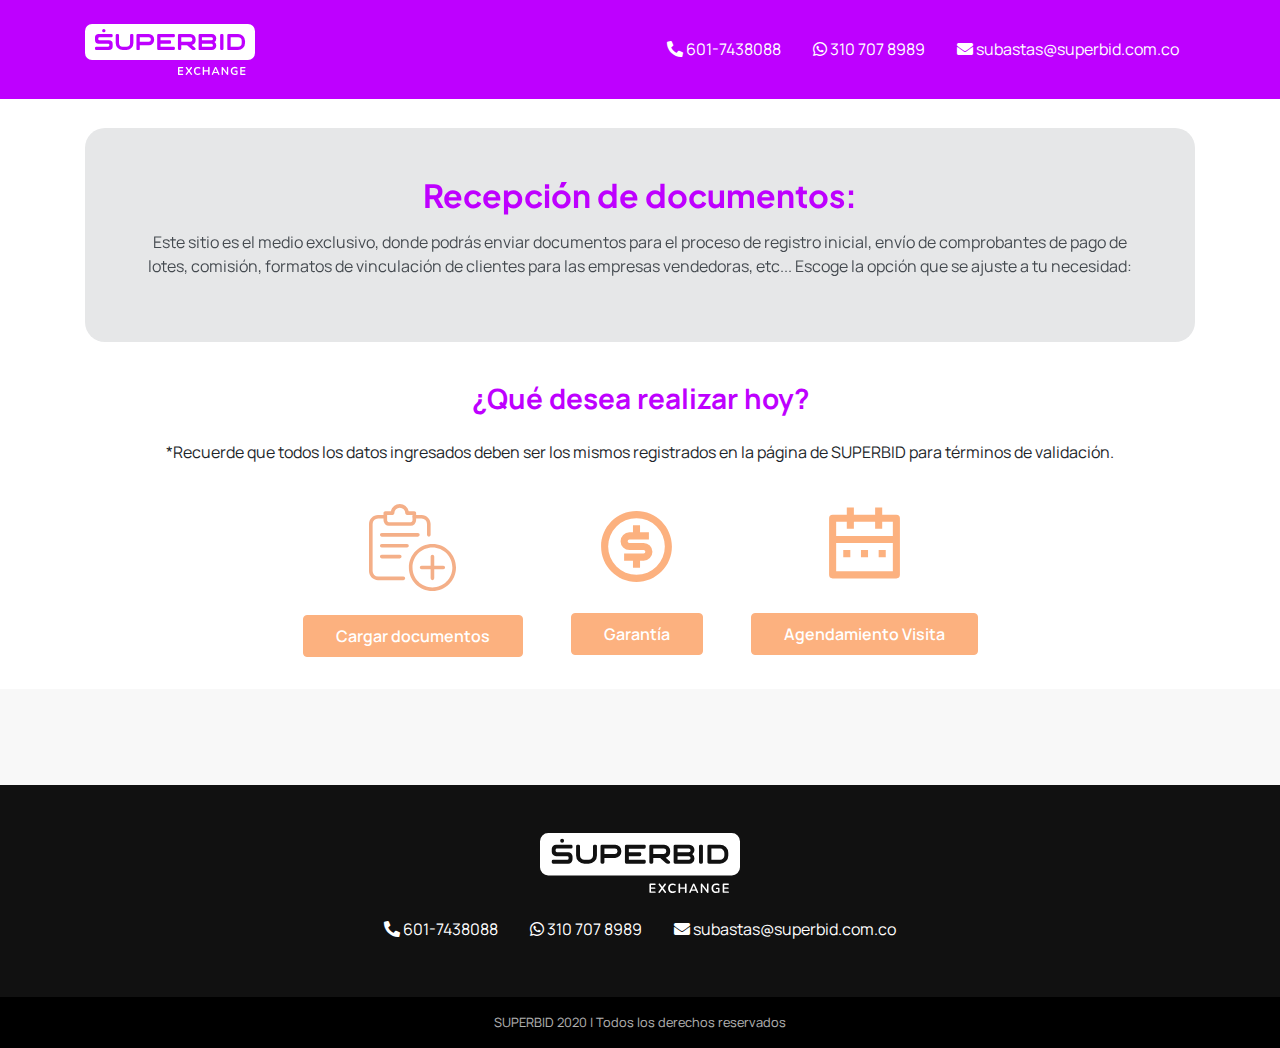
<file: index.html>
<!DOCTYPE html>
<html lang="es">
<head>
    <meta charset="UTF-8">
    <meta name="viewport" content="width=device-width, initial-scale=1.0">
    <title>Actualización documentos | Superbid</title>
    <link rel="stylesheet" href="https://cdnjs.cloudflare.com/ajax/libs/font-awesome/5.15.3/css/all.min.css">
    <link rel="icon" href="static/favicon-superbid.png" type="image/x-icon">
<link href="css/main-styles.css" rel="stylesheet"></head>
<body>
    <header class="sb-header py-4 fixed-top bg-secondary">
        <div class="container">
            <div class="d-flex justify-content-between nav-container align-items-center">
                <div class="sb-nav-brand">
                    <a href="https://www.superbidcolombia.com/documentos/"><img src="./static/logo_superbid_nova_marca_purple.svg" alt="" class="img-fluid"></a>
                </div>
                <div class="sb-nav-menu">
                    <ul class="nav justify-content-center  d-none d-lg-flex">
                        <li class="nav-item"><a href="tel:6017438088" class="nav-link"><i class="fas fa-phone-alt"></i> 601-7438088</a>
                        </li>
                        <li class="nav-item"><a href="https://api.whatsapp.com/send?phone=573107078989&text=Hola,%20necesito%20informaci%C3%B3n%20sobre" class="nav-link" target="_blank"><i class="fab fa-whatsapp"></i> 310 707 8989</a>
                        </li>
                        <li class="nav-item"><a href="mailto:subastas@superbid.com.co" class="nav-link"><i class="fas fa-envelope"></i>
                                subastas@superbid.com.co</a></li>
                    </ul>
                </div>
            </div>
        </div>
    </header>    <div class="sb-loader-wrap">
        <img src="static/rolling-1s-200px.gif" alt="" class="sb-loader-wrap__img">
        <p>Cargando solicitud, por favor espere...</p>
    </div>    <main class="sb-main">
        <section class="sb-intro pt-3 pt-md-5 pb-2 position-relative">
            <div class="container mt-5">
                <div class="sb-intro__box p-4 p-md-5">
                    <div class="row">
                        <div class="col-12 text-center col-intro" data-aos="fade-right" data-aos-duration="1500">
                            <h1 class="sb-title" style="text-transform: none">Recepción de documentos:</h1>
                            <p class="text-dark sb-desc mt-3">Este sitio es el medio exclusivo, donde podrás enviar documentos para el proceso de registro inicial, envío de comprobantes de pago de lotes, comisión, formatos de vinculación de clientes para las empresas vendedoras, etc... Escoge la opción que se ajuste a tu necesidad: </p>
                        </div>
                    </div>
                </div>
            </div>
            <div class="text-center position-absolute w-100 sb-down d-none">
                <a href="#"
                    class="button-down d-flex flex-column justify-content-center align-items-center m-auto rounded-circle"><i
                        class="fas fa-sort-down"></i></a>
            </div>
        </section>
        <section class="sb-action">
            <div class="sb-action-buttons py-2">
                <div class="container">
                    <h3 class="text-center text-secondary font-weight-bold my-4">¿Qué desea realizar hoy?</h3>
                    <p class="text-center">*Recuerde que todos los datos ingresados deben ser los mismos registrados en la página de SUPERBID para términos de validación.</p>
                    <div class="d-flex justify-content-center wrapper-buttons">
                        <a href="#sb-action-form" class="m-4 button-form" data-form="#form-register" data-aos="fade-right" data-aos-duration="1500">
                            <img src="static/add-doc.svg" alt=""><br><br>
                            <button class="btn btn-primary rounded">Cargar documentos</button>
                        </a>

                        
                        <a href="#sb-action-form" class="m-4 button-form btn-wrr" data-form="#form-warranty" data-aos="fade-left" data-aos-duration="1500">
                            <img src="static/money-dollar-circle-line.svg" alt="" width="85"><br><br>
                            <button class="btn btn-primary rounded">Garantía</button>
                        </a>
                        <a href="https://forms.gle/mcTDmejyzPQ5wXoj6" target="_blank" class="m-4 button-form btn-wrr btn-visitas" data-aos="fade-left" data-aos-duration="1500">
                            <img src="static/calendar-2-line.svg" alt="" width="85"><br><br>
                            <button class="btn btn-primary rounded">Agendamiento Visita</button>
                        </a>
                    </div>
                </div>
            </div>

            <div class="sb-action-form  py-5" id="sb-action-form">
                <div class="container">
                    <div class="box-form" data-aos="fade-up" data-aos-duration="1500">
                        <form action="controllers/upload.php" class="sb-form" id="form-register" method="POST" enctype="multipart/form-data">
                            <div class="sb-form-header">
                                <ul class="sb-progressbar nav justify-content-center">
                                    <li class="nav-item sb-progressbar-option active active my-0 mx-5"></li>
                                    <li class="nav-item sb-progressbar-option my-0 mx-5"></li>
                                    <li class="nav-item sb-progressbar-option my-0 mx-5"></li>
                                </ul>
                            </div>
                        
                            <div class="sb-form-body d-flex">
                                <div class="step active mt-5" id="step-1">
                                    <div class="step-header text-center">
                                        <h3 class="sb-title-header">Información General</h3>
                                        <hr class="sb-sub-divider">
                                        <p class="sb-subtitle-header">Rellene los campos a continuación</p>
                                    </div>
                                    <div class="sb-step-body mt-5">
                                        <div class="form-group form-check mt-4 text-dark text-center py-4">
                                            <p style="font-size: 20px;" class="mb-2">Antes de diligenciar sus datos, por favor lea y acepte las <a href="/documentos/politicas-de-privacidad.html" target="_blank">políticas de privacidad</a> </p>
                                            <input type="checkbox" class="form-check-input input-required" id="privacy-policy" name="privacy-policy"
                                                value="Acepto las políticas">
                                            <label class="form-check-label" for="privacy-policy">He leído y acepto las <a
                                                    href="/documentos/politicas-de-privacidad.html" target="_blank">políticas de
                                                    privacidad</a></label>
                                        </div>
                                        <hr>
                                        <div class="row">
                                            <div class="col-12 col-md-6">
                                                <div class="form-group">
                                                    <label for="rg-tipo-doc">Tipo de documento</label>
                                                    <select name="rg-tipo-doc" id="rg-tipo-doc"
                                                        class="form-control custom-select input-required">
                                                        <option value="" disabled selected>Selecciona una opción</option>
                                                        <option value="cedula-ciudadania">Cédula de ciudadanía</option>
                                                        <option value="nit">NIT</option>
                                                        <option value="cedula-extranjeria">Cédula de extranjería</option>
                                                        <option value="pasaporte">Pasaporte</option>
                                                    </select>
                                                    <i class="fas fa-check-circle"></i>
                                                    <i class="fas fa-exclamation-circle"></i>
                                                    <small class="err-message">Error message</small>
                                                </div>
                                            </div>
                        
                                            <div class="col-12 col-md-6">
                                                <div class="form-group">
                                                    <label for="rg-num-doc">Número de documento</label>
                                                    <input type="number" name="rg-num-doc" id="rg-num-doc" min="1"
                                                        class="form-control input-required">
                                                    <i class="fas fa-check-circle"></i>
                                                    <i class="fas fa-exclamation-circle"></i>
                                                    <small class="err-message">Error message</small>
                                                </div>
                                            </div>
                        
                                            <div class="col-12">
                                                <div class="form-group">
                                                    <label for="rg-tipo-persona">Tipo de persona</label>
                                                    <select name="rg-tipo-persona" id="rg-tipo-persona"
                                                        class="form-control custom-select input-required">
                                                        <option value="" disabled selected>Selecciona una opción</option>
                                                        <option value="p-natural" disabled>Natural</option>
                                                        <option value="p-juridica" disabled>Jurídica</option>
                                                    </select>
                                                    <i class="fas fa-check-circle"></i>
                                                    <i class="fas fa-exclamation-circle"></i>
                                                    <small class="err-message">Error message</small>
                                                </div>
                                            </div>
                                        </div>
                                    </div>
                        
                                    <div class="sb-step-footer text-right mt-4">
                                        <div class="alerts">
                        
                                        </div>
                                        <button type="button" class="step-button btn btn-primary rounded button-disabled next-step"
                                            data-to_step="2" data-step="1">Siguiente</button>
                                    </div>
                                </div>
                        
                                <div class="step mt-5" id="step-2">
                                    <div class="step-header text-center">
                                        <h3 class="sb-title-header">Tipo de Documentos</h3>
                                        <hr class="sb-sub-divider">
                                        <p class="sb-subtitle-header">Seleccione la etapa del proceso para la cual desea <b>cargar</b>
                                            documentos</p>
                                        <div class="alert alert-warning" role="alert">
                                            <strong>IMPORTANTE</strong>: Antes de cargar la documentación verifique que sea la etapa correcta
                                        </div>
                                    </div>
                                    <div class="sb-step-body mt-5 sb-opt-files">
                                        <div class="row text-center justify-content-center">
                                            <div class="col custom-control custom-radio custom-control-inline d-flex flex-column mx-5 mx-lg-3 button-tooltip"
                                                data-toggle="tooltip" data-placement="left" data-html="true"
                                                title="Soy nuevo y quiero activar mi registro">
                                                <label class="label-img" for="rg-opt-registro"><i class="fas fa-user-check"></i></label>
                                                <input type="radio" id="rg-opt-registro" name="rg-type-document" class="custom-control-input"
                                                    value="registro" data-fields="campos-registro">
                                                <label class="custom-control-label" for="rg-opt-registro">Registros</label>
                                                <i class="custom-radio-desc">Clientes nuevos</i>
                                            </div>
                        
                                            <div class="col custom-control custom-radio custom-control-inline d-flex flex-column mx-5 mx-lg-3 button-tooltip"
                                                data-toggle="tooltip" data-placement="left" data-html="true"
                                                title="Acá podrá actualizar el RUT o Documento de Identidad si es necesario">
                                                <label class="label-img" for="rg-opt-registro-act"><i class="fas fa-history"></i></label>
                                                <input type="radio" id="rg-opt-registro-act" name="rg-type-document" class="custom-control-input"
                                                    value="registro-act" data-fields="campos-registro-act">
                                                <label class="custom-control-label" for="rg-opt-registro-act">Registros</label>
                                                <i class="custom-radio-desc">Actualización documentos de clientes antiguos</i>
                                            </div>
                        
                                            <div class="col custom-control custom-radio custom-control-inline d-flex flex-column mx-5 mx-lg-3 button-tooltip"
                                                data-toggle="tooltip" data-placement="bottom" data-html="true" title="Creación de cliente">
                                                <label class="label-img" for="rg-opt-creacion"><i class="fas fa-user-plus"></i></label>
                                                <input type="radio" id="rg-opt-creacion" name="rg-type-document" class="custom-control-input"
                                                    value="creacion" data-fields="campos-creacion">
                                                <label class="custom-control-label" for="rg-opt-creacion">Creación cliente</label>
                                                <i class="custom-radio-desc">Según condiciones subasta</i>
                                            </div>
                        
                                            <div class="col custom-control custom-radio custom-control-inline d-flex flex-column mx-5 mx-lg-3 button-tooltip"
                                                data-toggle="tooltip" data-placement="bottom" data-html="true"
                                                title="Quiero reportar el pago de mi lote, comisión, traspasos o fianza">
                                                <label class="label-img" for="rg-opt-pagos"><i class="fas fa-file-invoice-dollar"></i></label>
                                                <input type="radio" id="rg-opt-pagos" name="rg-type-document" class="custom-control-input"
                                                    value="pagos" data-fields="campos-pagos">
                                                <label class="custom-control-label" for="rg-opt-pagos">Pagos</label>
                                                <i class="custom-radio-desc">Ganadores subasta</i>
                                            </div>
                        
                                        </div>
                                    </div>
                        
                                    <div class="alerts"></div>
                                    <div class="sb-step-footer d-flex justify-content-between mt-5">
                                        <button type="button" class="step-button step-button-back btn btn-outline-primary rounded"
                                            data-to_step="1" data-step="2">Anterior</button>
                                        <button type="button" class="step-button next-step btn btn-primary rounded button-disabled"
                                            data-to_step="3" data-step="2">Siguiente</button>
                                    </div>
                                </div>
                        
                                <div class="step mt-5" id="step-3">
                                    <div class="step-header text-center">
                                        <h3 class="sb-title-header">Carga de Documentos</h3>
                                        <hr class="sb-sub-divider">
                                        <p class="sb-subtitle-header">A continuación arrastre o seleccione los archivos que desea <b>cargar</b>
                                        </p>
                                    </div>
                                    <div class="sb-step-body mt-5 sb-ind-files">
                                        <div class="campos-creacion" id="campos-creacion">
                                            <div class="form-group mt-3 position-relative">
                                                <label for="rg-nombre-empresa">Nombre empresa vendedora</label>
                                                <select name="rg-nombre-empresa" id="rg-nombre-empresa" class="form-control custom-select input-required rg-api-folder" data-folder="Creacion%20de%20cliente">
                                                    <option value="" selected disabled>Seleccione su empresa</option>
                                                </select>
                                            </div>
                                            <div class="sb-docs sb-docs-creacion">
                                                <h3 class="sb-title-head-docs">Documentos de creación de cliente</h3>
                                                <div class="alert alert-warning" role="alert">
                                                   <strong>ANEXOS SUGERIDOS SEGÚN SUBASTA</strong>: Rut actualizado, cámara de comercio, fotocopia de la cédula
                                                </div>
                        
                                                <div class="row mt-3">
                                                    <div class="col-6 col-md-3">
                                                        <div class="sb-group-file position-relative text-center">
                                                            <input type="file" accept="image/jpeg,image/jpg,image/png, .pdf"
                                                                id="rg-field-creacion-cliente" class="sb-input-file input-required"
                                                                name="rg-field-creacion-cliente">
                                                            <div class="icon-file">
                                                                <i class="fas fa-file"></i>
                                                                <span class="sb-name-file"></span>
                                                            </div>
                                                            <label for="rg-field-creacion-cliente" class="mt-5">Formato Creación cliente</label>
                                                        </div>
                                                    </div>
                        
                                                    <div class="col-6 col-md-3">
                                                        <div class="sb-group-file position-relative text-center">
                                                            <input type="file" accept="image/jpeg,image/jpg,image/png, .pdf"
                                                                id="rg-field-anexo-1" class="sb-input-file" name="rg-field-anexo-1">
                                                            <div class="icon-file">
                                                                <i class="fas fa-file"></i>
                                                                <span class="sb-name-file"></span>
                                                            </div>
                                                            <label for="rg-field-anexo-1" class="mt-5">Documentos Anexos 1</label>
                                                        </div>
                                                    </div>
                        
                                                    <div class="col-6 col-md-3 wrap-camara-comercio">
                                                        <div class="sb-group-file position-relative text-center">
                                                            <input type="file" accept="image/jpeg,image/jpg,image/png, .pdf"
                                                                id="rg-field-anexo-2" class="sb-input-file" name="rg-field-anexo-2">
                                                            <div class="icon-file">
                                                                <i class="fas fa-file"></i>
                                                                <span class="sb-name-file"></span>
                                                            </div>
                                                            <label for="rg-field-anexo-2" class="mt-5">Documentos Anexos 2</label>
                                                        </div>
                                                    </div>
                        
                                                    <div class="col-6 col-md-3 wrap-camara-comercio">
                                                        <div class="sb-group-file position-relative text-center">
                                                            <input type="file" accept="image/jpeg,image/jpg,image/png, .pdf"
                                                                id="rg-field-anexo-3" class="sb-input-file" name="rg-field-anexo-3">
                                                            <div class="icon-file">
                                                                <i class="fas fa-file"></i>
                                                                <span class="sb-name-file"></span>
                                                            </div>
                                                            <label for="rg-field-anexo-3" class="mt-5">Documentos Anexos 3</label>
                                                        </div>
                                                    </div>
                        
                                                    <div class="col-6 col-md-3 wrap-camara-comercio mt-3">
                                                        <div class="sb-group-file position-relative text-center">
                                                            <input type="file" accept="image/jpeg,image/jpg,image/png, .pdf"
                                                                id="rg-field-anexo-4" class="sb-input-file" name="rg-field-anexo-4">
                                                            <div class="icon-file">
                                                                <i class="fas fa-file"></i>
                                                                <span class="sb-name-file"></span>
                                                            </div>
                                                            <label for="rg-field-anexo-4" class="mt-5">Documentos Anexos 4</label>
                                                        </div>
                                                    </div>
                        
                                                    <div class="col-6 col-md-3 wrap-camara-comercio mt-3">
                                                        <div class="sb-group-file position-relative text-center">
                                                            <input type="file" accept="image/jpeg,image/jpg,image/png, .pdf"
                                                                id="rg-field-anexo-5" class="sb-input-file" name="rg-field-anexo-5">
                                                            <div class="icon-file">
                                                                <i class="fas fa-file"></i>
                                                                <span class="sb-name-file"></span>
                                                            </div>
                                                            <label for="rg-field-anexo-5" class="mt-5">Documentos Anexos 5</label>
                                                        </div>
                                                    </div>
                                                </div>
                                            </div>
                                        </div>
                        
                                        <div class="campos-registro" id="campos-registro">
                                            <div class="sb-docs sb-docs-registro">
                                                <h3 class="sb-title-head-docs">Documentos de registro - Persona jurídica</h3>
                                                <div class="row mt-3">
                                                    <div class="col-6 col-md-3 wrap-doc-identidad">
                                                        <div class="sb-group-file position-relative text-center">
                                                            <input type="file" accept="image/jpeg,image/jpg,image/png, .pdf"
                                                                id="rg-field-documento" class="sb-input-file" name="rg-field-documento">
                                                            <div class="icon-file">
                                                                <i class="fas fa-file"></i>
                                                                <span class="sb-name-file"></span>
                                                            </div>
                                                            <label for="rg-field-documento" class="mt-5">Documento de identidad</label>
                                                        </div>
                                                    </div>
                        
                                                    <div class="col-6 col-md-3">
                                                        <div class="sb-group-file position-relative text-center">
                                                            <input type="file" accept="image/jpeg,image/jpg,image/png, .pdf" id="rg-field-rut"
                                                                class="sb-input-file input-required" name="rg-field-rut">
                                                            <div class="icon-file">
                                                                <i class="fas fa-file"></i>
                                                                <span class="sb-name-file"></span>
                                                            </div>
                                                            <label for="rg-field-rut" class="mt-5">RUT Vigente</label>
                                                        </div>
                                                    </div>
                        
                                                    <div class="col-6 col-md-3 wrap-camara-comercio">
                                                        <div class="sb-group-file position-relative text-center">
                                                            <input type="file" accept="image/jpeg,image/jpg,image/png, .pdf"
                                                                id="rg-field-camara-comercio" class="sb-input-file input-required"
                                                                name="rg-field-camara-comercio">
                                                            <div class="icon-file">
                                                                <i class="fas fa-file"></i>
                                                                <span class="sb-name-file"></span>
                                                            </div>
                                                            <label for="rg-field-camara-comercio" class="mt-5">Cámara de comercio</label>
                                                        </div>
                                                    </div>
                        
                                                    <div class="col-6 col-md-3 wrap-rep-legal">
                                                        <div class="sb-group-file position-relative text-center">
                                                            <input type="file" accept="image/jpeg,image/jpg,image/png, .pdf"
                                                                id="rg-field-cedula-rep" class="sb-input-file input-required"
                                                                name="rg-field-cedula-rep">
                                                            <div class="icon-file">
                                                                <i class="fas fa-file"></i>
                                                                <span class="sb-name-file"></span>
                                                            </div>
                                                            <label for="rg-field-cedula-rep" class="mt-5">Cédula representante legal</label>
                                                        </div>
                                                    </div>
                                                </div>
                                            </div>
                                        </div>
                        
                                        <div class="campos-registro-act" id="campos-registro-act">
                                            <div class="sb-docs sb-docs-registro">
                                                <h3 class="sb-title-head-docs">Documentos de registro - Persona jurídica</h3>
                                                <div class="row mt-3">
                                                    <div class="col-6 col-md-3 wrap-doc-identidad">
                                                        <div class="sb-group-file position-relative text-center">
                                                            <input type="file" accept="image/jpeg,image/jpg,image/png, .pdf"
                                                                id="rg-field-documento" class="sb-input-file" name="rg-field-documento_act">
                                                            <div class="icon-file">
                                                                <i class="fas fa-file"></i>
                                                                <span class="sb-name-file"></span>
                                                            </div>
                                                            <label for="rg-field-documento" class="mt-5">Documento de identidad</label>
                                                        </div>
                                                    </div>
                        
                                                    <div class="col-6 col-md-3">
                                                        <div class="sb-group-file position-relative text-center">
                                                            <input type="file" accept="image/jpeg,image/jpg,image/png, .pdf" id="rg-field-rut"
                                                                class="sb-input-file input-required" name="rg-field-rut_act">
                                                            <div class="icon-file">
                                                                <i class="fas fa-file"></i>
                                                                <span class="sb-name-file"></span>
                                                            </div>
                                                            <label for="rg-field-rut" class="mt-5">RUT Vigente</label>
                                                        </div>
                                                    </div>
                        
                                                    <div class="col-6 col-md-3 wrap-camara-comercio">
                                                        <div class="sb-group-file position-relative text-center">
                                                            <input type="file" accept="image/jpeg,image/jpg,image/png, .pdf"
                                                                id="rg-field-camara-comercio" class="sb-input-file input-required"
                                                                name="rg-field-camara-comercio_act">
                                                            <div class="icon-file">
                                                                <i class="fas fa-file"></i>
                                                                <span class="sb-name-file"></span>
                                                            </div>
                                                            <label for="rg-field-camara-comercio" class="mt-5">Cámara de comercio</label>
                                                        </div>
                                                    </div>
                        
                                                    <div class="col-6 col-md-3 wrap-rep-legal">
                                                        <div class="sb-group-file position-relative text-center">
                                                            <input type="file" accept="image/jpeg,image/jpg,image/png, .pdf"
                                                                id="rg-field-cedula-rep" class="sb-input-file input-required"
                                                                name="rg-field-cedula-rep_act">
                                                            <div class="icon-file">
                                                                <i class="fas fa-file"></i>
                                                                <span class="sb-name-file"></span>
                                                            </div>
                                                            <label for="rg-field-cedula-rep" class="mt-5">Cédula representante legal</label>
                                                        </div>
                                                    </div>
                                                </div>
                                            </div>
                                        </div>
                        
                                        <div class="campos-pagos d-none" id="campos-pagos">
                                            <div class="form-group mt-3 position-relative">
                                                <label for="rg-nombre-subasta">Nombre de la subasta</label>
                                                <select id="rg-nombre-subasta" class="form-control custom-select rg-nombre-subasta rg-api-folder" data-folder="Pagos">
                                                    <option value="" selected disabled>Seleccione una opción</option>
                                                </select>
                                            </div>
                                            <div class="sb-docs sb-docs-pagos">
                                                <h3 class="sb-title-head-docs">Documentos de pagos</h3>
                                                <div class="row mt-3">
                                                    <div class="col-6 col-md-3">
                                                        <div class="sb-group-file position-relative text-center">
                                                            <input type="file" accept="image/jpeg,image/jpg,image/png, .pdf"
                                                                id="rg-field-carta-tercero" class="sb-input-file" name="rg-field-carta-tercero">
                                                            <div class="icon-file">
                                                                <i class="fas fa-file"></i>
                                                                <span class="sb-name-file"></span>
                                                            </div>
                                                            <label for="rg-field-carta-tercero" class="mt-5">Carta de tercero</label>
                                                        </div>
                                                    </div>
                        
                                                    <div class="col-6 col-md-3">
                                                        <div class="sb-group-file position-relative text-center">
                                                            <input type="file" accept="image/jpeg,image/jpg,image/png, .pdf"
                                                                id="rg-field-soporte-pago-lote" class="sb-input-file"
                                                                name="rg-field-soporte-pago-lote">
                                                            <div class="icon-file">
                                                                <i class="fas fa-file"></i>
                                                                <span class="sb-name-file"></span>
                                                            </div>
                                                            <label for="rg-field-soporte-pago-lote" class="mt-5">Soporte pago lote</label>
                                                        </div>
                                                    </div>
                        
                                                    <div class="col-6 col-md-3">
                                                        <div class="sb-group-file position-relative text-center">
                                                            <input type="file" accept="image/jpeg,image/jpg,image/png, .pdf"
                                                                id="rg-field-soporte-pago-comision" class="sb-input-file"
                                                                name="rg-field-soporte-pago-comision">
                                                            <div class="icon-file">
                                                                <i class="fas fa-file"></i>
                                                                <span class="sb-name-file"></span>
                                                            </div>
                                                            <label for="rg-field-soporte-pago-comision" class="mt-5">Soporte pago
                                                                comisión</label>
                                                        </div>
                                                    </div>
                        
                                                    <div class="col-6 col-md-3">
                                                        <div class="sb-group-file position-relative text-center">
                                                            <input type="file" accept="image/jpeg,image/jpg,image/png, .pdf"
                                                                id="rg-field-soporte-pago-traspasos" class="sb-input-file"
                                                                name="rg-field-soporte-pago-traspasos">
                                                            <div class="icon-file">
                                                                <i class="fas fa-file"></i>
                                                                <span class="sb-name-file"></span>
                                                            </div>
                                                            <label for="rg-field-soporte-pago-traspasos" class="mt-5">Soporte pago
                                                                traspasos</label>
                                                        </div>
                                                    </div>
                        
                                                    <div class="col-6 col-md-3">
                                                        <div class="sb-group-file position-relative text-center">
                                                            <input type="file" accept="image/jpeg,image/jpg,image/png, .pdf"
                                                                id="rg-field-soporte-pago-fianza" class="sb-input-file"
                                                                name="rg-field-soporte-pago-fianza">
                                                            <div class="icon-file">
                                                                <i class="fas fa-file"></i>
                                                                <span class="sb-name-file"></span>
                                                            </div>
                                                            <label for="rg-field-soporte-pago-fianza" class="mt-5">Soporte pago
                                                                fianza</label>
                                                        </div>
                                                    </div>
                        
                                                    <div class="col-6 col-md-3">
                                                        <div class="sb-group-file position-relative text-center">
                                                            <input type="file" accept="image/jpeg,image/jpg,image/png, .pdf"
                                                                id="rg-field-documentos-traspaso" class="sb-input-file"
                                                                name="rg-field-documentos-traspaso">
                                                            <div class="icon-file">
                                                                <i class="fas fa-file"></i>
                                                                <span class="sb-name-file"></span>
                                                            </div>
                                                            <label for="rg-field-soporte-pago-fianza" class="mt-5">Documentos de traspaso</label>
                                                        </div>
                                                    </div>
                                                </div>
                                            </div>
                                        </div>
                        
                                        <div class="campos-garantia mt-4 d-none" id="campos-garantia">
                                            <div class="form-group mt-3 position-relative">
                                                <select id="rg-nombre-subasta" class="form-control custom-select rg-nombre-subasta rg-api-folder" data-folder="Garantia">
                                                    <option value="" selected disabled>Seleccione una opción</option>
                                                </select>
                                            </div>
                                            <div class="sb-docs sb-docs-garantia">
                                                <h3 class="sb-title-head-docs">Documentos de garantía</h3>
                                                <p class="mb-4">Cuando la garantía sea consignada por un tercero y esta sea mayor a <span
                                                        class="text-secondary font-weight-bold">$5.000.000</span> debe diligenciar la persona
                                                    que consignó el documento enviado según corresponda (persona natural o jurídica), adjuntando
                                                    lo solicitado en el mismo.</p>
                                                <div class="row mt-3">
                                                    <div class="col-6 col-md-3">
                                                        <div class="sb-group-file position-relative text-center">
                                                            <input type="file" accept="image/jpeg,image/jpg,image/png, .pdf"
                                                                id="rg-field-soporte-garantia" class="sb-input-file"
                                                                name="rg-field-soporte-garantia">
                                                            <div class="icon-file">
                                                                <i class="fas fa-file"></i>
                                                                <span class="sb-name-file"></span>
                                                            </div>
                                                            <label for="rg-field-soporte-garantia" class="mt-5">Soporte de garantía</label>
                                                        </div>
                                                    </div>
                        
                                                    <div class="col-6 col-md-3">
                                                        <div class="sb-group-file position-relative text-center">
                                                            <input type="file" accept="image/jpeg,image/jpg,image/png, .pdf"
                                                                id="rg-field-certificacion-bancaria" class="sb-input-file"
                                                                name="rg-field-certificacion-bancaria">
                                                            <div class="icon-file">
                                                                <i class="fas fa-file"></i>
                                                                <span class="sb-name-file"></span>
                                                            </div>
                                                            <label for="rg-field-certificacion-bancaria" class="mt-5">Certificación
                                                                bancaria</label>
                                                        </div>
                                                    </div>
                        
                                                    <div class="col-6 col-md-3">
                                                        <div class="sb-group-file position-relative text-center">
                                                            <input type="file" accept="image/jpeg,image/jpg,image/png, .pdf"
                                                                id="rg-field-documentos-garantias" class="sb-input-file"
                                                                name="rg-field-documentos-garantias">
                                                            <div class="icon-file">
                                                                <i class="fas fa-file"></i>
                                                                <span class="sb-name-file"></span>
                                                            </div>
                                                            <label for="rg-field-documentos-garantias" class="mt-5">Documentos garantias</label>
                                                        </div>
                                                    </div>
                        
                                                    <div class="col-6 col-md-3">
                                                        <div class="sb-group-file position-relative text-center">
                                                            <input type="file" accept="image/jpeg,image/jpg,image/png, .pdf"
                                                                id="rg-field-parafiscales" class="sb-input-file" name="rg-field-parafiscales">
                                                            <div class="icon-file">
                                                                <i class="fas fa-file"></i>
                                                                <span class="sb-name-file"></span>
                                                            </div>
                                                            <label for="rg-field-parafiscales" class="mt-5">Parafiscales (visitas)</label>
                                                        </div>
                                                    </div>
                                                </div>
                        
                                                <div class="buttons-warranty d-flex flex-column flex-md-row justify-content-center align-items-center my-4">
                                                    <a href="https://forms.gle/yLCsGPTJFeaj3jCU8" class="btn-warranty btn btn-secondary m-2" target="_blank"><i class="fab fa-wpforms"></i> DEVOLUCIÓN GARANTÍA</a>
                                                    <a href="https://forms.gle/mcTDmejyzPQ5wXoj6" class="btn-warranty btn btn-secondary m-2" target="_blank"><i class="fab fa-wpforms"></i> AGENDAMIENTO VISITA</a>
                                                </div>
                                            </div>
                                        </div>
                        
                                        <div class="campos-retiros mt-4 d-none" id="campos-retiros">
                                            <div class="form-group mt-3 position-relative">
                                                <label for="rg-nombre-subasta">Nombre de la subasta</label>
                                                <select id="rg-nombre-subasta" class="form-control custom-select rg-nombre-subasta rg-api-folder" data-folder="Retiros">
                                                    <option value="" selected disabled>Seleccione una opción</option>
                                                </select>
                                            </div>
                                            <div class="sb-docs sb-docs-retiro">
                                                <h3 class="sb-title-head-docs">Documentos de retiro</h3>
                                                <div class="row mt-3">
                                                    <div class="col-6 col-md-3">
                                                        <div class=" sb-group-file position-relative text-center">
                                                            <input type="file" accept="image/jpeg,image/jpg,image/png, .pdf"
                                                                id="rg-field-planilla-aportes" class="sb-input-file"
                                                                name="rg-field-planilla-aportes">
                                                            <div class="icon-file">
                                                                <i class="fas fa-file"></i>
                                                                <span class="sb-name-file"></span>
                                                            </div>
                                                            <label for="rg-field-planilla-aportes" class="mt-5">Planilla de aportes</label>
                                                        </div>
                                                    </div>
                        
                                                    <div class="col-6 col-md-3">
                                                        <div class=" sb-group-file position-relative text-center">
                                                            <input type="file" accept="image/jpeg,image/jpg,image/png, .pdf"
                                                                id="rg-field-poliza" class="sb-input-file" name="rg-field-poliza">
                                                            <div class="icon-file">
                                                                <i class="fas fa-file"></i>
                                                                <span class="sb-name-file"></span>
                                                            </div>
                                                            <label for="rg-field-poliza" class="mt-5">Póliza</label>
                                                        </div>
                                                    </div>
                        
                                                    <div class="col-6 col-md-3">
                                                        <div class=" sb-group-file position-relative text-center">
                                                            <input type="file" accept="image/jpeg,image/jpg,image/png, .pdf" id="rg-field-rtm"
                                                                class="sb-input-file" name="rg-field-rtm">
                                                            <div class="icon-file">
                                                                <i class="fas fa-file"></i>
                                                                <span class="sb-name-file"></span>
                                                            </div>
                                                            <label for="rg-field-rtm" class="mt-5">RTM</label>
                                                        </div>
                                                    </div>
                        
                                                    <div class="col-6 col-md-3">
                                                        <div class=" sb-group-file position-relative text-center">
                                                            <input type="file" accept="image/jpeg,image/jpg,image/png, .pdf" id="rg-field-soat"
                                                                class="sb-input-file" name="rg-field-soat">
                                                            <div class="icon-file">
                                                                <i class="fas fa-file"></i>
                                                                <span class="sb-name-file"></span>
                                                            </div>
                                                            <label for="rg-field-soat" class="mt-5">SOAT</label>
                                                        </div>
                                                    </div>
                                                </div>
                                            </div>
                                        </div>
                                    </div>
                                    <div class="sb-step-footer d-flex justify-content-between mt-5">
                                        <button type="button" class="step-button step-button-back btn btn-outline-primary rounded"
                                            data-to_step="2" data-step="3">Anterior</button>
                                        <button type="submit"
                                            class="step-button next-step btn btn-primary rounded button-disabled button-submit"
                                            data-step="3">Enviar</button>
                                    </div>
                                </div>
                            </div>
                        </form>                        <form action="controllers/upload.php" class="sb-form" id="form-warranty" method="POST" enctype="multipart/form-data">
                            <div class="sb-form-header">
                                <ul class="sb-progressbar nav justify-content-center">
                                    <li class="nav-item sb-progressbar-option active active my-0 mx-5"></li>
                                    <li class="nav-item sb-progressbar-option my-0 mx-5"></li>
                                    <li class="nav-item sb-progressbar-option my-0 mx-5"></li>
                                </ul>
                            </div>
                        
                            <div class="sb-form-body d-flex">
                                <div class="step active mt-5" id="step-1">
                                    <div class="step-header text-center">
                                        <h3 class="sb-title-header">GARANTÍA</h3>
                                        <hr class="sb-sub-divider">
                                        <p class="sb-subtitle-header">Seleccione el proceso que desea realizar</p>
                                    </div>
                                    <div class="sb-step-body mt-5 sb-opt-warranty">
                                        <div class="row text-center justify-content-center">
                                            <div class="col-12 col-md-4">
                                                <button type="button" class="step-button next-step sb-opt-warranty__link step-button-next"  data-to_step="2" data-step="1">
                                                    <img src="static/file.png" alt="" width="80">
                                                    <input type="hidden" id="wrr-opt-garantia" name="wrr-type-document" class="custom-control-input"
                                                    value="garantia" data-fields="campos-garantia">
                                                    <span>Cargar Documentos Garantía</span>
                                                </button>
                                            </div>
                        
                                            <div class="col col-md-4">
                                                <a href="https://forms.gle/yLCsGPTJFeaj3jCU8" target="_blank" class="sb-opt-warranty__link">
                                                    <i class="fas fa-redo"></i>
                                                    <span>Devolución Garantía</span>
                                                </a>
                                            </div>
                        
                                            <div class="col col-md-4">
                                                <a href="https://forms.gle/5r1df4258MdxKbGD8" target="_blank" class="sb-opt-warranty__link">
                                                    <i class="fas fa-exchange-alt"></i>
                                                    <span>Traslados Garantía</span>
                                                </a>
                                            </div>
                                        </div>
                                    </div>
                        
                                    <div class="alerts"></div>
                                </div>
                        
                                <div class="step mt-5" id="step-2">
                                    <div class="step-header text-center">
                                        <h3 class="sb-title-header">INFORMACIÓN GENERAL</h3>
                                        <hr class="sb-sub-divider">
                                        <p class="sb-subtitle-header">Rellene los campos a continuación</p>
                                    </div>
                                    <div class="sb-step-body mt-5">
                                        <div class="form-group form-check mt-4 text-dark text-center py-4">
                                            <p style="font-size: 20px;" class="mb-2">Antes de diligenciar sus datos, por favor lea y acepte las <a href="/documentos/politicas-de-privacidad.html" target="_blank">políticas de privacidad</a> </p>
                                            <input type="checkbox" class="form-check-input input-required" id="privacy-policy" name="privacy-policy"
                                                value="Acepto las políticas">
                                            <label class="form-check-label" for="privacy-policy">He leído y acepto las <a
                                                    href="/documentos/politicas-de-privacidad.html" target="_blank">políticas de
                                                    privacidad</a></label>
                                        </div>
                                        <hr>
                                        <div class="row">
                                            <div class="col-12 col-md-6">
                                                <div class="form-group">
                                                    <label for="wrr-tipo-doc">Tipo de documento</label>
                                                    <select name="wrr-tipo-doc" id="wrr-tipo-doc"
                                                        class="form-control custom-select input-required">
                                                        <option value="" disabled selected>Selecciona una opción</option>
                                                        <option value="cedula-ciudadania">Cédula de ciudadanía</option>
                                                        <option value="nit">NIT</option>
                                                        <option value="cedula-extranjeria">Cédula de extranjería</option>
                                                        <option value="pasaporte">Pasaporte</option>
                                                    </select>
                                                    <i class="fas fa-check-circle"></i>
                                                    <i class="fas fa-exclamation-circle"></i>
                                                    <small class="err-message">Error message</small>
                                                </div>
                                            </div>
                        
                                            <div class="col-12 col-md-6">
                                                <div class="form-group">
                                                    <label for="wrr-num-doc">Número de documento</label>
                                                    <input type="number" name="wrr-num-doc" id="wrr-num-doc" min="1"
                                                        class="form-control input-required">
                                                    <i class="fas fa-check-circle"></i>
                                                    <i class="fas fa-exclamation-circle"></i>
                                                    <small class="err-message">Error message</small>
                                                </div>
                                            </div>
                        
                                            <div class="col-12">
                                                <div class="form-group">
                                                    <label for="wrr-tipo-persona">Tipo de persona</label>
                                                    <select name="wrr-tipo-persona" id="wrr-tipo-persona"
                                                        class="form-control custom-select input-required">
                                                        <option value="" disabled selected>Selecciona una opción</option>
                                                        <option value="p-natural" disabled>Natural</option>
                                                        <option value="p-juridica" disabled>Jurídica</option>
                                                    </select>
                                                    <i class="fas fa-check-circle"></i>
                                                    <i class="fas fa-exclamation-circle"></i>
                                                    <small class="err-message">Error message</small>
                                                </div>
                                            </div>
                                        </div>
                                    </div>
                        
                                    <div class="sb-step-footer text-right mt-4">
                                        <div class="alerts">
                        
                                        </div>
                                        <div class="sb-step-footer d-flex justify-content-between mt-5">
                                        <button type="button" class="step-button step-button-back btn btn-outline-primary rounded"
                                            data-to_step="1" data-step="2">Anterior</button>
                                            <button type="button" class="step-button next-step btn btn-primary rounded button-disabled"
                                                data-to_step="3" data-step="2">Siguiente</button>
                                        </div>
                                    </div>
                                </div>
                        
                                
                        
                                <div class="step mt-5" id="step-3">
                                    <div class="step-header text-center">
                                        <h3 class="sb-title-header">CARGA DE DOCUMENTOS</h3>
                                        <hr class="sb-sub-divider">
                                        <p class="sb-subtitle-header">A continuación arrastre o seleccione los archivos que desea <b>cargar</b>
                                        </p>
                                    </div>
                                    <div class="sb-step-body mt-5 sb-ind-files">
                                        <div class="campos-garantia mt-4" id="campos-garantia">
                                            <div class="form-group mt-3 position-relative">
                                                <label for="wrr-nombre-subasta">Nombre de la subasta</label>
                                                <select id="wrr-nombre-subasta" name="wrr-nombre-subasta" class="form-control custom-select wrr-nombre-subasta wrr-api-folder" data-folder="Garantia" required>
                                                    <option value="" selected disabled>Seleccione una opción</option>
                                                </select>
                                            </div>
                                            <div class="sb-docs sb-docs-garantia">
                                                <h3 class="sb-title-head-docs">Documentos de garantía</h3>
                                                <p class="mb-4">Cuando la garantía sea consignada por un tercero y esta sea mayor a <span
                                                        class="text-secondary font-weight-bold">$5.000.000</span> debe diligenciar la persona
                                                    que consignó el documento enviado según corresponda (persona natural o jurídica), adjuntando
                                                    lo solicitado en el mismo.</p>
                                                <div class="row mt-3">
                                                    <div class="col-6 col-md-3">
                                                        <div class="sb-group-file position-relative text-center">
                                                            <input type="file" accept="image/jpeg,image/jpg,image/png, .pdf"
                                                                id="wrr-field-soporte-garantia" class="sb-input-file"
                                                                name="wrr-field-soporte-garantia">
                                                            <div class="icon-file">
                                                                <i class="fas fa-file"></i>
                                                                <span class="sb-name-file"></span>
                                                            </div>
                                                            <label for="wrr-field-soporte-garantia" class="mt-5">Soporte de garantía</label>
                                                        </div>
                                                    </div>
                        
                                                    <div class="col-6 col-md-3">
                                                        <div class="sb-group-file position-relative text-center">
                                                            <input type="file" accept="image/jpeg,image/jpg,image/png, .pdf"
                                                                id="wrr-field-certificacion-bancaria" class="sb-input-file"
                                                                name="wrr-field-certificacion-bancaria">
                                                            <div class="icon-file">
                                                                <i class="fas fa-file"></i>
                                                                <span class="sb-name-file"></span>
                                                            </div>
                                                            <label for="wrr-field-certificacion-bancaria" class="mt-5">Certificación
                                                                bancaria</label>
                                                        </div>
                                                    </div>
                        
                                                    <div class="col-6 col-md-3">
                                                        <div class="sb-group-file position-relative text-center">
                                                            <input type="file" accept="image/jpeg,image/jpg,image/png, .pdf"
                                                                id="wrr-field-documentos-garantias" class="sb-input-file"
                                                                name="wrr-field-documentos-garantias">
                                                            <div class="icon-file">
                                                                <i class="fas fa-file"></i>
                                                                <span class="sb-name-file"></span>
                                                            </div>
                                                            <label for="wrr-field-documentos-garantias" class="mt-5">Documentos garantias</label>
                                                        </div>
                                                    </div>
                        
                                                    <div class="col-6 col-md-3">
                                                        <div class="sb-group-file position-relative text-center">
                                                            <input type="file" accept="image/jpeg,image/jpg,image/png, .pdf"
                                                                id="wrr-field-parafiscales" class="sb-input-file" name="wrr-field-parafiscales">
                                                            <div class="icon-file">
                                                                <i class="fas fa-file"></i>
                                                                <span class="sb-name-file"></span>
                                                            </div>
                                                            <label for="wrr-field-parafiscales" class="mt-5">Parafiscales (visitas)</label>
                                                        </div>
                                                    </div>
                                                </div>
                                            </div>
                                        </div>
                                    </div>
                                    <div class="sb-step-footer d-flex justify-content-between mt-5">
                                        <button type="button" class="step-button step-button-back btn btn-outline-primary rounded"
                                            data-to_step="2" data-step="3">Anterior</button>
                                        <button type="submit"
                                            class="step-button next-step btn btn-primary rounded button-disabled button-submit"
                                            data-step="3">Enviar</button>
                                    </div>
                                </div>
                            </div>
                        </form>                    </div>
                </div>
            </div>
        </section>
    </main>

    <footer class="text-center sb-footer">
        <div class="sb-top-footer py-5 text-light">
            <div class="container">
                <img src="./static/logo_superbid_nova_marca_purple.svg" alt="" class="img-fluid">
                <ul class="nav justify-content-center mt-3">
                    <li class="nav-item"><a href="tel:6017438088" class="nav-link"><i class="fas fa-phone-alt"></i> 601-7438088</a></li>
                    <li class="nav-item"><a href="https://api.whatsapp.com/send?phone=573107078989&text=Hola,%20necesito%20informaci%C3%B3n%20sobre" class="nav-link" target="_blank"><i class="fab fa-whatsapp"></i> 310 707 8989</a>
                    </li>
                    <li class="nav-item"><a href="mailto:subastas@superbid.com.co" class="nav-link"><i class="fas fa-envelope"></i>
                            subastas@superbid.com.co</a></li>
                </ul>
            </div>
        </div>
        <div class="sb-bottom-footer py-3">
            <p class="m-0">SUPERBID 2020 | Todos los derechos reservados</p>
        </div>
    </footer><script src="js/bundle.js"></script></body>
</html>
</file>
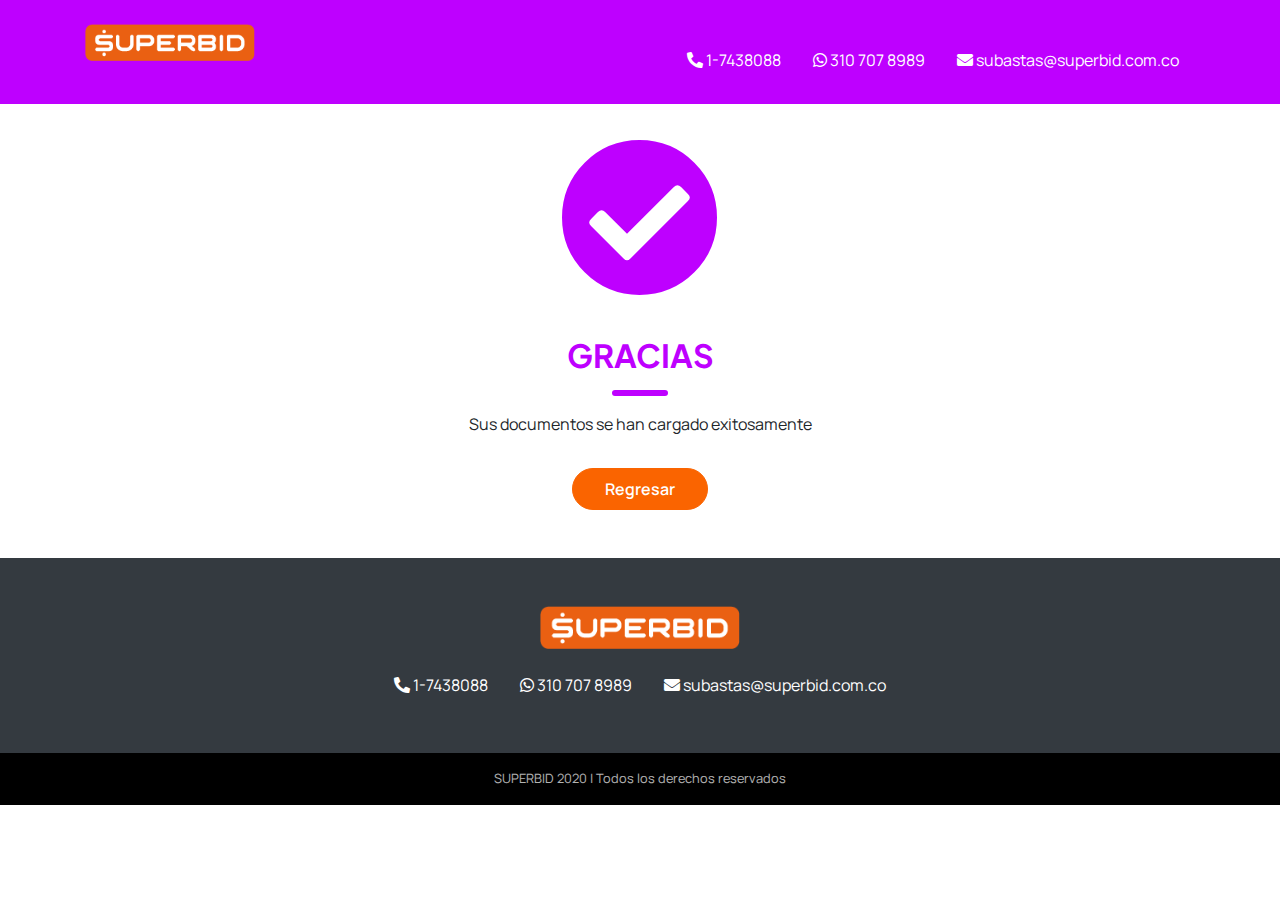
<file: gracias.html>
<!DOCTYPE html>
<html lang="es">
<head>
    <meta charset="UTF-8">
    <meta name="viewport" content="width=device-width, initial-scale=1.0">
    <link rel="stylesheet" href="https://cdnjs.cloudflare.com/ajax/libs/font-awesome/5.15.3/css/all.min.css">
    <title>Superbid | Gracias</title>
<link href="css/main-styles.css" rel="stylesheet"></head>
<body>
    <header class="sb-header py-4 fixed-top bg-secondary">
        <div class="container">
            <div class="d-flex justify-content-between nav-container">
                <div class="sb-nav-brand">
                    <a href="/"><img src="./static/logo-superbid.svg" alt="" class="img-fluid"></a>
                </div>
                <div class="sb-nav-menu">
                    <ul class="nav justify-content-center mt-3 d-none d-lg-flex">
                        <li class="nav-item"><a href="tel:0317438088" class="nav-link"><i class="fas fa-phone-alt"></i> 1-7438088</a>
                        </li>
                        <li class="nav-item"><a href="https://api.whatsapp.com/send?phone=573107078989&text=Hola,%20necesito%20informaci%C3%B3n%20sobre" class="nav-link" target="_blank"><i class="fab fa-whatsapp"></i> 310 707 8989</a>
                        </li>
                        <li class="nav-item"><a href="mailto:subastas@superbid.com.co" class="nav-link"><i class="fas fa-envelope"></i>
                                subastas@superbid.com.co</a></li>
                    </ul>
                </div>
            </div>
        </div>
    </header>    <main class="sb-main pt-5">
        <div class="sb-content text-center py-5">
            <div class="icon-check">
                <i class="fas fa-check-circle"></i>
            </div>
            <h2 class="sb-title">GRACIAS</h2>
            <hr class="sb-sub-divider">
            <p>Sus documentos se han cargado exitosamente</p>
            <a href="index.html" class="btn btn-primary rounded-pill mt-3">Regresar</a>

        </div>
    </main>

    <footer class="text-center sb-footer">
        <div class="sb-top-footer py-5 bg-dark text-light">
            <div class="container">
                <img src="./static/logo-superbid.svg" alt="" class="img-fluid">
                <ul class="nav justify-content-center mt-3">
                    <li class="nav-item"><a href="tel:0317438088" class="nav-link"><i class="fas fa-phone-alt"></i> 1-7438088</a></li>
                    <li class="nav-item"><a href="https://api.whatsapp.com/send?phone=573107078989&text=Hola,%20necesito%20informaci%C3%B3n%20sobre" class="nav-link" target="_blank"><i class="fab fa-whatsapp"></i> 310 707 8989</a>
                    </li>
                    <li class="nav-item"><a href="mailto:subastas@superbid.com.co" class="nav-link"><i class="fas fa-envelope"></i>
                            subastas@superbid.com.co</a></li>
                </ul>
            </div>
        </div>
        <div class="sb-bottom-footer py-3">
            <p class="m-0">SUPERBID 2020 | Todos los derechos reservados</p>
        </div>
    </footer><script src="js/bundle.js"></script></body>
</html>
</file>
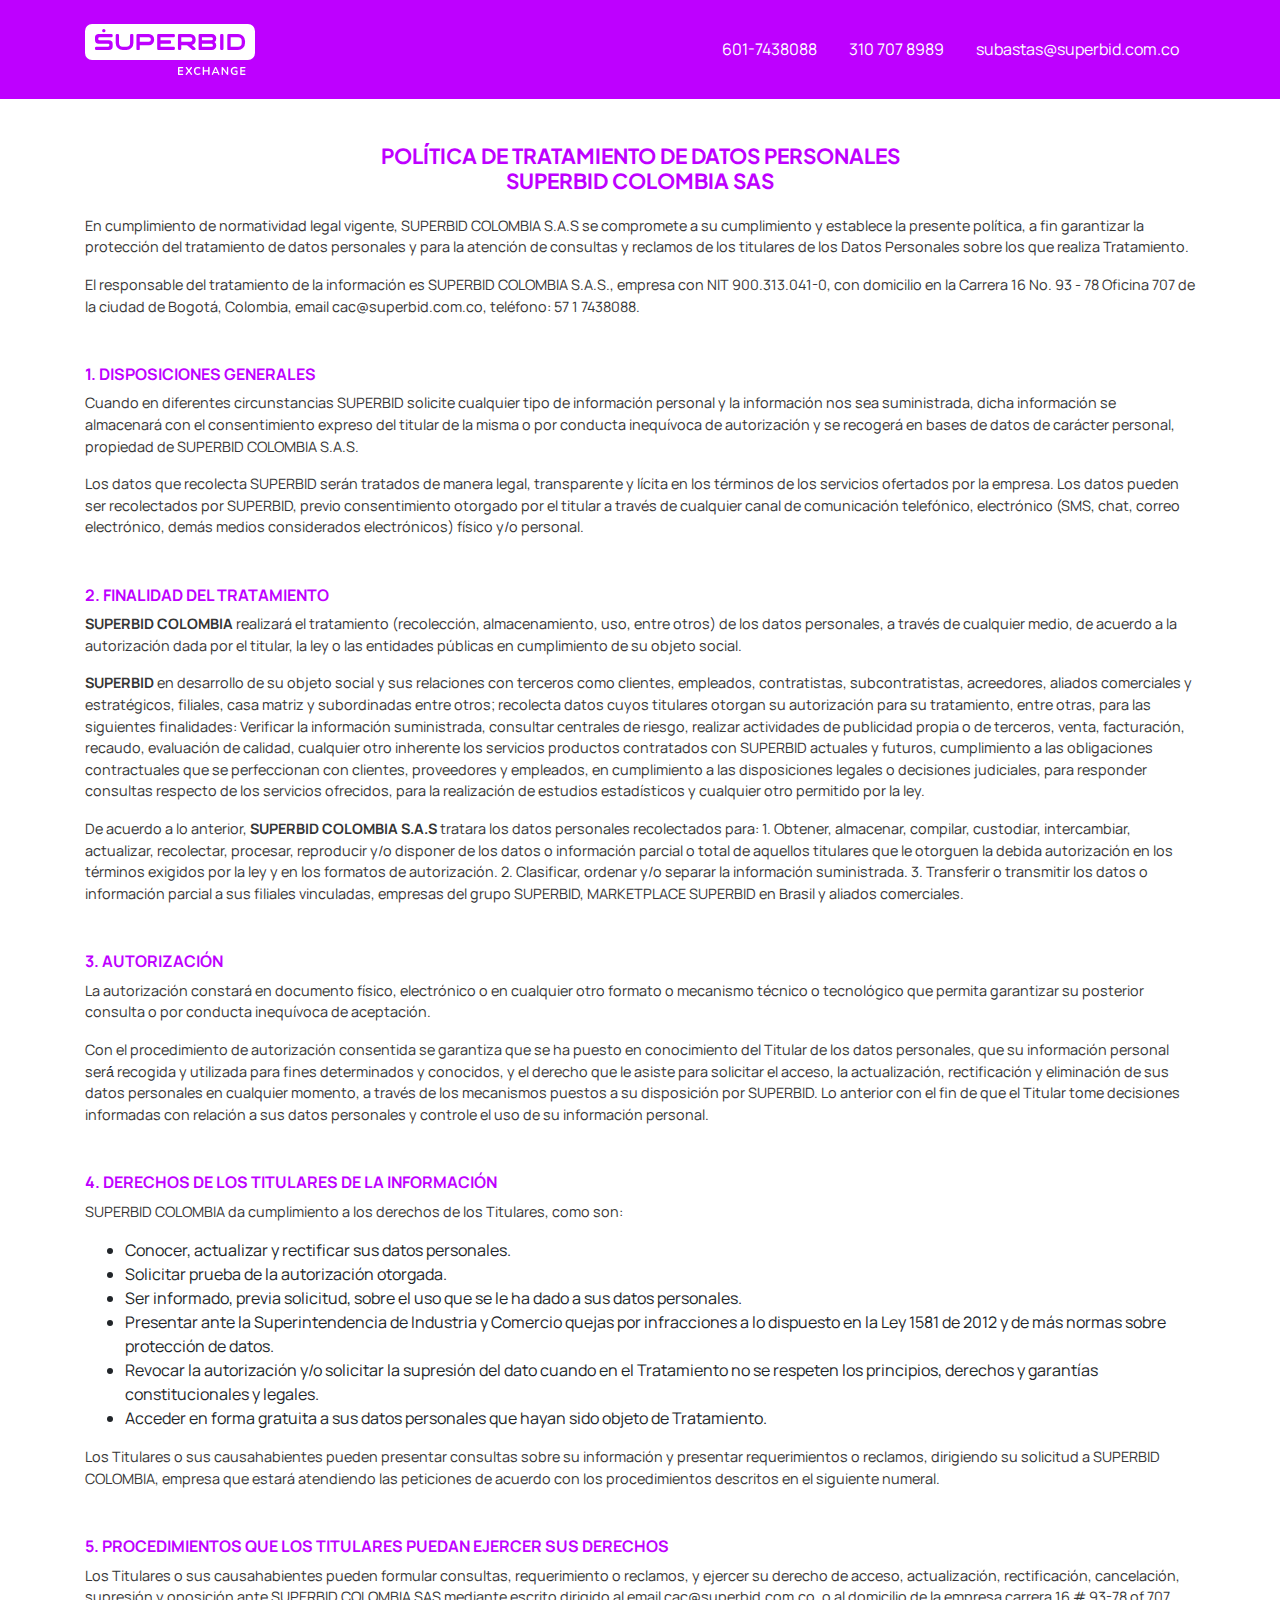
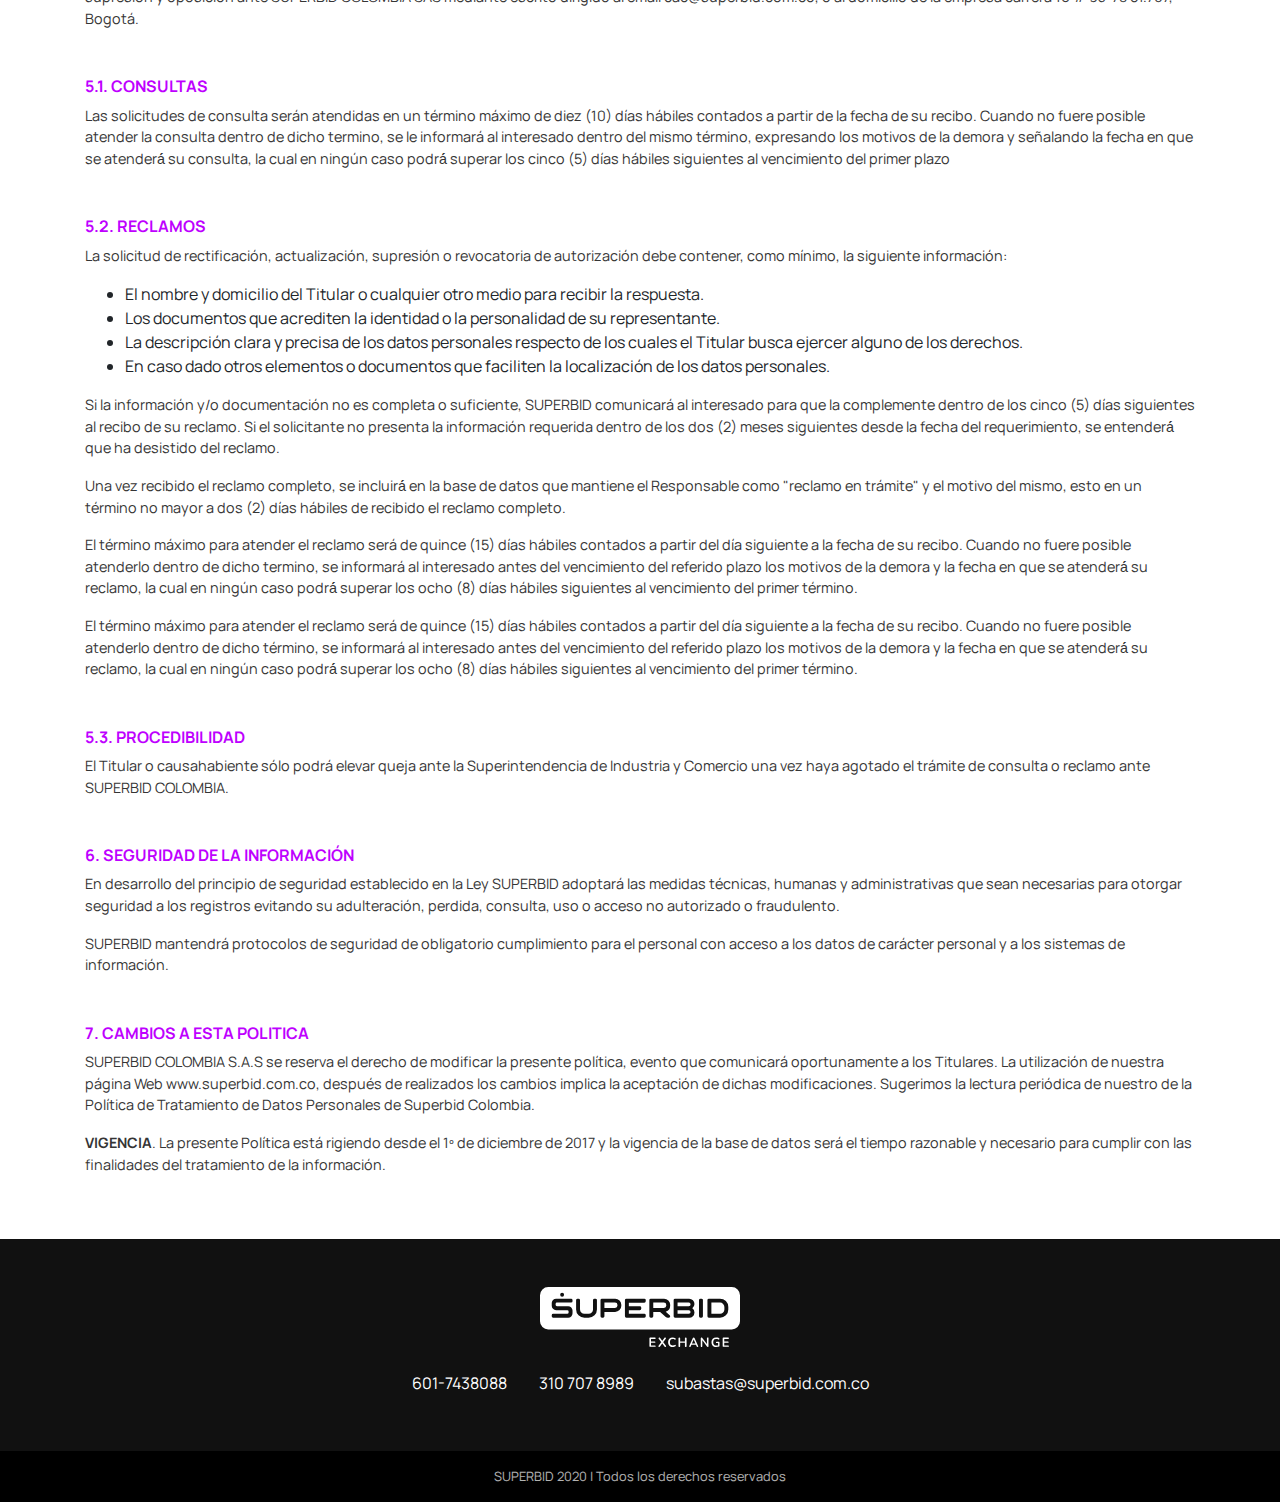
<file: politicas-de-privacidad.html>
<!DOCTYPE html>
<html lang="es">
<head>
    <meta charset="UTF-8">
    <meta name="viewport" content="width=device-width, initial-scale=1.0">
    <title>Superbid | Políticas de privacidad</title>
<link href="css/main-styles.css" rel="stylesheet"></head>
<body class="page-privacy-policy">
    <header class="sb-header py-4 fixed-top bg-secondary">
        <div class="container">
            <div class="d-flex justify-content-between nav-container align-items-center">
                <div class="sb-nav-brand">
                    <a href="https://www.superbidcolombia.com/documentos/"><img src="./static/logo_superbid_nova_marca_purple.svg" alt="" class="img-fluid"></a>
                </div>
                <div class="sb-nav-menu">
                    <ul class="nav justify-content-center  d-none d-lg-flex">
                        <li class="nav-item"><a href="tel:6017438088" class="nav-link"><i class="fas fa-phone-alt"></i> 601-7438088</a>
                        </li>
                        <li class="nav-item"><a href="https://api.whatsapp.com/send?phone=573107078989&text=Hola,%20necesito%20informaci%C3%B3n%20sobre" class="nav-link" target="_blank"><i class="fab fa-whatsapp"></i> 310 707 8989</a>
                        </li>
                        <li class="nav-item"><a href="mailto:subastas@superbid.com.co" class="nav-link"><i class="fas fa-envelope"></i>
                                subastas@superbid.com.co</a></li>
                    </ul>
                </div>
            </div>
        </div>
    </header>
    <main class="sb-main py-5 mt-5">
        <section>
            <div class="container">
                <div class="sb-content pt-5">
                    <h1 class="text-secondary text-center">POLÍTICA DE TRATAMIENTO DE DATOS PERSONALES <br> SUPERBID COLOMBIA SAS</h1>
                    <article>
                        <p>En cumplimiento de normatividad legal vigente, SUPERBID COLOMBIA S.A.S se compromete a su cumplimiento y establece la presente política, a fin garantizar la protección del tratamiento de datos personales y para la atención de consultas y reclamos de los titulares de los Datos Personales sobre los que realiza Tratamiento.</p>
                        <p>El responsable del tratamiento de la información es SUPERBID COLOMBIA S.A.S., empresa con NIT 900.313.041-0, con domicilio en la Carrera 16 No. 93 - 78 Oficina 707 de la ciudad de Bogotá, Colombia, email cac@superbid.com.co, teléfono: 57 1 7438088.</p>

                        <h5 class="text-secondary font-weight-bold mt-5">1. DISPOSICIONES GENERALES</h5>
                        <p>Cuando en diferentes circunstancias SUPERBID solicite  cualquier tipo de información personal y  la información nos sea suministrada, dicha información se almacenará con el consentimiento expreso del titular de la misma o por conducta inequívoca de autorización y se recogerá en bases de datos de carácter personal, propiedad de SUPERBID COLOMBIA S.A.S.</p>
                        <p>Los datos que recolecta SUPERBID serán tratados de manera legal, transparente y lícita en los términos de los servicios ofertados por la empresa. Los datos pueden ser recolectados por SUPERBID, previo consentimiento otorgado por el titular a través de cualquier canal de comunicación telefónico, electrónico (SMS, chat, correo electrónico, demás medios considerados electrónicos) físico y/o personal.</p>

                        <h5 class="text-secondary font-weight-bold mt-5">2. FINALIDAD DEL TRATAMIENTO</h5>
                        <p><strong>SUPERBID COLOMBIA</strong> realizará el tratamiento (recolección, almacenamiento, uso, entre otros) de los datos personales, a través de cualquier medio,  de acuerdo a la autorización dada por el titular, la ley o las entidades públicas en cumplimiento de su objeto social.</p>
                        <p><strong>SUPERBID</strong> en  desarrollo de su objeto social y sus relaciones con terceros como  clientes, empleados, contratistas, subcontratistas, acreedores, aliados comerciales y estratégicos, filiales, casa matriz y subordinadas entre otros; recolecta datos cuyos titulares otorgan su autorización para su tratamiento, entre otras,  para las siguientes finalidades: Verificar la información suministrada, consultar centrales de riesgo, realizar actividades de publicidad propia o de terceros, venta, facturación, recaudo, evaluación de calidad, cualquier otro inherente los servicios productos contratados con SUPERBID actuales y futuros, cumplimiento a las obligaciones contractuales  que se perfeccionan con clientes, proveedores y empleados, en cumplimiento a las disposiciones legales o decisiones judiciales, para responder  consultas respecto de los  servicios ofrecidos, para la realización de estudios estadísticos y cualquier otro permitido por la ley.</p>
                        <p>De acuerdo a lo anterior, <strong>SUPERBID COLOMBIA S.A.S</strong>  tratara los datos personales recolectados para: 1. Obtener, almacenar, compilar, custodiar, intercambiar, actualizar, recolectar, procesar, reproducir y/o disponer de los datos o información parcial o total de aquellos titulares que le otorguen la debida autorización en los términos exigidos por la ley y en los formatos de autorización. 2. Clasificar, ordenar y/o separar la información suministrada. 3. Transferir o transmitir los datos o información parcial a sus filiales vinculadas, empresas del grupo SUPERBID, MARKETPLACE SUPERBID en Brasil  y aliados comerciales.</p>

                        <h5 class="text-secondary font-weight-bold mt-5">3. AUTORIZACIÓN</h5>
                        <p>La autorización constará en documento físico, electrónico o en cualquier otro formato  o mecanismo técnico o tecnológico que permita garantizar su posterior consulta o por conducta inequívoca de aceptación.</p>
                        <p>Con el procedimiento de autorización consentida se garantiza que se ha puesto en conocimiento del Titular de los datos personales, que su información personal será́ recogida y utilizada para fines determinados y conocidos, y el derecho que le asiste para solicitar el acceso, la actualización, rectificación y eliminación de sus datos personales en cualquier momento, a través de los mecanismos puestos a su disposición por SUPERBID.  Lo anterior con el fin de que el Titular tome decisiones informadas con relación a sus datos personales y controle el uso de su información personal.</p>

                        <h5 class="text-secondary font-weight-bold mt-5">4. DERECHOS DE LOS TITULARES DE LA INFORMACIÓN</h5>
                        <p>SUPERBID COLOMBIA da cumplimiento a los derechos de los Titulares, como son:</p>
                        <ul>
                            <li>Conocer, actualizar y rectificar sus datos personales.</li>
                            <li>Solicitar prueba de la autorización otorgada.</li>
                            <li>Ser informado, previa solicitud, sobre el uso que se le ha dado a sus datos personales.</li>
                            <li>Presentar ante la Superintendencia de Industria y Comercio quejas por infracciones a lo dispuesto en la Ley 1581 de 2012 y de más normas sobre protección de datos.</li>
                            <li>Revocar la autorización y/o solicitar la supresión del dato cuando en el Tratamiento no se respeten los principios, derechos y garantías constitucionales y legales. </li>
                            <li>Acceder en forma gratuita a sus datos personales que hayan sido objeto de Tratamiento.</li>
                        </ul>
                        <p>Los Titulares o sus causahabientes pueden presentar consultas sobre su información y presentar requerimientos o reclamos, dirigiendo su solicitud a SUPERBID COLOMBIA, empresa que estará atendiendo las peticiones de acuerdo con los procedimientos descritos en el siguiente numeral.</p>
                        
                        <h5 class="text-secondary font-weight-bold mt-5">5. PROCEDIMIENTOS QUE LOS TITULARES PUEDAN EJERCER SUS DERECHOS</h5>
                        <p>Los Titulares o sus causahabientes pueden formular consultas, requerimiento o reclamos, y ejercer su derecho de acceso, actualización, rectificación, cancelación, supresión y oposición ante SUPERBID COLOMBIA SAS  mediante escrito dirigido al email cac@superbid.com.co, o al domicilio de la empresa carrera 16 # 93-78 of.707, Bogotá.</p>

                        <h6 class="text-secondary font-weight-bold mt-5">5.1. CONSULTAS</h6>
                        <p>Las solicitudes de consulta  serán atendidas en un término máximo de diez (10) días hábiles contados a partir de la fecha de su recibo. Cuando no fuere posible atender la consulta dentro de dicho termino, se le informará al interesado dentro del mismo término, expresando los motivos de la demora y señalando la fecha en que se atenderá́ su consulta, la cual en ningún caso podrá́ superar los cinco (5) días hábiles siguientes al vencimiento del primer plazo</p>
                    
                        <h6 class="text-secondary font-weight-bold mt-5">5.2. RECLAMOS</h6>
                        <p>La solicitud de rectificación, actualización,  supresión  o revocatoria de autorización debe contener, como mínimo, la siguiente información: </p>
                        <ul>
                            <li>El nombre y domicilio del Titular o cualquier otro medio para recibir la respuesta.</li>
                            <li>Los documentos que acrediten la identidad o la personalidad de su representante.</li>
                            <li>La descripción clara y precisa de los datos personales respecto de los cuales el Titular busca ejercer alguno de los derechos.</li>
                            <li>En caso dado otros elementos o documentos que faciliten la localización de los datos personales.</li>
                        </ul>
                        <p>Si la información y/o documentación no es completa o suficiente, SUPERBID comunicará al interesado para que la complemente dentro de los cinco (5) días siguientes al recibo de su reclamo. Si el solicitante no presenta la información requerida dentro de los dos (2) meses siguientes desde la fecha del requerimiento, se entenderá́ que ha desistido del reclamo. </p>
                        <p>Una vez recibido el reclamo completo, se incluirá́ en la base de datos que mantiene el Responsable como "reclamo en trámite" y el motivo del mismo, esto en un término no mayor a dos (2) días hábiles de recibido el reclamo completo. </p>
                        <p>El término máximo para atender el reclamo será de quince (15) días hábiles contados a partir del día siguiente a la fecha de su recibo. Cuando no fuere posible atenderlo dentro de dicho termino, se informará al interesado antes del vencimiento del referido plazo los motivos de la demora y la fecha en que se atenderá́ su reclamo, la cual en ningún caso podrá́ superar los ocho (8) días hábiles siguientes al vencimiento del primer término.</p>
                        <p>El término máximo para atender el reclamo será de quince (15) días hábiles contados a partir del día siguiente a la fecha de su recibo. Cuando no fuere posible atenderlo dentro de dicho término, se informará al interesado antes del vencimiento del referido plazo los motivos de la demora y la fecha en que se atenderá́ su reclamo, la cual en ningún caso podrá́ superar los ocho (8) días hábiles siguientes al vencimiento del primer término.</p>
                    
                        <h6 class="text-secondary font-weight-bold mt-5">5.3. PROCEDIBILIDAD</h6>
                        <p>El Titular o causahabiente sólo podrá elevar queja ante la Superintendencia de Industria y Comercio una vez haya agotado el trámite de consulta o reclamo ante SUPERBID COLOMBIA.</p>
                    
                        <h5 class="text-secondary font-weight-bold mt-5">6. SEGURIDAD DE LA INFORMACIÓN</h5>
                        <p>En desarrollo del principio de seguridad establecido en la Ley SUPERBID adoptará las medidas técnicas, humanas y administrativas que sean necesarias para otorgar seguridad a los registros evitando su adulteración, perdida, consulta, uso o acceso no autorizado o fraudulento.</p>
                        <p>SUPERBID mantendrá protocolos de seguridad de obligatorio cumplimiento para el personal con acceso a los datos de carácter personal y a los sistemas de información. </p>
                    
                        <h5 class="text-secondary font-weight-bold mt-5">7. CAMBIOS A ESTA POLITICA</h5>
                        <p>SUPERBID COLOMBIA S.A.S se reserva el derecho de modificar la presente política, evento que comunicará oportunamente a los Titulares. La utilización de nuestra página Web www.superbid.com.co,  después de realizados los cambios implica la aceptación de dichas modificaciones. Sugerimos la lectura periódica de nuestro de la Política de Tratamiento de Datos Personales de Superbid Colombia.</p>
                        <p><strong>VIGENCIA</strong>. La presente Política está rigiendo desde el 1º de diciembre de 2017 y la vigencia de la base de datos será el tiempo razonable y necesario para cumplir con las finalidades del tratamiento de la información.</p>
                    </article>
                </div>
            </div>
        </section>
    </main>

    <footer class="text-center sb-footer">
        <div class="sb-top-footer py-5 text-light">
            <div class="container">
                <img src="./static/logo_superbid_nova_marca_purple.svg" alt="" class="img-fluid">
                <ul class="nav justify-content-center mt-3">
                    <li class="nav-item"><a href="tel:6017438088" class="nav-link"><i class="fas fa-phone-alt"></i> 601-7438088</a></li>
                    <li class="nav-item"><a href="https://api.whatsapp.com/send?phone=573107078989&text=Hola,%20necesito%20informaci%C3%B3n%20sobre" class="nav-link" target="_blank"><i class="fab fa-whatsapp"></i> 310 707 8989</a>
                    </li>
                    <li class="nav-item"><a href="mailto:subastas@superbid.com.co" class="nav-link"><i class="fas fa-envelope"></i>
                            subastas@superbid.com.co</a></li>
                </ul>
            </div>
        </div>
        <div class="sb-bottom-footer py-3">
            <p class="m-0">SUPERBID 2020 | Todos los derechos reservados</p>
        </div>
    </footer><script src="js/bundle.js"></script></body>
</html>
</file>
<file: css/main-styles.css>
@import url(https://fonts.googleapis.com/css2?family=Manrope:wght@300;400;700&family=Plus+Jakarta+Sans:wght@300;500;700&display=swap);
@charset "UTF-8";
body[data-aos-duration="50"] [data-aos], [data-aos][data-aos][data-aos-duration="50"] {
  transition-duration: 50ms;
}
body[data-aos-delay="50"] [data-aos], [data-aos][data-aos][data-aos-delay="50"] {
  transition-delay: 0;
}
body[data-aos-delay="50"] [data-aos].aos-animate, [data-aos][data-aos][data-aos-delay="50"].aos-animate {
  transition-delay: 50ms;
}
body[data-aos-duration="100"] [data-aos], [data-aos][data-aos][data-aos-duration="100"] {
  transition-duration: 100ms;
}
body[data-aos-delay="100"] [data-aos], [data-aos][data-aos][data-aos-delay="100"] {
  transition-delay: 0;
}
body[data-aos-delay="100"] [data-aos].aos-animate, [data-aos][data-aos][data-aos-delay="100"].aos-animate {
  transition-delay: 100ms;
}
body[data-aos-duration="150"] [data-aos], [data-aos][data-aos][data-aos-duration="150"] {
  transition-duration: 150ms;
}
body[data-aos-delay="150"] [data-aos], [data-aos][data-aos][data-aos-delay="150"] {
  transition-delay: 0;
}
body[data-aos-delay="150"] [data-aos].aos-animate, [data-aos][data-aos][data-aos-delay="150"].aos-animate {
  transition-delay: 150ms;
}
body[data-aos-duration="200"] [data-aos], [data-aos][data-aos][data-aos-duration="200"] {
  transition-duration: 200ms;
}
body[data-aos-delay="200"] [data-aos], [data-aos][data-aos][data-aos-delay="200"] {
  transition-delay: 0;
}
body[data-aos-delay="200"] [data-aos].aos-animate, [data-aos][data-aos][data-aos-delay="200"].aos-animate {
  transition-delay: 200ms;
}
body[data-aos-duration="250"] [data-aos], [data-aos][data-aos][data-aos-duration="250"] {
  transition-duration: 250ms;
}
body[data-aos-delay="250"] [data-aos], [data-aos][data-aos][data-aos-delay="250"] {
  transition-delay: 0;
}
body[data-aos-delay="250"] [data-aos].aos-animate, [data-aos][data-aos][data-aos-delay="250"].aos-animate {
  transition-delay: 250ms;
}
body[data-aos-duration="300"] [data-aos], [data-aos][data-aos][data-aos-duration="300"] {
  transition-duration: 300ms;
}
body[data-aos-delay="300"] [data-aos], [data-aos][data-aos][data-aos-delay="300"] {
  transition-delay: 0;
}
body[data-aos-delay="300"] [data-aos].aos-animate, [data-aos][data-aos][data-aos-delay="300"].aos-animate {
  transition-delay: 300ms;
}
body[data-aos-duration="350"] [data-aos], [data-aos][data-aos][data-aos-duration="350"] {
  transition-duration: 350ms;
}
body[data-aos-delay="350"] [data-aos], [data-aos][data-aos][data-aos-delay="350"] {
  transition-delay: 0;
}
body[data-aos-delay="350"] [data-aos].aos-animate, [data-aos][data-aos][data-aos-delay="350"].aos-animate {
  transition-delay: 350ms;
}
body[data-aos-duration="400"] [data-aos], [data-aos][data-aos][data-aos-duration="400"] {
  transition-duration: 400ms;
}
body[data-aos-delay="400"] [data-aos], [data-aos][data-aos][data-aos-delay="400"] {
  transition-delay: 0;
}
body[data-aos-delay="400"] [data-aos].aos-animate, [data-aos][data-aos][data-aos-delay="400"].aos-animate {
  transition-delay: 400ms;
}
body[data-aos-duration="450"] [data-aos], [data-aos][data-aos][data-aos-duration="450"] {
  transition-duration: 450ms;
}
body[data-aos-delay="450"] [data-aos], [data-aos][data-aos][data-aos-delay="450"] {
  transition-delay: 0;
}
body[data-aos-delay="450"] [data-aos].aos-animate, [data-aos][data-aos][data-aos-delay="450"].aos-animate {
  transition-delay: 450ms;
}
body[data-aos-duration="500"] [data-aos], [data-aos][data-aos][data-aos-duration="500"] {
  transition-duration: 500ms;
}
body[data-aos-delay="500"] [data-aos], [data-aos][data-aos][data-aos-delay="500"] {
  transition-delay: 0;
}
body[data-aos-delay="500"] [data-aos].aos-animate, [data-aos][data-aos][data-aos-delay="500"].aos-animate {
  transition-delay: 500ms;
}
body[data-aos-duration="550"] [data-aos], [data-aos][data-aos][data-aos-duration="550"] {
  transition-duration: 550ms;
}
body[data-aos-delay="550"] [data-aos], [data-aos][data-aos][data-aos-delay="550"] {
  transition-delay: 0;
}
body[data-aos-delay="550"] [data-aos].aos-animate, [data-aos][data-aos][data-aos-delay="550"].aos-animate {
  transition-delay: 550ms;
}
body[data-aos-duration="600"] [data-aos], [data-aos][data-aos][data-aos-duration="600"] {
  transition-duration: 600ms;
}
body[data-aos-delay="600"] [data-aos], [data-aos][data-aos][data-aos-delay="600"] {
  transition-delay: 0;
}
body[data-aos-delay="600"] [data-aos].aos-animate, [data-aos][data-aos][data-aos-delay="600"].aos-animate {
  transition-delay: 600ms;
}
body[data-aos-duration="650"] [data-aos], [data-aos][data-aos][data-aos-duration="650"] {
  transition-duration: 650ms;
}
body[data-aos-delay="650"] [data-aos], [data-aos][data-aos][data-aos-delay="650"] {
  transition-delay: 0;
}
body[data-aos-delay="650"] [data-aos].aos-animate, [data-aos][data-aos][data-aos-delay="650"].aos-animate {
  transition-delay: 650ms;
}
body[data-aos-duration="700"] [data-aos], [data-aos][data-aos][data-aos-duration="700"] {
  transition-duration: 700ms;
}
body[data-aos-delay="700"] [data-aos], [data-aos][data-aos][data-aos-delay="700"] {
  transition-delay: 0;
}
body[data-aos-delay="700"] [data-aos].aos-animate, [data-aos][data-aos][data-aos-delay="700"].aos-animate {
  transition-delay: 700ms;
}
body[data-aos-duration="750"] [data-aos], [data-aos][data-aos][data-aos-duration="750"] {
  transition-duration: 750ms;
}
body[data-aos-delay="750"] [data-aos], [data-aos][data-aos][data-aos-delay="750"] {
  transition-delay: 0;
}
body[data-aos-delay="750"] [data-aos].aos-animate, [data-aos][data-aos][data-aos-delay="750"].aos-animate {
  transition-delay: 750ms;
}
body[data-aos-duration="800"] [data-aos], [data-aos][data-aos][data-aos-duration="800"] {
  transition-duration: 800ms;
}
body[data-aos-delay="800"] [data-aos], [data-aos][data-aos][data-aos-delay="800"] {
  transition-delay: 0;
}
body[data-aos-delay="800"] [data-aos].aos-animate, [data-aos][data-aos][data-aos-delay="800"].aos-animate {
  transition-delay: 800ms;
}
body[data-aos-duration="850"] [data-aos], [data-aos][data-aos][data-aos-duration="850"] {
  transition-duration: 850ms;
}
body[data-aos-delay="850"] [data-aos], [data-aos][data-aos][data-aos-delay="850"] {
  transition-delay: 0;
}
body[data-aos-delay="850"] [data-aos].aos-animate, [data-aos][data-aos][data-aos-delay="850"].aos-animate {
  transition-delay: 850ms;
}
body[data-aos-duration="900"] [data-aos], [data-aos][data-aos][data-aos-duration="900"] {
  transition-duration: 900ms;
}
body[data-aos-delay="900"] [data-aos], [data-aos][data-aos][data-aos-delay="900"] {
  transition-delay: 0;
}
body[data-aos-delay="900"] [data-aos].aos-animate, [data-aos][data-aos][data-aos-delay="900"].aos-animate {
  transition-delay: 900ms;
}
body[data-aos-duration="950"] [data-aos], [data-aos][data-aos][data-aos-duration="950"] {
  transition-duration: 950ms;
}
body[data-aos-delay="950"] [data-aos], [data-aos][data-aos][data-aos-delay="950"] {
  transition-delay: 0;
}
body[data-aos-delay="950"] [data-aos].aos-animate, [data-aos][data-aos][data-aos-delay="950"].aos-animate {
  transition-delay: 950ms;
}
body[data-aos-duration="1000"] [data-aos], [data-aos][data-aos][data-aos-duration="1000"] {
  transition-duration: 1000ms;
}
body[data-aos-delay="1000"] [data-aos], [data-aos][data-aos][data-aos-delay="1000"] {
  transition-delay: 0;
}
body[data-aos-delay="1000"] [data-aos].aos-animate, [data-aos][data-aos][data-aos-delay="1000"].aos-animate {
  transition-delay: 1000ms;
}
body[data-aos-duration="1050"] [data-aos], [data-aos][data-aos][data-aos-duration="1050"] {
  transition-duration: 1050ms;
}
body[data-aos-delay="1050"] [data-aos], [data-aos][data-aos][data-aos-delay="1050"] {
  transition-delay: 0;
}
body[data-aos-delay="1050"] [data-aos].aos-animate, [data-aos][data-aos][data-aos-delay="1050"].aos-animate {
  transition-delay: 1050ms;
}
body[data-aos-duration="1100"] [data-aos], [data-aos][data-aos][data-aos-duration="1100"] {
  transition-duration: 1100ms;
}
body[data-aos-delay="1100"] [data-aos], [data-aos][data-aos][data-aos-delay="1100"] {
  transition-delay: 0;
}
body[data-aos-delay="1100"] [data-aos].aos-animate, [data-aos][data-aos][data-aos-delay="1100"].aos-animate {
  transition-delay: 1100ms;
}
body[data-aos-duration="1150"] [data-aos], [data-aos][data-aos][data-aos-duration="1150"] {
  transition-duration: 1150ms;
}
body[data-aos-delay="1150"] [data-aos], [data-aos][data-aos][data-aos-delay="1150"] {
  transition-delay: 0;
}
body[data-aos-delay="1150"] [data-aos].aos-animate, [data-aos][data-aos][data-aos-delay="1150"].aos-animate {
  transition-delay: 1150ms;
}
body[data-aos-duration="1200"] [data-aos], [data-aos][data-aos][data-aos-duration="1200"] {
  transition-duration: 1200ms;
}
body[data-aos-delay="1200"] [data-aos], [data-aos][data-aos][data-aos-delay="1200"] {
  transition-delay: 0;
}
body[data-aos-delay="1200"] [data-aos].aos-animate, [data-aos][data-aos][data-aos-delay="1200"].aos-animate {
  transition-delay: 1200ms;
}
body[data-aos-duration="1250"] [data-aos], [data-aos][data-aos][data-aos-duration="1250"] {
  transition-duration: 1250ms;
}
body[data-aos-delay="1250"] [data-aos], [data-aos][data-aos][data-aos-delay="1250"] {
  transition-delay: 0;
}
body[data-aos-delay="1250"] [data-aos].aos-animate, [data-aos][data-aos][data-aos-delay="1250"].aos-animate {
  transition-delay: 1250ms;
}
body[data-aos-duration="1300"] [data-aos], [data-aos][data-aos][data-aos-duration="1300"] {
  transition-duration: 1300ms;
}
body[data-aos-delay="1300"] [data-aos], [data-aos][data-aos][data-aos-delay="1300"] {
  transition-delay: 0;
}
body[data-aos-delay="1300"] [data-aos].aos-animate, [data-aos][data-aos][data-aos-delay="1300"].aos-animate {
  transition-delay: 1300ms;
}
body[data-aos-duration="1350"] [data-aos], [data-aos][data-aos][data-aos-duration="1350"] {
  transition-duration: 1350ms;
}
body[data-aos-delay="1350"] [data-aos], [data-aos][data-aos][data-aos-delay="1350"] {
  transition-delay: 0;
}
body[data-aos-delay="1350"] [data-aos].aos-animate, [data-aos][data-aos][data-aos-delay="1350"].aos-animate {
  transition-delay: 1350ms;
}
body[data-aos-duration="1400"] [data-aos], [data-aos][data-aos][data-aos-duration="1400"] {
  transition-duration: 1400ms;
}
body[data-aos-delay="1400"] [data-aos], [data-aos][data-aos][data-aos-delay="1400"] {
  transition-delay: 0;
}
body[data-aos-delay="1400"] [data-aos].aos-animate, [data-aos][data-aos][data-aos-delay="1400"].aos-animate {
  transition-delay: 1400ms;
}
body[data-aos-duration="1450"] [data-aos], [data-aos][data-aos][data-aos-duration="1450"] {
  transition-duration: 1450ms;
}
body[data-aos-delay="1450"] [data-aos], [data-aos][data-aos][data-aos-delay="1450"] {
  transition-delay: 0;
}
body[data-aos-delay="1450"] [data-aos].aos-animate, [data-aos][data-aos][data-aos-delay="1450"].aos-animate {
  transition-delay: 1450ms;
}
body[data-aos-duration="1500"] [data-aos], [data-aos][data-aos][data-aos-duration="1500"] {
  transition-duration: 1500ms;
}
body[data-aos-delay="1500"] [data-aos], [data-aos][data-aos][data-aos-delay="1500"] {
  transition-delay: 0;
}
body[data-aos-delay="1500"] [data-aos].aos-animate, [data-aos][data-aos][data-aos-delay="1500"].aos-animate {
  transition-delay: 1500ms;
}
body[data-aos-duration="1550"] [data-aos], [data-aos][data-aos][data-aos-duration="1550"] {
  transition-duration: 1550ms;
}
body[data-aos-delay="1550"] [data-aos], [data-aos][data-aos][data-aos-delay="1550"] {
  transition-delay: 0;
}
body[data-aos-delay="1550"] [data-aos].aos-animate, [data-aos][data-aos][data-aos-delay="1550"].aos-animate {
  transition-delay: 1550ms;
}
body[data-aos-duration="1600"] [data-aos], [data-aos][data-aos][data-aos-duration="1600"] {
  transition-duration: 1600ms;
}
body[data-aos-delay="1600"] [data-aos], [data-aos][data-aos][data-aos-delay="1600"] {
  transition-delay: 0;
}
body[data-aos-delay="1600"] [data-aos].aos-animate, [data-aos][data-aos][data-aos-delay="1600"].aos-animate {
  transition-delay: 1600ms;
}
body[data-aos-duration="1650"] [data-aos], [data-aos][data-aos][data-aos-duration="1650"] {
  transition-duration: 1650ms;
}
body[data-aos-delay="1650"] [data-aos], [data-aos][data-aos][data-aos-delay="1650"] {
  transition-delay: 0;
}
body[data-aos-delay="1650"] [data-aos].aos-animate, [data-aos][data-aos][data-aos-delay="1650"].aos-animate {
  transition-delay: 1650ms;
}
body[data-aos-duration="1700"] [data-aos], [data-aos][data-aos][data-aos-duration="1700"] {
  transition-duration: 1700ms;
}
body[data-aos-delay="1700"] [data-aos], [data-aos][data-aos][data-aos-delay="1700"] {
  transition-delay: 0;
}
body[data-aos-delay="1700"] [data-aos].aos-animate, [data-aos][data-aos][data-aos-delay="1700"].aos-animate {
  transition-delay: 1700ms;
}
body[data-aos-duration="1750"] [data-aos], [data-aos][data-aos][data-aos-duration="1750"] {
  transition-duration: 1750ms;
}
body[data-aos-delay="1750"] [data-aos], [data-aos][data-aos][data-aos-delay="1750"] {
  transition-delay: 0;
}
body[data-aos-delay="1750"] [data-aos].aos-animate, [data-aos][data-aos][data-aos-delay="1750"].aos-animate {
  transition-delay: 1750ms;
}
body[data-aos-duration="1800"] [data-aos], [data-aos][data-aos][data-aos-duration="1800"] {
  transition-duration: 1800ms;
}
body[data-aos-delay="1800"] [data-aos], [data-aos][data-aos][data-aos-delay="1800"] {
  transition-delay: 0;
}
body[data-aos-delay="1800"] [data-aos].aos-animate, [data-aos][data-aos][data-aos-delay="1800"].aos-animate {
  transition-delay: 1800ms;
}
body[data-aos-duration="1850"] [data-aos], [data-aos][data-aos][data-aos-duration="1850"] {
  transition-duration: 1850ms;
}
body[data-aos-delay="1850"] [data-aos], [data-aos][data-aos][data-aos-delay="1850"] {
  transition-delay: 0;
}
body[data-aos-delay="1850"] [data-aos].aos-animate, [data-aos][data-aos][data-aos-delay="1850"].aos-animate {
  transition-delay: 1850ms;
}
body[data-aos-duration="1900"] [data-aos], [data-aos][data-aos][data-aos-duration="1900"] {
  transition-duration: 1900ms;
}
body[data-aos-delay="1900"] [data-aos], [data-aos][data-aos][data-aos-delay="1900"] {
  transition-delay: 0;
}
body[data-aos-delay="1900"] [data-aos].aos-animate, [data-aos][data-aos][data-aos-delay="1900"].aos-animate {
  transition-delay: 1900ms;
}
body[data-aos-duration="1950"] [data-aos], [data-aos][data-aos][data-aos-duration="1950"] {
  transition-duration: 1950ms;
}
body[data-aos-delay="1950"] [data-aos], [data-aos][data-aos][data-aos-delay="1950"] {
  transition-delay: 0;
}
body[data-aos-delay="1950"] [data-aos].aos-animate, [data-aos][data-aos][data-aos-delay="1950"].aos-animate {
  transition-delay: 1950ms;
}
body[data-aos-duration="2000"] [data-aos], [data-aos][data-aos][data-aos-duration="2000"] {
  transition-duration: 2000ms;
}
body[data-aos-delay="2000"] [data-aos], [data-aos][data-aos][data-aos-delay="2000"] {
  transition-delay: 0;
}
body[data-aos-delay="2000"] [data-aos].aos-animate, [data-aos][data-aos][data-aos-delay="2000"].aos-animate {
  transition-delay: 2000ms;
}
body[data-aos-duration="2050"] [data-aos], [data-aos][data-aos][data-aos-duration="2050"] {
  transition-duration: 2050ms;
}
body[data-aos-delay="2050"] [data-aos], [data-aos][data-aos][data-aos-delay="2050"] {
  transition-delay: 0;
}
body[data-aos-delay="2050"] [data-aos].aos-animate, [data-aos][data-aos][data-aos-delay="2050"].aos-animate {
  transition-delay: 2050ms;
}
body[data-aos-duration="2100"] [data-aos], [data-aos][data-aos][data-aos-duration="2100"] {
  transition-duration: 2100ms;
}
body[data-aos-delay="2100"] [data-aos], [data-aos][data-aos][data-aos-delay="2100"] {
  transition-delay: 0;
}
body[data-aos-delay="2100"] [data-aos].aos-animate, [data-aos][data-aos][data-aos-delay="2100"].aos-animate {
  transition-delay: 2100ms;
}
body[data-aos-duration="2150"] [data-aos], [data-aos][data-aos][data-aos-duration="2150"] {
  transition-duration: 2150ms;
}
body[data-aos-delay="2150"] [data-aos], [data-aos][data-aos][data-aos-delay="2150"] {
  transition-delay: 0;
}
body[data-aos-delay="2150"] [data-aos].aos-animate, [data-aos][data-aos][data-aos-delay="2150"].aos-animate {
  transition-delay: 2150ms;
}
body[data-aos-duration="2200"] [data-aos], [data-aos][data-aos][data-aos-duration="2200"] {
  transition-duration: 2200ms;
}
body[data-aos-delay="2200"] [data-aos], [data-aos][data-aos][data-aos-delay="2200"] {
  transition-delay: 0;
}
body[data-aos-delay="2200"] [data-aos].aos-animate, [data-aos][data-aos][data-aos-delay="2200"].aos-animate {
  transition-delay: 2200ms;
}
body[data-aos-duration="2250"] [data-aos], [data-aos][data-aos][data-aos-duration="2250"] {
  transition-duration: 2250ms;
}
body[data-aos-delay="2250"] [data-aos], [data-aos][data-aos][data-aos-delay="2250"] {
  transition-delay: 0;
}
body[data-aos-delay="2250"] [data-aos].aos-animate, [data-aos][data-aos][data-aos-delay="2250"].aos-animate {
  transition-delay: 2250ms;
}
body[data-aos-duration="2300"] [data-aos], [data-aos][data-aos][data-aos-duration="2300"] {
  transition-duration: 2300ms;
}
body[data-aos-delay="2300"] [data-aos], [data-aos][data-aos][data-aos-delay="2300"] {
  transition-delay: 0;
}
body[data-aos-delay="2300"] [data-aos].aos-animate, [data-aos][data-aos][data-aos-delay="2300"].aos-animate {
  transition-delay: 2300ms;
}
body[data-aos-duration="2350"] [data-aos], [data-aos][data-aos][data-aos-duration="2350"] {
  transition-duration: 2350ms;
}
body[data-aos-delay="2350"] [data-aos], [data-aos][data-aos][data-aos-delay="2350"] {
  transition-delay: 0;
}
body[data-aos-delay="2350"] [data-aos].aos-animate, [data-aos][data-aos][data-aos-delay="2350"].aos-animate {
  transition-delay: 2350ms;
}
body[data-aos-duration="2400"] [data-aos], [data-aos][data-aos][data-aos-duration="2400"] {
  transition-duration: 2400ms;
}
body[data-aos-delay="2400"] [data-aos], [data-aos][data-aos][data-aos-delay="2400"] {
  transition-delay: 0;
}
body[data-aos-delay="2400"] [data-aos].aos-animate, [data-aos][data-aos][data-aos-delay="2400"].aos-animate {
  transition-delay: 2400ms;
}
body[data-aos-duration="2450"] [data-aos], [data-aos][data-aos][data-aos-duration="2450"] {
  transition-duration: 2450ms;
}
body[data-aos-delay="2450"] [data-aos], [data-aos][data-aos][data-aos-delay="2450"] {
  transition-delay: 0;
}
body[data-aos-delay="2450"] [data-aos].aos-animate, [data-aos][data-aos][data-aos-delay="2450"].aos-animate {
  transition-delay: 2450ms;
}
body[data-aos-duration="2500"] [data-aos], [data-aos][data-aos][data-aos-duration="2500"] {
  transition-duration: 2500ms;
}
body[data-aos-delay="2500"] [data-aos], [data-aos][data-aos][data-aos-delay="2500"] {
  transition-delay: 0;
}
body[data-aos-delay="2500"] [data-aos].aos-animate, [data-aos][data-aos][data-aos-delay="2500"].aos-animate {
  transition-delay: 2500ms;
}
body[data-aos-duration="2550"] [data-aos], [data-aos][data-aos][data-aos-duration="2550"] {
  transition-duration: 2550ms;
}
body[data-aos-delay="2550"] [data-aos], [data-aos][data-aos][data-aos-delay="2550"] {
  transition-delay: 0;
}
body[data-aos-delay="2550"] [data-aos].aos-animate, [data-aos][data-aos][data-aos-delay="2550"].aos-animate {
  transition-delay: 2550ms;
}
body[data-aos-duration="2600"] [data-aos], [data-aos][data-aos][data-aos-duration="2600"] {
  transition-duration: 2600ms;
}
body[data-aos-delay="2600"] [data-aos], [data-aos][data-aos][data-aos-delay="2600"] {
  transition-delay: 0;
}
body[data-aos-delay="2600"] [data-aos].aos-animate, [data-aos][data-aos][data-aos-delay="2600"].aos-animate {
  transition-delay: 2600ms;
}
body[data-aos-duration="2650"] [data-aos], [data-aos][data-aos][data-aos-duration="2650"] {
  transition-duration: 2650ms;
}
body[data-aos-delay="2650"] [data-aos], [data-aos][data-aos][data-aos-delay="2650"] {
  transition-delay: 0;
}
body[data-aos-delay="2650"] [data-aos].aos-animate, [data-aos][data-aos][data-aos-delay="2650"].aos-animate {
  transition-delay: 2650ms;
}
body[data-aos-duration="2700"] [data-aos], [data-aos][data-aos][data-aos-duration="2700"] {
  transition-duration: 2700ms;
}
body[data-aos-delay="2700"] [data-aos], [data-aos][data-aos][data-aos-delay="2700"] {
  transition-delay: 0;
}
body[data-aos-delay="2700"] [data-aos].aos-animate, [data-aos][data-aos][data-aos-delay="2700"].aos-animate {
  transition-delay: 2700ms;
}
body[data-aos-duration="2750"] [data-aos], [data-aos][data-aos][data-aos-duration="2750"] {
  transition-duration: 2750ms;
}
body[data-aos-delay="2750"] [data-aos], [data-aos][data-aos][data-aos-delay="2750"] {
  transition-delay: 0;
}
body[data-aos-delay="2750"] [data-aos].aos-animate, [data-aos][data-aos][data-aos-delay="2750"].aos-animate {
  transition-delay: 2750ms;
}
body[data-aos-duration="2800"] [data-aos], [data-aos][data-aos][data-aos-duration="2800"] {
  transition-duration: 2800ms;
}
body[data-aos-delay="2800"] [data-aos], [data-aos][data-aos][data-aos-delay="2800"] {
  transition-delay: 0;
}
body[data-aos-delay="2800"] [data-aos].aos-animate, [data-aos][data-aos][data-aos-delay="2800"].aos-animate {
  transition-delay: 2800ms;
}
body[data-aos-duration="2850"] [data-aos], [data-aos][data-aos][data-aos-duration="2850"] {
  transition-duration: 2850ms;
}
body[data-aos-delay="2850"] [data-aos], [data-aos][data-aos][data-aos-delay="2850"] {
  transition-delay: 0;
}
body[data-aos-delay="2850"] [data-aos].aos-animate, [data-aos][data-aos][data-aos-delay="2850"].aos-animate {
  transition-delay: 2850ms;
}
body[data-aos-duration="2900"] [data-aos], [data-aos][data-aos][data-aos-duration="2900"] {
  transition-duration: 2900ms;
}
body[data-aos-delay="2900"] [data-aos], [data-aos][data-aos][data-aos-delay="2900"] {
  transition-delay: 0;
}
body[data-aos-delay="2900"] [data-aos].aos-animate, [data-aos][data-aos][data-aos-delay="2900"].aos-animate {
  transition-delay: 2900ms;
}
body[data-aos-duration="2950"] [data-aos], [data-aos][data-aos][data-aos-duration="2950"] {
  transition-duration: 2950ms;
}
body[data-aos-delay="2950"] [data-aos], [data-aos][data-aos][data-aos-delay="2950"] {
  transition-delay: 0;
}
body[data-aos-delay="2950"] [data-aos].aos-animate, [data-aos][data-aos][data-aos-delay="2950"].aos-animate {
  transition-delay: 2950ms;
}
body[data-aos-duration="3000"] [data-aos], [data-aos][data-aos][data-aos-duration="3000"] {
  transition-duration: 3000ms;
}
body[data-aos-delay="3000"] [data-aos], [data-aos][data-aos][data-aos-delay="3000"] {
  transition-delay: 0;
}
body[data-aos-delay="3000"] [data-aos].aos-animate, [data-aos][data-aos][data-aos-delay="3000"].aos-animate {
  transition-delay: 3000ms;
}

body[data-aos-easing=linear] [data-aos], [data-aos][data-aos][data-aos-easing=linear] {
  transition-timing-function: cubic-bezier(0.25, 0.25, 0.75, 0.75);
}
body[data-aos-easing=ease] [data-aos], [data-aos][data-aos][data-aos-easing=ease] {
  transition-timing-function: cubic-bezier(0.25, 0.1, 0.25, 1);
}
body[data-aos-easing=ease-in] [data-aos], [data-aos][data-aos][data-aos-easing=ease-in] {
  transition-timing-function: cubic-bezier(0.42, 0, 1, 1);
}
body[data-aos-easing=ease-out] [data-aos], [data-aos][data-aos][data-aos-easing=ease-out] {
  transition-timing-function: cubic-bezier(0, 0, 0.58, 1);
}
body[data-aos-easing=ease-in-out] [data-aos], [data-aos][data-aos][data-aos-easing=ease-in-out] {
  transition-timing-function: cubic-bezier(0.42, 0, 0.58, 1);
}
body[data-aos-easing=ease-in-back] [data-aos], [data-aos][data-aos][data-aos-easing=ease-in-back] {
  transition-timing-function: cubic-bezier(0.6, -0.28, 0.735, 0.045);
}
body[data-aos-easing=ease-out-back] [data-aos], [data-aos][data-aos][data-aos-easing=ease-out-back] {
  transition-timing-function: cubic-bezier(0.175, 0.885, 0.32, 1.275);
}
body[data-aos-easing=ease-in-out-back] [data-aos], [data-aos][data-aos][data-aos-easing=ease-in-out-back] {
  transition-timing-function: cubic-bezier(0.68, -0.55, 0.265, 1.55);
}
body[data-aos-easing=ease-in-sine] [data-aos], [data-aos][data-aos][data-aos-easing=ease-in-sine] {
  transition-timing-function: cubic-bezier(0.47, 0, 0.745, 0.715);
}
body[data-aos-easing=ease-out-sine] [data-aos], [data-aos][data-aos][data-aos-easing=ease-out-sine] {
  transition-timing-function: cubic-bezier(0.39, 0.575, 0.565, 1);
}
body[data-aos-easing=ease-in-out-sine] [data-aos], [data-aos][data-aos][data-aos-easing=ease-in-out-sine] {
  transition-timing-function: cubic-bezier(0.445, 0.05, 0.55, 0.95);
}
body[data-aos-easing=ease-in-quad] [data-aos], [data-aos][data-aos][data-aos-easing=ease-in-quad] {
  transition-timing-function: cubic-bezier(0.55, 0.085, 0.68, 0.53);
}
body[data-aos-easing=ease-out-quad] [data-aos], [data-aos][data-aos][data-aos-easing=ease-out-quad] {
  transition-timing-function: cubic-bezier(0.25, 0.46, 0.45, 0.94);
}
body[data-aos-easing=ease-in-out-quad] [data-aos], [data-aos][data-aos][data-aos-easing=ease-in-out-quad] {
  transition-timing-function: cubic-bezier(0.455, 0.03, 0.515, 0.955);
}
body[data-aos-easing=ease-in-cubic] [data-aos], [data-aos][data-aos][data-aos-easing=ease-in-cubic] {
  transition-timing-function: cubic-bezier(0.55, 0.085, 0.68, 0.53);
}
body[data-aos-easing=ease-out-cubic] [data-aos], [data-aos][data-aos][data-aos-easing=ease-out-cubic] {
  transition-timing-function: cubic-bezier(0.25, 0.46, 0.45, 0.94);
}
body[data-aos-easing=ease-in-out-cubic] [data-aos], [data-aos][data-aos][data-aos-easing=ease-in-out-cubic] {
  transition-timing-function: cubic-bezier(0.455, 0.03, 0.515, 0.955);
}
body[data-aos-easing=ease-in-quart] [data-aos], [data-aos][data-aos][data-aos-easing=ease-in-quart] {
  transition-timing-function: cubic-bezier(0.55, 0.085, 0.68, 0.53);
}
body[data-aos-easing=ease-out-quart] [data-aos], [data-aos][data-aos][data-aos-easing=ease-out-quart] {
  transition-timing-function: cubic-bezier(0.25, 0.46, 0.45, 0.94);
}
body[data-aos-easing=ease-in-out-quart] [data-aos], [data-aos][data-aos][data-aos-easing=ease-in-out-quart] {
  transition-timing-function: cubic-bezier(0.455, 0.03, 0.515, 0.955);
}

/**
 * Fade animations:
 * fade
 * fade-up, fade-down, fade-left, fade-right
 * fade-up-right, fade-up-left, fade-down-right, fade-down-left
 */
[data-aos^=fade][data-aos^=fade] {
  opacity: 0;
  transition-property: opacity, transform;
}
[data-aos^=fade][data-aos^=fade].aos-animate {
  opacity: 1;
  transform: translate3d(0, 0, 0);
}

[data-aos=fade-up] {
  transform: translate3d(0, 100px, 0);
}

[data-aos=fade-down] {
  transform: translate3d(0, -100px, 0);
}

[data-aos=fade-right] {
  transform: translate3d(-100px, 0, 0);
}

[data-aos=fade-left] {
  transform: translate3d(100px, 0, 0);
}

[data-aos=fade-up-right] {
  transform: translate3d(-100px, 100px, 0);
}

[data-aos=fade-up-left] {
  transform: translate3d(100px, 100px, 0);
}

[data-aos=fade-down-right] {
  transform: translate3d(-100px, -100px, 0);
}

[data-aos=fade-down-left] {
  transform: translate3d(100px, -100px, 0);
}

/**
 * Zoom animations:
 * zoom-in, zoom-in-up, zoom-in-down, zoom-in-left, zoom-in-right
 * zoom-out, zoom-out-up, zoom-out-down, zoom-out-left, zoom-out-right
 */
[data-aos^=zoom][data-aos^=zoom] {
  opacity: 0;
  transition-property: opacity, transform;
}
[data-aos^=zoom][data-aos^=zoom].aos-animate {
  opacity: 1;
  transform: translate3d(0, 0, 0) scale(1);
}

[data-aos=zoom-in] {
  transform: scale(0.6);
}

[data-aos=zoom-in-up] {
  transform: translate3d(0, 100px, 0) scale(0.6);
}

[data-aos=zoom-in-down] {
  transform: translate3d(0, -100px, 0) scale(0.6);
}

[data-aos=zoom-in-right] {
  transform: translate3d(-100px, 0, 0) scale(0.6);
}

[data-aos=zoom-in-left] {
  transform: translate3d(100px, 0, 0) scale(0.6);
}

[data-aos=zoom-out] {
  transform: scale(1.2);
}

[data-aos=zoom-out-up] {
  transform: translate3d(0, 100px, 0) scale(1.2);
}

[data-aos=zoom-out-down] {
  transform: translate3d(0, -100px, 0) scale(1.2);
}

[data-aos=zoom-out-right] {
  transform: translate3d(-100px, 0, 0) scale(1.2);
}

[data-aos=zoom-out-left] {
  transform: translate3d(100px, 0, 0) scale(1.2);
}

/**
 * Slide animations
 */
[data-aos^=slide][data-aos^=slide] {
  transition-property: transform;
}
[data-aos^=slide][data-aos^=slide].aos-animate {
  transform: translate3d(0, 0, 0);
}

[data-aos=slide-up] {
  transform: translate3d(0, 100%, 0);
}

[data-aos=slide-down] {
  transform: translate3d(0, -100%, 0);
}

[data-aos=slide-right] {
  transform: translate3d(-100%, 0, 0);
}

[data-aos=slide-left] {
  transform: translate3d(100%, 0, 0);
}

/**
 * Flip animations:
 * flip-left, flip-right, flip-up, flip-down
 */
[data-aos^=flip][data-aos^=flip] {
  backface-visibility: hidden;
  transition-property: transform;
}

[data-aos=flip-left] {
  transform: perspective(2500px) rotateY(-100deg);
}
[data-aos=flip-left].aos-animate {
  transform: perspective(2500px) rotateY(0);
}

[data-aos=flip-right] {
  transform: perspective(2500px) rotateY(100deg);
}
[data-aos=flip-right].aos-animate {
  transform: perspective(2500px) rotateY(0);
}

[data-aos=flip-up] {
  transform: perspective(2500px) rotateX(-100deg);
}
[data-aos=flip-up].aos-animate {
  transform: perspective(2500px) rotateX(0);
}

[data-aos=flip-down] {
  transform: perspective(2500px) rotateX(100deg);
}
[data-aos=flip-down].aos-animate {
  transform: perspective(2500px) rotateX(0);
}

/*Edit Bootstrap Variables*/
/*!
 * Bootstrap v4.6.2 (https://getbootstrap.com/)
 * Copyright 2011-2022 The Bootstrap Authors
 * Copyright 2011-2022 Twitter, Inc.
 * Licensed under MIT (https://github.com/twbs/bootstrap/blob/main/LICENSE)
 */
:root {
  --blue: #007bff;
  --indigo: #6610f2;
  --purple: #6f42c1;
  --pink: #e83e8c;
  --red: #dc3545;
  --orange: #fd7e14;
  --yellow: #ffc107;
  --green: #28a745;
  --teal: #20c997;
  --cyan: #17a2b8;
  --white: #fff;
  --gray: #6c757d;
  --gray-dark: #343a40;
  --primary: #FA6400;
  --secondary: #BE00FF;
  --success: #BE00FF;
  --info: #17a2b8;
  --warning: #ffc107;
  --danger: #dc3545;
  --light: #f8f9fa;
  --dark: #343a40;
  --breakpoint-xs: 0;
  --breakpoint-sm: 576px;
  --breakpoint-md: 768px;
  --breakpoint-lg: 992px;
  --breakpoint-xl: 1200px;
  --font-family-sans-serif: -apple-system, BlinkMacSystemFont, "Segoe UI", Roboto, "Helvetica Neue", Arial, "Noto Sans", "Liberation Sans", sans-serif, "Apple Color Emoji", "Segoe UI Emoji", "Segoe UI Symbol", "Noto Color Emoji";
  --font-family-monospace: SFMono-Regular, Menlo, Monaco, Consolas, "Liberation Mono", "Courier New", monospace;
}

*,
*::before,
*::after {
  box-sizing: border-box;
}

html {
  font-family: sans-serif;
  line-height: 1.15;
  -webkit-text-size-adjust: 100%;
  -webkit-tap-highlight-color: rgba(0, 0, 0, 0);
}

article, aside, figcaption, figure, footer, header, hgroup, main, nav, section {
  display: block;
}

body {
  margin: 0;
  font-family: -apple-system, BlinkMacSystemFont, "Segoe UI", Roboto, "Helvetica Neue", Arial, "Noto Sans", "Liberation Sans", sans-serif, "Apple Color Emoji", "Segoe UI Emoji", "Segoe UI Symbol", "Noto Color Emoji";
  font-size: 1rem;
  font-weight: 400;
  line-height: 1.5;
  color: #212529;
  text-align: left;
  background-color: #fff;
}

[tabindex="-1"]:focus:not(:focus-visible) {
  outline: 0 !important;
}

hr {
  box-sizing: content-box;
  height: 0;
  overflow: visible;
}

h1, h2, h3, h4, h5, h6 {
  margin-top: 0;
  margin-bottom: 0.5rem;
}

p {
  margin-top: 0;
  margin-bottom: 1rem;
}

abbr[title],
abbr[data-original-title] {
  text-decoration: underline;
  text-decoration: underline dotted;
  cursor: help;
  border-bottom: 0;
  text-decoration-skip-ink: none;
}

address {
  margin-bottom: 1rem;
  font-style: normal;
  line-height: inherit;
}

ol,
ul,
dl {
  margin-top: 0;
  margin-bottom: 1rem;
}

ol ol,
ul ul,
ol ul,
ul ol {
  margin-bottom: 0;
}

dt {
  font-weight: 700;
}

dd {
  margin-bottom: 0.5rem;
  margin-left: 0;
}

blockquote {
  margin: 0 0 1rem;
}

b,
strong {
  font-weight: bolder;
}

small {
  font-size: 80%;
}

sub,
sup {
  position: relative;
  font-size: 75%;
  line-height: 0;
  vertical-align: baseline;
}

sub {
  bottom: -0.25em;
}

sup {
  top: -0.5em;
}

a {
  color: #FA6400;
  text-decoration: none;
  background-color: transparent;
}
a:hover {
  color: #ae4500;
  text-decoration: underline;
}

a:not([href]):not([class]) {
  color: inherit;
  text-decoration: none;
}
a:not([href]):not([class]):hover {
  color: inherit;
  text-decoration: none;
}

pre,
code,
kbd,
samp {
  font-family: SFMono-Regular, Menlo, Monaco, Consolas, "Liberation Mono", "Courier New", monospace;
  font-size: 1em;
}

pre {
  margin-top: 0;
  margin-bottom: 1rem;
  overflow: auto;
  -ms-overflow-style: scrollbar;
}

figure {
  margin: 0 0 1rem;
}

img {
  vertical-align: middle;
  border-style: none;
}

svg {
  overflow: hidden;
  vertical-align: middle;
}

table {
  border-collapse: collapse;
}

caption {
  padding-top: 0.75rem;
  padding-bottom: 0.75rem;
  color: #6c757d;
  text-align: left;
  caption-side: bottom;
}

th {
  text-align: inherit;
  text-align: -webkit-match-parent;
}

label {
  display: inline-block;
  margin-bottom: 0.5rem;
}

button {
  border-radius: 0;
}

button:focus:not(:focus-visible) {
  outline: 0;
}

input,
button,
select,
optgroup,
textarea {
  margin: 0;
  font-family: inherit;
  font-size: inherit;
  line-height: inherit;
}

button,
input {
  overflow: visible;
}

button,
select {
  text-transform: none;
}

[role=button] {
  cursor: pointer;
}

select {
  word-wrap: normal;
}

button,
[type=button],
[type=reset],
[type=submit] {
  -webkit-appearance: button;
}

button:not(:disabled),
[type=button]:not(:disabled),
[type=reset]:not(:disabled),
[type=submit]:not(:disabled) {
  cursor: pointer;
}

button::-moz-focus-inner,
[type=button]::-moz-focus-inner,
[type=reset]::-moz-focus-inner,
[type=submit]::-moz-focus-inner {
  padding: 0;
  border-style: none;
}

input[type=radio],
input[type=checkbox] {
  box-sizing: border-box;
  padding: 0;
}

textarea {
  overflow: auto;
  resize: vertical;
}

fieldset {
  min-width: 0;
  padding: 0;
  margin: 0;
  border: 0;
}

legend {
  display: block;
  width: 100%;
  max-width: 100%;
  padding: 0;
  margin-bottom: 0.5rem;
  font-size: 1.5rem;
  line-height: inherit;
  color: inherit;
  white-space: normal;
}

progress {
  vertical-align: baseline;
}

[type=number]::-webkit-inner-spin-button,
[type=number]::-webkit-outer-spin-button {
  height: auto;
}

[type=search] {
  outline-offset: -2px;
  -webkit-appearance: none;
}

[type=search]::-webkit-search-decoration {
  -webkit-appearance: none;
}

::-webkit-file-upload-button {
  font: inherit;
  -webkit-appearance: button;
}

output {
  display: inline-block;
}

summary {
  display: list-item;
  cursor: pointer;
}

template {
  display: none;
}

[hidden] {
  display: none !important;
}

h1, h2, h3, h4, h5, h6,
.h1, .h2, .h3, .h4, .h5, .h6 {
  margin-bottom: 0.5rem;
  font-weight: 500;
  line-height: 1.2;
}

h1, .h1 {
  font-size: 2.5rem;
}

h2, .h2 {
  font-size: 2rem;
}

h3, .h3 {
  font-size: 1.75rem;
}

h4, .h4 {
  font-size: 1.5rem;
}

h5, .h5 {
  font-size: 1.25rem;
}

h6, .h6 {
  font-size: 1rem;
}

.lead {
  font-size: 1.25rem;
  font-weight: 300;
}

.display-1 {
  font-size: 6rem;
  font-weight: 300;
  line-height: 1.2;
}

.display-2 {
  font-size: 5.5rem;
  font-weight: 300;
  line-height: 1.2;
}

.display-3 {
  font-size: 4.5rem;
  font-weight: 300;
  line-height: 1.2;
}

.display-4 {
  font-size: 3.5rem;
  font-weight: 300;
  line-height: 1.2;
}

hr {
  margin-top: 1rem;
  margin-bottom: 1rem;
  border: 0;
  border-top: 1px solid rgba(0, 0, 0, 0.1);
}

small,
.small {
  font-size: 0.875em;
  font-weight: 400;
}

mark,
.mark {
  padding: 0.2em;
  background-color: #fcf8e3;
}

.list-unstyled {
  padding-left: 0;
  list-style: none;
}

.list-inline {
  padding-left: 0;
  list-style: none;
}

.list-inline-item {
  display: inline-block;
}
.list-inline-item:not(:last-child) {
  margin-right: 0.5rem;
}

.initialism {
  font-size: 90%;
  text-transform: uppercase;
}

.blockquote {
  margin-bottom: 1rem;
  font-size: 1.25rem;
}

.blockquote-footer {
  display: block;
  font-size: 0.875em;
  color: #6c757d;
}
.blockquote-footer::before {
  content: "— ";
}

.img-fluid {
  max-width: 100%;
  height: auto;
}

.img-thumbnail {
  padding: 0.25rem;
  background-color: #fff;
  border: 1px solid #dee2e6;
  border-radius: 0.25rem;
  max-width: 100%;
  height: auto;
}

.figure {
  display: inline-block;
}

.figure-img {
  margin-bottom: 0.5rem;
  line-height: 1;
}

.figure-caption {
  font-size: 90%;
  color: #6c757d;
}

code {
  font-size: 87.5%;
  color: #e83e8c;
  word-wrap: break-word;
}
a > code {
  color: inherit;
}

kbd {
  padding: 0.2rem 0.4rem;
  font-size: 87.5%;
  color: #fff;
  background-color: #212529;
  border-radius: 0.2rem;
}
kbd kbd {
  padding: 0;
  font-size: 100%;
  font-weight: 700;
}

pre {
  display: block;
  font-size: 87.5%;
  color: #212529;
}
pre code {
  font-size: inherit;
  color: inherit;
  word-break: normal;
}

.pre-scrollable {
  max-height: 340px;
  overflow-y: scroll;
}

.container,
.container-fluid,
.container-xl,
.container-lg,
.container-md,
.container-sm {
  width: 100%;
  padding-right: 15px;
  padding-left: 15px;
  margin-right: auto;
  margin-left: auto;
}

@media (min-width: 576px) {
  .container-sm, .container {
    max-width: 540px;
  }
}
@media (min-width: 768px) {
  .container-md, .container-sm, .container {
    max-width: 720px;
  }
}
@media (min-width: 992px) {
  .container-lg, .container-md, .container-sm, .container {
    max-width: 960px;
  }
}
@media (min-width: 1200px) {
  .container-xl, .container-lg, .container-md, .container-sm, .container {
    max-width: 1140px;
  }
}
.row {
  display: flex;
  flex-wrap: wrap;
  margin-right: -15px;
  margin-left: -15px;
}

.no-gutters {
  margin-right: 0;
  margin-left: 0;
}
.no-gutters > .col,
.no-gutters > [class*=col-] {
  padding-right: 0;
  padding-left: 0;
}

.col-xl,
.col-xl-auto, .col-xl-12, .col-xl-11, .col-xl-10, .col-xl-9, .col-xl-8, .col-xl-7, .col-xl-6, .col-xl-5, .col-xl-4, .col-xl-3, .col-xl-2, .col-xl-1, .col-lg,
.col-lg-auto, .col-lg-12, .col-lg-11, .col-lg-10, .col-lg-9, .col-lg-8, .col-lg-7, .col-lg-6, .col-lg-5, .col-lg-4, .col-lg-3, .col-lg-2, .col-lg-1, .col-md,
.col-md-auto, .col-md-12, .col-md-11, .col-md-10, .col-md-9, .col-md-8, .col-md-7, .col-md-6, .col-md-5, .col-md-4, .col-md-3, .col-md-2, .col-md-1, .col-sm,
.col-sm-auto, .col-sm-12, .col-sm-11, .col-sm-10, .col-sm-9, .col-sm-8, .col-sm-7, .col-sm-6, .col-sm-5, .col-sm-4, .col-sm-3, .col-sm-2, .col-sm-1, .col,
.col-auto, .col-12, .col-11, .col-10, .col-9, .col-8, .col-7, .col-6, .col-5, .col-4, .col-3, .col-2, .col-1 {
  position: relative;
  width: 100%;
  padding-right: 15px;
  padding-left: 15px;
}

.col {
  flex-basis: 0;
  flex-grow: 1;
  max-width: 100%;
}

.row-cols-1 > * {
  flex: 0 0 100%;
  max-width: 100%;
}

.row-cols-2 > * {
  flex: 0 0 50%;
  max-width: 50%;
}

.row-cols-3 > * {
  flex: 0 0 33.3333333333%;
  max-width: 33.3333333333%;
}

.row-cols-4 > * {
  flex: 0 0 25%;
  max-width: 25%;
}

.row-cols-5 > * {
  flex: 0 0 20%;
  max-width: 20%;
}

.row-cols-6 > * {
  flex: 0 0 16.6666666667%;
  max-width: 16.6666666667%;
}

.col-auto {
  flex: 0 0 auto;
  width: auto;
  max-width: 100%;
}

.col-1 {
  flex: 0 0 8.33333333%;
  max-width: 8.33333333%;
}

.col-2 {
  flex: 0 0 16.66666667%;
  max-width: 16.66666667%;
}

.col-3 {
  flex: 0 0 25%;
  max-width: 25%;
}

.col-4 {
  flex: 0 0 33.33333333%;
  max-width: 33.33333333%;
}

.col-5 {
  flex: 0 0 41.66666667%;
  max-width: 41.66666667%;
}

.col-6 {
  flex: 0 0 50%;
  max-width: 50%;
}

.col-7 {
  flex: 0 0 58.33333333%;
  max-width: 58.33333333%;
}

.col-8 {
  flex: 0 0 66.66666667%;
  max-width: 66.66666667%;
}

.col-9 {
  flex: 0 0 75%;
  max-width: 75%;
}

.col-10 {
  flex: 0 0 83.33333333%;
  max-width: 83.33333333%;
}

.col-11 {
  flex: 0 0 91.66666667%;
  max-width: 91.66666667%;
}

.col-12 {
  flex: 0 0 100%;
  max-width: 100%;
}

.order-first {
  order: -1;
}

.order-last {
  order: 13;
}

.order-0 {
  order: 0;
}

.order-1 {
  order: 1;
}

.order-2 {
  order: 2;
}

.order-3 {
  order: 3;
}

.order-4 {
  order: 4;
}

.order-5 {
  order: 5;
}

.order-6 {
  order: 6;
}

.order-7 {
  order: 7;
}

.order-8 {
  order: 8;
}

.order-9 {
  order: 9;
}

.order-10 {
  order: 10;
}

.order-11 {
  order: 11;
}

.order-12 {
  order: 12;
}

.offset-1 {
  margin-left: 8.33333333%;
}

.offset-2 {
  margin-left: 16.66666667%;
}

.offset-3 {
  margin-left: 25%;
}

.offset-4 {
  margin-left: 33.33333333%;
}

.offset-5 {
  margin-left: 41.66666667%;
}

.offset-6 {
  margin-left: 50%;
}

.offset-7 {
  margin-left: 58.33333333%;
}

.offset-8 {
  margin-left: 66.66666667%;
}

.offset-9 {
  margin-left: 75%;
}

.offset-10 {
  margin-left: 83.33333333%;
}

.offset-11 {
  margin-left: 91.66666667%;
}

@media (min-width: 576px) {
  .col-sm {
    flex-basis: 0;
    flex-grow: 1;
    max-width: 100%;
  }
  .row-cols-sm-1 > * {
    flex: 0 0 100%;
    max-width: 100%;
  }
  .row-cols-sm-2 > * {
    flex: 0 0 50%;
    max-width: 50%;
  }
  .row-cols-sm-3 > * {
    flex: 0 0 33.3333333333%;
    max-width: 33.3333333333%;
  }
  .row-cols-sm-4 > * {
    flex: 0 0 25%;
    max-width: 25%;
  }
  .row-cols-sm-5 > * {
    flex: 0 0 20%;
    max-width: 20%;
  }
  .row-cols-sm-6 > * {
    flex: 0 0 16.6666666667%;
    max-width: 16.6666666667%;
  }
  .col-sm-auto {
    flex: 0 0 auto;
    width: auto;
    max-width: 100%;
  }
  .col-sm-1 {
    flex: 0 0 8.33333333%;
    max-width: 8.33333333%;
  }
  .col-sm-2 {
    flex: 0 0 16.66666667%;
    max-width: 16.66666667%;
  }
  .col-sm-3 {
    flex: 0 0 25%;
    max-width: 25%;
  }
  .col-sm-4 {
    flex: 0 0 33.33333333%;
    max-width: 33.33333333%;
  }
  .col-sm-5 {
    flex: 0 0 41.66666667%;
    max-width: 41.66666667%;
  }
  .col-sm-6 {
    flex: 0 0 50%;
    max-width: 50%;
  }
  .col-sm-7 {
    flex: 0 0 58.33333333%;
    max-width: 58.33333333%;
  }
  .col-sm-8 {
    flex: 0 0 66.66666667%;
    max-width: 66.66666667%;
  }
  .col-sm-9 {
    flex: 0 0 75%;
    max-width: 75%;
  }
  .col-sm-10 {
    flex: 0 0 83.33333333%;
    max-width: 83.33333333%;
  }
  .col-sm-11 {
    flex: 0 0 91.66666667%;
    max-width: 91.66666667%;
  }
  .col-sm-12 {
    flex: 0 0 100%;
    max-width: 100%;
  }
  .order-sm-first {
    order: -1;
  }
  .order-sm-last {
    order: 13;
  }
  .order-sm-0 {
    order: 0;
  }
  .order-sm-1 {
    order: 1;
  }
  .order-sm-2 {
    order: 2;
  }
  .order-sm-3 {
    order: 3;
  }
  .order-sm-4 {
    order: 4;
  }
  .order-sm-5 {
    order: 5;
  }
  .order-sm-6 {
    order: 6;
  }
  .order-sm-7 {
    order: 7;
  }
  .order-sm-8 {
    order: 8;
  }
  .order-sm-9 {
    order: 9;
  }
  .order-sm-10 {
    order: 10;
  }
  .order-sm-11 {
    order: 11;
  }
  .order-sm-12 {
    order: 12;
  }
  .offset-sm-0 {
    margin-left: 0;
  }
  .offset-sm-1 {
    margin-left: 8.33333333%;
  }
  .offset-sm-2 {
    margin-left: 16.66666667%;
  }
  .offset-sm-3 {
    margin-left: 25%;
  }
  .offset-sm-4 {
    margin-left: 33.33333333%;
  }
  .offset-sm-5 {
    margin-left: 41.66666667%;
  }
  .offset-sm-6 {
    margin-left: 50%;
  }
  .offset-sm-7 {
    margin-left: 58.33333333%;
  }
  .offset-sm-8 {
    margin-left: 66.66666667%;
  }
  .offset-sm-9 {
    margin-left: 75%;
  }
  .offset-sm-10 {
    margin-left: 83.33333333%;
  }
  .offset-sm-11 {
    margin-left: 91.66666667%;
  }
}
@media (min-width: 768px) {
  .col-md {
    flex-basis: 0;
    flex-grow: 1;
    max-width: 100%;
  }
  .row-cols-md-1 > * {
    flex: 0 0 100%;
    max-width: 100%;
  }
  .row-cols-md-2 > * {
    flex: 0 0 50%;
    max-width: 50%;
  }
  .row-cols-md-3 > * {
    flex: 0 0 33.3333333333%;
    max-width: 33.3333333333%;
  }
  .row-cols-md-4 > * {
    flex: 0 0 25%;
    max-width: 25%;
  }
  .row-cols-md-5 > * {
    flex: 0 0 20%;
    max-width: 20%;
  }
  .row-cols-md-6 > * {
    flex: 0 0 16.6666666667%;
    max-width: 16.6666666667%;
  }
  .col-md-auto {
    flex: 0 0 auto;
    width: auto;
    max-width: 100%;
  }
  .col-md-1 {
    flex: 0 0 8.33333333%;
    max-width: 8.33333333%;
  }
  .col-md-2 {
    flex: 0 0 16.66666667%;
    max-width: 16.66666667%;
  }
  .col-md-3 {
    flex: 0 0 25%;
    max-width: 25%;
  }
  .col-md-4 {
    flex: 0 0 33.33333333%;
    max-width: 33.33333333%;
  }
  .col-md-5 {
    flex: 0 0 41.66666667%;
    max-width: 41.66666667%;
  }
  .col-md-6 {
    flex: 0 0 50%;
    max-width: 50%;
  }
  .col-md-7 {
    flex: 0 0 58.33333333%;
    max-width: 58.33333333%;
  }
  .col-md-8 {
    flex: 0 0 66.66666667%;
    max-width: 66.66666667%;
  }
  .col-md-9 {
    flex: 0 0 75%;
    max-width: 75%;
  }
  .col-md-10 {
    flex: 0 0 83.33333333%;
    max-width: 83.33333333%;
  }
  .col-md-11 {
    flex: 0 0 91.66666667%;
    max-width: 91.66666667%;
  }
  .col-md-12 {
    flex: 0 0 100%;
    max-width: 100%;
  }
  .order-md-first {
    order: -1;
  }
  .order-md-last {
    order: 13;
  }
  .order-md-0 {
    order: 0;
  }
  .order-md-1 {
    order: 1;
  }
  .order-md-2 {
    order: 2;
  }
  .order-md-3 {
    order: 3;
  }
  .order-md-4 {
    order: 4;
  }
  .order-md-5 {
    order: 5;
  }
  .order-md-6 {
    order: 6;
  }
  .order-md-7 {
    order: 7;
  }
  .order-md-8 {
    order: 8;
  }
  .order-md-9 {
    order: 9;
  }
  .order-md-10 {
    order: 10;
  }
  .order-md-11 {
    order: 11;
  }
  .order-md-12 {
    order: 12;
  }
  .offset-md-0 {
    margin-left: 0;
  }
  .offset-md-1 {
    margin-left: 8.33333333%;
  }
  .offset-md-2 {
    margin-left: 16.66666667%;
  }
  .offset-md-3 {
    margin-left: 25%;
  }
  .offset-md-4 {
    margin-left: 33.33333333%;
  }
  .offset-md-5 {
    margin-left: 41.66666667%;
  }
  .offset-md-6 {
    margin-left: 50%;
  }
  .offset-md-7 {
    margin-left: 58.33333333%;
  }
  .offset-md-8 {
    margin-left: 66.66666667%;
  }
  .offset-md-9 {
    margin-left: 75%;
  }
  .offset-md-10 {
    margin-left: 83.33333333%;
  }
  .offset-md-11 {
    margin-left: 91.66666667%;
  }
}
@media (min-width: 992px) {
  .col-lg {
    flex-basis: 0;
    flex-grow: 1;
    max-width: 100%;
  }
  .row-cols-lg-1 > * {
    flex: 0 0 100%;
    max-width: 100%;
  }
  .row-cols-lg-2 > * {
    flex: 0 0 50%;
    max-width: 50%;
  }
  .row-cols-lg-3 > * {
    flex: 0 0 33.3333333333%;
    max-width: 33.3333333333%;
  }
  .row-cols-lg-4 > * {
    flex: 0 0 25%;
    max-width: 25%;
  }
  .row-cols-lg-5 > * {
    flex: 0 0 20%;
    max-width: 20%;
  }
  .row-cols-lg-6 > * {
    flex: 0 0 16.6666666667%;
    max-width: 16.6666666667%;
  }
  .col-lg-auto {
    flex: 0 0 auto;
    width: auto;
    max-width: 100%;
  }
  .col-lg-1 {
    flex: 0 0 8.33333333%;
    max-width: 8.33333333%;
  }
  .col-lg-2 {
    flex: 0 0 16.66666667%;
    max-width: 16.66666667%;
  }
  .col-lg-3 {
    flex: 0 0 25%;
    max-width: 25%;
  }
  .col-lg-4 {
    flex: 0 0 33.33333333%;
    max-width: 33.33333333%;
  }
  .col-lg-5 {
    flex: 0 0 41.66666667%;
    max-width: 41.66666667%;
  }
  .col-lg-6 {
    flex: 0 0 50%;
    max-width: 50%;
  }
  .col-lg-7 {
    flex: 0 0 58.33333333%;
    max-width: 58.33333333%;
  }
  .col-lg-8 {
    flex: 0 0 66.66666667%;
    max-width: 66.66666667%;
  }
  .col-lg-9 {
    flex: 0 0 75%;
    max-width: 75%;
  }
  .col-lg-10 {
    flex: 0 0 83.33333333%;
    max-width: 83.33333333%;
  }
  .col-lg-11 {
    flex: 0 0 91.66666667%;
    max-width: 91.66666667%;
  }
  .col-lg-12 {
    flex: 0 0 100%;
    max-width: 100%;
  }
  .order-lg-first {
    order: -1;
  }
  .order-lg-last {
    order: 13;
  }
  .order-lg-0 {
    order: 0;
  }
  .order-lg-1 {
    order: 1;
  }
  .order-lg-2 {
    order: 2;
  }
  .order-lg-3 {
    order: 3;
  }
  .order-lg-4 {
    order: 4;
  }
  .order-lg-5 {
    order: 5;
  }
  .order-lg-6 {
    order: 6;
  }
  .order-lg-7 {
    order: 7;
  }
  .order-lg-8 {
    order: 8;
  }
  .order-lg-9 {
    order: 9;
  }
  .order-lg-10 {
    order: 10;
  }
  .order-lg-11 {
    order: 11;
  }
  .order-lg-12 {
    order: 12;
  }
  .offset-lg-0 {
    margin-left: 0;
  }
  .offset-lg-1 {
    margin-left: 8.33333333%;
  }
  .offset-lg-2 {
    margin-left: 16.66666667%;
  }
  .offset-lg-3 {
    margin-left: 25%;
  }
  .offset-lg-4 {
    margin-left: 33.33333333%;
  }
  .offset-lg-5 {
    margin-left: 41.66666667%;
  }
  .offset-lg-6 {
    margin-left: 50%;
  }
  .offset-lg-7 {
    margin-left: 58.33333333%;
  }
  .offset-lg-8 {
    margin-left: 66.66666667%;
  }
  .offset-lg-9 {
    margin-left: 75%;
  }
  .offset-lg-10 {
    margin-left: 83.33333333%;
  }
  .offset-lg-11 {
    margin-left: 91.66666667%;
  }
}
@media (min-width: 1200px) {
  .col-xl {
    flex-basis: 0;
    flex-grow: 1;
    max-width: 100%;
  }
  .row-cols-xl-1 > * {
    flex: 0 0 100%;
    max-width: 100%;
  }
  .row-cols-xl-2 > * {
    flex: 0 0 50%;
    max-width: 50%;
  }
  .row-cols-xl-3 > * {
    flex: 0 0 33.3333333333%;
    max-width: 33.3333333333%;
  }
  .row-cols-xl-4 > * {
    flex: 0 0 25%;
    max-width: 25%;
  }
  .row-cols-xl-5 > * {
    flex: 0 0 20%;
    max-width: 20%;
  }
  .row-cols-xl-6 > * {
    flex: 0 0 16.6666666667%;
    max-width: 16.6666666667%;
  }
  .col-xl-auto {
    flex: 0 0 auto;
    width: auto;
    max-width: 100%;
  }
  .col-xl-1 {
    flex: 0 0 8.33333333%;
    max-width: 8.33333333%;
  }
  .col-xl-2 {
    flex: 0 0 16.66666667%;
    max-width: 16.66666667%;
  }
  .col-xl-3 {
    flex: 0 0 25%;
    max-width: 25%;
  }
  .col-xl-4 {
    flex: 0 0 33.33333333%;
    max-width: 33.33333333%;
  }
  .col-xl-5 {
    flex: 0 0 41.66666667%;
    max-width: 41.66666667%;
  }
  .col-xl-6 {
    flex: 0 0 50%;
    max-width: 50%;
  }
  .col-xl-7 {
    flex: 0 0 58.33333333%;
    max-width: 58.33333333%;
  }
  .col-xl-8 {
    flex: 0 0 66.66666667%;
    max-width: 66.66666667%;
  }
  .col-xl-9 {
    flex: 0 0 75%;
    max-width: 75%;
  }
  .col-xl-10 {
    flex: 0 0 83.33333333%;
    max-width: 83.33333333%;
  }
  .col-xl-11 {
    flex: 0 0 91.66666667%;
    max-width: 91.66666667%;
  }
  .col-xl-12 {
    flex: 0 0 100%;
    max-width: 100%;
  }
  .order-xl-first {
    order: -1;
  }
  .order-xl-last {
    order: 13;
  }
  .order-xl-0 {
    order: 0;
  }
  .order-xl-1 {
    order: 1;
  }
  .order-xl-2 {
    order: 2;
  }
  .order-xl-3 {
    order: 3;
  }
  .order-xl-4 {
    order: 4;
  }
  .order-xl-5 {
    order: 5;
  }
  .order-xl-6 {
    order: 6;
  }
  .order-xl-7 {
    order: 7;
  }
  .order-xl-8 {
    order: 8;
  }
  .order-xl-9 {
    order: 9;
  }
  .order-xl-10 {
    order: 10;
  }
  .order-xl-11 {
    order: 11;
  }
  .order-xl-12 {
    order: 12;
  }
  .offset-xl-0 {
    margin-left: 0;
  }
  .offset-xl-1 {
    margin-left: 8.33333333%;
  }
  .offset-xl-2 {
    margin-left: 16.66666667%;
  }
  .offset-xl-3 {
    margin-left: 25%;
  }
  .offset-xl-4 {
    margin-left: 33.33333333%;
  }
  .offset-xl-5 {
    margin-left: 41.66666667%;
  }
  .offset-xl-6 {
    margin-left: 50%;
  }
  .offset-xl-7 {
    margin-left: 58.33333333%;
  }
  .offset-xl-8 {
    margin-left: 66.66666667%;
  }
  .offset-xl-9 {
    margin-left: 75%;
  }
  .offset-xl-10 {
    margin-left: 83.33333333%;
  }
  .offset-xl-11 {
    margin-left: 91.66666667%;
  }
}
.table {
  width: 100%;
  margin-bottom: 1rem;
  color: #212529;
}
.table th,
.table td {
  padding: 0.75rem;
  vertical-align: top;
  border-top: 1px solid #dee2e6;
}
.table thead th {
  vertical-align: bottom;
  border-bottom: 2px solid #dee2e6;
}
.table tbody + tbody {
  border-top: 2px solid #dee2e6;
}

.table-sm th,
.table-sm td {
  padding: 0.3rem;
}

.table-bordered {
  border: 1px solid #dee2e6;
}
.table-bordered th,
.table-bordered td {
  border: 1px solid #dee2e6;
}
.table-bordered thead th,
.table-bordered thead td {
  border-bottom-width: 2px;
}

.table-borderless th,
.table-borderless td,
.table-borderless thead th,
.table-borderless tbody + tbody {
  border: 0;
}

.table-striped tbody tr:nth-of-type(odd) {
  background-color: rgba(0, 0, 0, 0.05);
}

.table-hover tbody tr:hover {
  color: #212529;
  background-color: rgba(0, 0, 0, 0.075);
}

.table-primary,
.table-primary > th,
.table-primary > td {
  background-color: #fed4b8;
}
.table-primary th,
.table-primary td,
.table-primary thead th,
.table-primary tbody + tbody {
  border-color: #fcae7a;
}

.table-hover .table-primary:hover {
  background-color: #fec59f;
}
.table-hover .table-primary:hover > td,
.table-hover .table-primary:hover > th {
  background-color: #fec59f;
}

.table-secondary,
.table-secondary > th,
.table-secondary > td {
  background-color: #edb8ff;
}
.table-secondary th,
.table-secondary td,
.table-secondary thead th,
.table-secondary tbody + tbody {
  border-color: #dd7aff;
}

.table-hover .table-secondary:hover {
  background-color: #e79fff;
}
.table-hover .table-secondary:hover > td,
.table-hover .table-secondary:hover > th {
  background-color: #e79fff;
}

.table-success,
.table-success > th,
.table-success > td {
  background-color: #edb8ff;
}
.table-success th,
.table-success td,
.table-success thead th,
.table-success tbody + tbody {
  border-color: #dd7aff;
}

.table-hover .table-success:hover {
  background-color: #e79fff;
}
.table-hover .table-success:hover > td,
.table-hover .table-success:hover > th {
  background-color: #e79fff;
}

.table-info,
.table-info > th,
.table-info > td {
  background-color: #bee5eb;
}
.table-info th,
.table-info td,
.table-info thead th,
.table-info tbody + tbody {
  border-color: #86cfda;
}

.table-hover .table-info:hover {
  background-color: #abdde5;
}
.table-hover .table-info:hover > td,
.table-hover .table-info:hover > th {
  background-color: #abdde5;
}

.table-warning,
.table-warning > th,
.table-warning > td {
  background-color: #ffeeba;
}
.table-warning th,
.table-warning td,
.table-warning thead th,
.table-warning tbody + tbody {
  border-color: #ffdf7e;
}

.table-hover .table-warning:hover {
  background-color: #ffe8a1;
}
.table-hover .table-warning:hover > td,
.table-hover .table-warning:hover > th {
  background-color: #ffe8a1;
}

.table-danger,
.table-danger > th,
.table-danger > td {
  background-color: #f5c6cb;
}
.table-danger th,
.table-danger td,
.table-danger thead th,
.table-danger tbody + tbody {
  border-color: #ed969e;
}

.table-hover .table-danger:hover {
  background-color: #f1b0b7;
}
.table-hover .table-danger:hover > td,
.table-hover .table-danger:hover > th {
  background-color: #f1b0b7;
}

.table-light,
.table-light > th,
.table-light > td {
  background-color: #fdfdfe;
}
.table-light th,
.table-light td,
.table-light thead th,
.table-light tbody + tbody {
  border-color: #fbfcfc;
}

.table-hover .table-light:hover {
  background-color: #ececf6;
}
.table-hover .table-light:hover > td,
.table-hover .table-light:hover > th {
  background-color: #ececf6;
}

.table-dark,
.table-dark > th,
.table-dark > td {
  background-color: #c6c8ca;
}
.table-dark th,
.table-dark td,
.table-dark thead th,
.table-dark tbody + tbody {
  border-color: #95999c;
}

.table-hover .table-dark:hover {
  background-color: #b9bbbe;
}
.table-hover .table-dark:hover > td,
.table-hover .table-dark:hover > th {
  background-color: #b9bbbe;
}

.table-active,
.table-active > th,
.table-active > td {
  background-color: rgba(0, 0, 0, 0.075);
}

.table-hover .table-active:hover {
  background-color: rgba(0, 0, 0, 0.075);
}
.table-hover .table-active:hover > td,
.table-hover .table-active:hover > th {
  background-color: rgba(0, 0, 0, 0.075);
}

.table .thead-dark th {
  color: #fff;
  background-color: #343a40;
  border-color: #454d55;
}
.table .thead-light th {
  color: #495057;
  background-color: #e9ecef;
  border-color: #dee2e6;
}

.table-dark {
  color: #fff;
  background-color: #343a40;
}
.table-dark th,
.table-dark td,
.table-dark thead th {
  border-color: #454d55;
}
.table-dark.table-bordered {
  border: 0;
}
.table-dark.table-striped tbody tr:nth-of-type(odd) {
  background-color: rgba(255, 255, 255, 0.05);
}
.table-dark.table-hover tbody tr:hover {
  color: #fff;
  background-color: rgba(255, 255, 255, 0.075);
}

@media (max-width: 575.98px) {
  .table-responsive-sm {
    display: block;
    width: 100%;
    overflow-x: auto;
    -webkit-overflow-scrolling: touch;
  }
  .table-responsive-sm > .table-bordered {
    border: 0;
  }
}
@media (max-width: 767.98px) {
  .table-responsive-md {
    display: block;
    width: 100%;
    overflow-x: auto;
    -webkit-overflow-scrolling: touch;
  }
  .table-responsive-md > .table-bordered {
    border: 0;
  }
}
@media (max-width: 991.98px) {
  .table-responsive-lg {
    display: block;
    width: 100%;
    overflow-x: auto;
    -webkit-overflow-scrolling: touch;
  }
  .table-responsive-lg > .table-bordered {
    border: 0;
  }
}
@media (max-width: 1199.98px) {
  .table-responsive-xl {
    display: block;
    width: 100%;
    overflow-x: auto;
    -webkit-overflow-scrolling: touch;
  }
  .table-responsive-xl > .table-bordered {
    border: 0;
  }
}
.table-responsive {
  display: block;
  width: 100%;
  overflow-x: auto;
  -webkit-overflow-scrolling: touch;
}
.table-responsive > .table-bordered {
  border: 0;
}

.form-control {
  display: block;
  width: 100%;
  height: calc(1.5em + 0.75rem + 2px);
  padding: 0.375rem 0.75rem;
  font-size: 1rem;
  font-weight: 400;
  line-height: 1.5;
  color: #495057;
  background-color: #fff;
  background-clip: padding-box;
  border: 1px solid #ced4da;
  border-radius: 0.25rem;
  transition: border-color 0.15s ease-in-out, box-shadow 0.15s ease-in-out;
}
@media (prefers-reduced-motion: reduce) {
  .form-control {
    transition: none;
  }
}
.form-control::-ms-expand {
  background-color: transparent;
  border: 0;
}
.form-control:focus {
  color: #495057;
  background-color: #fff;
  border-color: #ffb07b;
  outline: 0;
  box-shadow: 0 0 0 0.2rem rgba(250, 100, 0, 0.25);
}
.form-control::placeholder {
  color: #6c757d;
  opacity: 1;
}
.form-control:disabled, .form-control[readonly] {
  background-color: #e9ecef;
  opacity: 1;
}

input[type=date].form-control,
input[type=time].form-control,
input[type=datetime-local].form-control,
input[type=month].form-control {
  appearance: none;
}

select.form-control:-moz-focusring {
  color: transparent;
  text-shadow: 0 0 0 #495057;
}
select.form-control:focus::-ms-value {
  color: #495057;
  background-color: #fff;
}

.form-control-file,
.form-control-range {
  display: block;
  width: 100%;
}

.col-form-label {
  padding-top: calc(0.375rem + 1px);
  padding-bottom: calc(0.375rem + 1px);
  margin-bottom: 0;
  font-size: inherit;
  line-height: 1.5;
}

.col-form-label-lg {
  padding-top: calc(0.5rem + 1px);
  padding-bottom: calc(0.5rem + 1px);
  font-size: 1.25rem;
  line-height: 1.5;
}

.col-form-label-sm {
  padding-top: calc(0.25rem + 1px);
  padding-bottom: calc(0.25rem + 1px);
  font-size: 0.875rem;
  line-height: 1.5;
}

.form-control-plaintext {
  display: block;
  width: 100%;
  padding: 0.375rem 0;
  margin-bottom: 0;
  font-size: 1rem;
  line-height: 1.5;
  color: #212529;
  background-color: transparent;
  border: solid transparent;
  border-width: 1px 0;
}
.form-control-plaintext.form-control-sm, .form-control-plaintext.form-control-lg {
  padding-right: 0;
  padding-left: 0;
}

.form-control-sm {
  height: calc(1.5em + 0.5rem + 2px);
  padding: 0.25rem 0.5rem;
  font-size: 0.875rem;
  line-height: 1.5;
  border-radius: 0.2rem;
}

.form-control-lg {
  height: calc(1.5em + 1rem + 2px);
  padding: 0.5rem 1rem;
  font-size: 1.25rem;
  line-height: 1.5;
  border-radius: 0.3rem;
}

select.form-control[size], select.form-control[multiple] {
  height: auto;
}

textarea.form-control {
  height: auto;
}

.form-group {
  margin-bottom: 1rem;
}

.form-text {
  display: block;
  margin-top: 0.25rem;
}

.form-row {
  display: flex;
  flex-wrap: wrap;
  margin-right: -5px;
  margin-left: -5px;
}
.form-row > .col,
.form-row > [class*=col-] {
  padding-right: 5px;
  padding-left: 5px;
}

.form-check {
  position: relative;
  display: block;
  padding-left: 1.25rem;
}

.form-check-input {
  position: absolute;
  margin-top: 0.3rem;
  margin-left: -1.25rem;
}
.form-check-input[disabled] ~ .form-check-label, .form-check-input:disabled ~ .form-check-label {
  color: #6c757d;
}

.form-check-label {
  margin-bottom: 0;
}

.form-check-inline {
  display: inline-flex;
  align-items: center;
  padding-left: 0;
  margin-right: 0.75rem;
}
.form-check-inline .form-check-input {
  position: static;
  margin-top: 0;
  margin-right: 0.3125rem;
  margin-left: 0;
}

.valid-feedback {
  display: none;
  width: 100%;
  margin-top: 0.25rem;
  font-size: 0.875em;
  color: #BE00FF;
}

.valid-tooltip {
  position: absolute;
  top: 100%;
  left: 0;
  z-index: 5;
  display: none;
  max-width: 100%;
  padding: 0.25rem 0.5rem;
  margin-top: 0.1rem;
  font-size: 0.875rem;
  line-height: 1.5;
  color: #fff;
  background-color: rgba(190, 0, 255, 0.9);
  border-radius: 0.25rem;
}
.form-row > .col > .valid-tooltip, .form-row > [class*=col-] > .valid-tooltip {
  left: 5px;
}

.was-validated :valid ~ .valid-feedback,
.was-validated :valid ~ .valid-tooltip,
.is-valid ~ .valid-feedback,
.is-valid ~ .valid-tooltip {
  display: block;
}

.was-validated .form-control:valid, .form-control.is-valid {
  border-color: #BE00FF;
  padding-right: calc(1.5em + 0.75rem) !important;
  background-image: url("data:image/svg+xml,%3csvg xmlns='http://www.w3.org/2000/svg' width='8' height='8' viewBox='0 0 8 8'%3e%3cpath fill='%23BE00FF' d='M2.3 6.73L.6 4.53c-.4-1.04.46-1.4 1.1-.8l1.1 1.4 3.4-3.8c.6-.63 1.6-.27 1.2.7l-4 4.6c-.43.5-.8.4-1.1.1z'/%3e%3c/svg%3e");
  background-repeat: no-repeat;
  background-position: right calc(0.375em + 0.1875rem) center;
  background-size: calc(0.75em + 0.375rem) calc(0.75em + 0.375rem);
}
.was-validated .form-control:valid:focus, .form-control.is-valid:focus {
  border-color: #BE00FF;
  box-shadow: 0 0 0 0.2rem rgba(190, 0, 255, 0.25);
}

.was-validated select.form-control:valid, select.form-control.is-valid {
  padding-right: 3rem !important;
  background-position: right 1.5rem center;
}

.was-validated textarea.form-control:valid, textarea.form-control.is-valid {
  padding-right: calc(1.5em + 0.75rem);
  background-position: top calc(0.375em + 0.1875rem) right calc(0.375em + 0.1875rem);
}

.was-validated .custom-select:valid, .custom-select.is-valid {
  border-color: #BE00FF;
  padding-right: calc(0.75em + 2.3125rem) !important;
  background: url("data:image/svg+xml,%3csvg xmlns='http://www.w3.org/2000/svg' width='4' height='5' viewBox='0 0 4 5'%3e%3cpath fill='%23343a40' d='M2 0L0 2h4zm0 5L0 3h4z'/%3e%3c/svg%3e") right 0.75rem center/8px 10px no-repeat, #fff url("data:image/svg+xml,%3csvg xmlns='http://www.w3.org/2000/svg' width='8' height='8' viewBox='0 0 8 8'%3e%3cpath fill='%23BE00FF' d='M2.3 6.73L.6 4.53c-.4-1.04.46-1.4 1.1-.8l1.1 1.4 3.4-3.8c.6-.63 1.6-.27 1.2.7l-4 4.6c-.43.5-.8.4-1.1.1z'/%3e%3c/svg%3e") center right 1.75rem/calc(0.75em + 0.375rem) calc(0.75em + 0.375rem) no-repeat;
}
.was-validated .custom-select:valid:focus, .custom-select.is-valid:focus {
  border-color: #BE00FF;
  box-shadow: 0 0 0 0.2rem rgba(190, 0, 255, 0.25);
}

.was-validated .form-check-input:valid ~ .form-check-label, .form-check-input.is-valid ~ .form-check-label {
  color: #BE00FF;
}
.was-validated .form-check-input:valid ~ .valid-feedback,
.was-validated .form-check-input:valid ~ .valid-tooltip, .form-check-input.is-valid ~ .valid-feedback,
.form-check-input.is-valid ~ .valid-tooltip {
  display: block;
}

.was-validated .custom-control-input:valid ~ .custom-control-label, .custom-control-input.is-valid ~ .custom-control-label {
  color: #BE00FF;
}
.was-validated .custom-control-input:valid ~ .custom-control-label::before, .custom-control-input.is-valid ~ .custom-control-label::before {
  border-color: #BE00FF;
}
.was-validated .custom-control-input:valid:checked ~ .custom-control-label::before, .custom-control-input.is-valid:checked ~ .custom-control-label::before {
  border-color: #cb33ff;
  background-color: #cb33ff;
}
.was-validated .custom-control-input:valid:focus ~ .custom-control-label::before, .custom-control-input.is-valid:focus ~ .custom-control-label::before {
  box-shadow: 0 0 0 0.2rem rgba(190, 0, 255, 0.25);
}
.was-validated .custom-control-input:valid:focus:not(:checked) ~ .custom-control-label::before, .custom-control-input.is-valid:focus:not(:checked) ~ .custom-control-label::before {
  border-color: #BE00FF;
}

.was-validated .custom-file-input:valid ~ .custom-file-label, .custom-file-input.is-valid ~ .custom-file-label {
  border-color: #BE00FF;
}
.was-validated .custom-file-input:valid:focus ~ .custom-file-label, .custom-file-input.is-valid:focus ~ .custom-file-label {
  border-color: #BE00FF;
  box-shadow: 0 0 0 0.2rem rgba(190, 0, 255, 0.25);
}

.invalid-feedback {
  display: none;
  width: 100%;
  margin-top: 0.25rem;
  font-size: 0.875em;
  color: #dc3545;
}

.invalid-tooltip {
  position: absolute;
  top: 100%;
  left: 0;
  z-index: 5;
  display: none;
  max-width: 100%;
  padding: 0.25rem 0.5rem;
  margin-top: 0.1rem;
  font-size: 0.875rem;
  line-height: 1.5;
  color: #fff;
  background-color: rgba(220, 53, 69, 0.9);
  border-radius: 0.25rem;
}
.form-row > .col > .invalid-tooltip, .form-row > [class*=col-] > .invalid-tooltip {
  left: 5px;
}

.was-validated :invalid ~ .invalid-feedback,
.was-validated :invalid ~ .invalid-tooltip,
.is-invalid ~ .invalid-feedback,
.is-invalid ~ .invalid-tooltip {
  display: block;
}

.was-validated .form-control:invalid, .form-control.is-invalid {
  border-color: #dc3545;
  padding-right: calc(1.5em + 0.75rem) !important;
  background-image: url("data:image/svg+xml,%3csvg xmlns='http://www.w3.org/2000/svg' width='12' height='12' fill='none' stroke='%23dc3545' viewBox='0 0 12 12'%3e%3ccircle cx='6' cy='6' r='4.5'/%3e%3cpath stroke-linejoin='round' d='M5.8 3.6h.4L6 6.5z'/%3e%3ccircle cx='6' cy='8.2' r='.6' fill='%23dc3545' stroke='none'/%3e%3c/svg%3e");
  background-repeat: no-repeat;
  background-position: right calc(0.375em + 0.1875rem) center;
  background-size: calc(0.75em + 0.375rem) calc(0.75em + 0.375rem);
}
.was-validated .form-control:invalid:focus, .form-control.is-invalid:focus {
  border-color: #dc3545;
  box-shadow: 0 0 0 0.2rem rgba(220, 53, 69, 0.25);
}

.was-validated select.form-control:invalid, select.form-control.is-invalid {
  padding-right: 3rem !important;
  background-position: right 1.5rem center;
}

.was-validated textarea.form-control:invalid, textarea.form-control.is-invalid {
  padding-right: calc(1.5em + 0.75rem);
  background-position: top calc(0.375em + 0.1875rem) right calc(0.375em + 0.1875rem);
}

.was-validated .custom-select:invalid, .custom-select.is-invalid {
  border-color: #dc3545;
  padding-right: calc(0.75em + 2.3125rem) !important;
  background: url("data:image/svg+xml,%3csvg xmlns='http://www.w3.org/2000/svg' width='4' height='5' viewBox='0 0 4 5'%3e%3cpath fill='%23343a40' d='M2 0L0 2h4zm0 5L0 3h4z'/%3e%3c/svg%3e") right 0.75rem center/8px 10px no-repeat, #fff url("data:image/svg+xml,%3csvg xmlns='http://www.w3.org/2000/svg' width='12' height='12' fill='none' stroke='%23dc3545' viewBox='0 0 12 12'%3e%3ccircle cx='6' cy='6' r='4.5'/%3e%3cpath stroke-linejoin='round' d='M5.8 3.6h.4L6 6.5z'/%3e%3ccircle cx='6' cy='8.2' r='.6' fill='%23dc3545' stroke='none'/%3e%3c/svg%3e") center right 1.75rem/calc(0.75em + 0.375rem) calc(0.75em + 0.375rem) no-repeat;
}
.was-validated .custom-select:invalid:focus, .custom-select.is-invalid:focus {
  border-color: #dc3545;
  box-shadow: 0 0 0 0.2rem rgba(220, 53, 69, 0.25);
}

.was-validated .form-check-input:invalid ~ .form-check-label, .form-check-input.is-invalid ~ .form-check-label {
  color: #dc3545;
}
.was-validated .form-check-input:invalid ~ .invalid-feedback,
.was-validated .form-check-input:invalid ~ .invalid-tooltip, .form-check-input.is-invalid ~ .invalid-feedback,
.form-check-input.is-invalid ~ .invalid-tooltip {
  display: block;
}

.was-validated .custom-control-input:invalid ~ .custom-control-label, .custom-control-input.is-invalid ~ .custom-control-label {
  color: #dc3545;
}
.was-validated .custom-control-input:invalid ~ .custom-control-label::before, .custom-control-input.is-invalid ~ .custom-control-label::before {
  border-color: #dc3545;
}
.was-validated .custom-control-input:invalid:checked ~ .custom-control-label::before, .custom-control-input.is-invalid:checked ~ .custom-control-label::before {
  border-color: #e4606d;
  background-color: #e4606d;
}
.was-validated .custom-control-input:invalid:focus ~ .custom-control-label::before, .custom-control-input.is-invalid:focus ~ .custom-control-label::before {
  box-shadow: 0 0 0 0.2rem rgba(220, 53, 69, 0.25);
}
.was-validated .custom-control-input:invalid:focus:not(:checked) ~ .custom-control-label::before, .custom-control-input.is-invalid:focus:not(:checked) ~ .custom-control-label::before {
  border-color: #dc3545;
}

.was-validated .custom-file-input:invalid ~ .custom-file-label, .custom-file-input.is-invalid ~ .custom-file-label {
  border-color: #dc3545;
}
.was-validated .custom-file-input:invalid:focus ~ .custom-file-label, .custom-file-input.is-invalid:focus ~ .custom-file-label {
  border-color: #dc3545;
  box-shadow: 0 0 0 0.2rem rgba(220, 53, 69, 0.25);
}

.form-inline {
  display: flex;
  flex-flow: row wrap;
  align-items: center;
}
.form-inline .form-check {
  width: 100%;
}
@media (min-width: 576px) {
  .form-inline label {
    display: flex;
    align-items: center;
    justify-content: center;
    margin-bottom: 0;
  }
  .form-inline .form-group {
    display: flex;
    flex: 0 0 auto;
    flex-flow: row wrap;
    align-items: center;
    margin-bottom: 0;
  }
  .form-inline .form-control {
    display: inline-block;
    width: auto;
    vertical-align: middle;
  }
  .form-inline .form-control-plaintext {
    display: inline-block;
  }
  .form-inline .input-group,
  .form-inline .custom-select {
    width: auto;
  }
  .form-inline .form-check {
    display: flex;
    align-items: center;
    justify-content: center;
    width: auto;
    padding-left: 0;
  }
  .form-inline .form-check-input {
    position: relative;
    flex-shrink: 0;
    margin-top: 0;
    margin-right: 0.25rem;
    margin-left: 0;
  }
  .form-inline .custom-control {
    align-items: center;
    justify-content: center;
  }
  .form-inline .custom-control-label {
    margin-bottom: 0;
  }
}

.btn {
  display: inline-block;
  font-weight: 400;
  color: #212529;
  text-align: center;
  vertical-align: middle;
  user-select: none;
  background-color: transparent;
  border: 1px solid transparent;
  padding: 0.375rem 0.75rem;
  font-size: 1rem;
  line-height: 1.5;
  border-radius: 0.25rem;
  transition: color 0.15s ease-in-out, background-color 0.15s ease-in-out, border-color 0.15s ease-in-out, box-shadow 0.15s ease-in-out;
}
@media (prefers-reduced-motion: reduce) {
  .btn {
    transition: none;
  }
}
.btn:hover {
  color: #212529;
  text-decoration: none;
}
.btn:focus, .btn.focus {
  outline: 0;
  box-shadow: 0 0 0 0.2rem rgba(250, 100, 0, 0.25);
}
.btn.disabled, .btn:disabled {
  opacity: 0.65;
}
.btn:not(:disabled):not(.disabled) {
  cursor: pointer;
}
a.btn.disabled,
fieldset:disabled a.btn {
  pointer-events: none;
}

.btn-primary {
  color: #fff;
  background-color: #FA6400;
  border-color: #FA6400;
}
.btn-primary:hover {
  color: #fff;
  background-color: #d45500;
  border-color: #c75000;
}
.btn-primary:focus, .btn-primary.focus {
  color: #fff;
  background-color: #d45500;
  border-color: #c75000;
  box-shadow: 0 0 0 0.2rem rgba(251, 123, 38, 0.5);
}
.btn-primary.disabled, .btn-primary:disabled {
  color: #fff;
  background-color: #FA6400;
  border-color: #FA6400;
}
.btn-primary:not(:disabled):not(.disabled):active, .btn-primary:not(:disabled):not(.disabled).active, .show > .btn-primary.dropdown-toggle {
  color: #fff;
  background-color: #c75000;
  border-color: #ba4b00;
}
.btn-primary:not(:disabled):not(.disabled):active:focus, .btn-primary:not(:disabled):not(.disabled).active:focus, .show > .btn-primary.dropdown-toggle:focus {
  box-shadow: 0 0 0 0.2rem rgba(251, 123, 38, 0.5);
}

.btn-secondary {
  color: #fff;
  background-color: #BE00FF;
  border-color: #BE00FF;
}
.btn-secondary:hover {
  color: #fff;
  background-color: #a200d9;
  border-color: #9800cc;
}
.btn-secondary:focus, .btn-secondary.focus {
  color: #fff;
  background-color: #a200d9;
  border-color: #9800cc;
  box-shadow: 0 0 0 0.2rem rgba(200, 38, 255, 0.5);
}
.btn-secondary.disabled, .btn-secondary:disabled {
  color: #fff;
  background-color: #BE00FF;
  border-color: #BE00FF;
}
.btn-secondary:not(:disabled):not(.disabled):active, .btn-secondary:not(:disabled):not(.disabled).active, .show > .btn-secondary.dropdown-toggle {
  color: #fff;
  background-color: #9800cc;
  border-color: #8f00bf;
}
.btn-secondary:not(:disabled):not(.disabled):active:focus, .btn-secondary:not(:disabled):not(.disabled).active:focus, .show > .btn-secondary.dropdown-toggle:focus {
  box-shadow: 0 0 0 0.2rem rgba(200, 38, 255, 0.5);
}

.btn-success {
  color: #fff;
  background-color: #BE00FF;
  border-color: #BE00FF;
}
.btn-success:hover {
  color: #fff;
  background-color: #a200d9;
  border-color: #9800cc;
}
.btn-success:focus, .btn-success.focus {
  color: #fff;
  background-color: #a200d9;
  border-color: #9800cc;
  box-shadow: 0 0 0 0.2rem rgba(200, 38, 255, 0.5);
}
.btn-success.disabled, .btn-success:disabled {
  color: #fff;
  background-color: #BE00FF;
  border-color: #BE00FF;
}
.btn-success:not(:disabled):not(.disabled):active, .btn-success:not(:disabled):not(.disabled).active, .show > .btn-success.dropdown-toggle {
  color: #fff;
  background-color: #9800cc;
  border-color: #8f00bf;
}
.btn-success:not(:disabled):not(.disabled):active:focus, .btn-success:not(:disabled):not(.disabled).active:focus, .show > .btn-success.dropdown-toggle:focus {
  box-shadow: 0 0 0 0.2rem rgba(200, 38, 255, 0.5);
}

.btn-info {
  color: #fff;
  background-color: #17a2b8;
  border-color: #17a2b8;
}
.btn-info:hover {
  color: #fff;
  background-color: #138496;
  border-color: #117a8b;
}
.btn-info:focus, .btn-info.focus {
  color: #fff;
  background-color: #138496;
  border-color: #117a8b;
  box-shadow: 0 0 0 0.2rem rgba(58, 176, 195, 0.5);
}
.btn-info.disabled, .btn-info:disabled {
  color: #fff;
  background-color: #17a2b8;
  border-color: #17a2b8;
}
.btn-info:not(:disabled):not(.disabled):active, .btn-info:not(:disabled):not(.disabled).active, .show > .btn-info.dropdown-toggle {
  color: #fff;
  background-color: #117a8b;
  border-color: #10707f;
}
.btn-info:not(:disabled):not(.disabled):active:focus, .btn-info:not(:disabled):not(.disabled).active:focus, .show > .btn-info.dropdown-toggle:focus {
  box-shadow: 0 0 0 0.2rem rgba(58, 176, 195, 0.5);
}

.btn-warning {
  color: #212529;
  background-color: #ffc107;
  border-color: #ffc107;
}
.btn-warning:hover {
  color: #212529;
  background-color: #e0a800;
  border-color: #d39e00;
}
.btn-warning:focus, .btn-warning.focus {
  color: #212529;
  background-color: #e0a800;
  border-color: #d39e00;
  box-shadow: 0 0 0 0.2rem rgba(222, 170, 12, 0.5);
}
.btn-warning.disabled, .btn-warning:disabled {
  color: #212529;
  background-color: #ffc107;
  border-color: #ffc107;
}
.btn-warning:not(:disabled):not(.disabled):active, .btn-warning:not(:disabled):not(.disabled).active, .show > .btn-warning.dropdown-toggle {
  color: #212529;
  background-color: #d39e00;
  border-color: #c69500;
}
.btn-warning:not(:disabled):not(.disabled):active:focus, .btn-warning:not(:disabled):not(.disabled).active:focus, .show > .btn-warning.dropdown-toggle:focus {
  box-shadow: 0 0 0 0.2rem rgba(222, 170, 12, 0.5);
}

.btn-danger {
  color: #fff;
  background-color: #dc3545;
  border-color: #dc3545;
}
.btn-danger:hover {
  color: #fff;
  background-color: #c82333;
  border-color: #bd2130;
}
.btn-danger:focus, .btn-danger.focus {
  color: #fff;
  background-color: #c82333;
  border-color: #bd2130;
  box-shadow: 0 0 0 0.2rem rgba(225, 83, 97, 0.5);
}
.btn-danger.disabled, .btn-danger:disabled {
  color: #fff;
  background-color: #dc3545;
  border-color: #dc3545;
}
.btn-danger:not(:disabled):not(.disabled):active, .btn-danger:not(:disabled):not(.disabled).active, .show > .btn-danger.dropdown-toggle {
  color: #fff;
  background-color: #bd2130;
  border-color: #b21f2d;
}
.btn-danger:not(:disabled):not(.disabled):active:focus, .btn-danger:not(:disabled):not(.disabled).active:focus, .show > .btn-danger.dropdown-toggle:focus {
  box-shadow: 0 0 0 0.2rem rgba(225, 83, 97, 0.5);
}

.btn-light {
  color: #212529;
  background-color: #f8f9fa;
  border-color: #f8f9fa;
}
.btn-light:hover {
  color: #212529;
  background-color: #e2e6ea;
  border-color: #dae0e5;
}
.btn-light:focus, .btn-light.focus {
  color: #212529;
  background-color: #e2e6ea;
  border-color: #dae0e5;
  box-shadow: 0 0 0 0.2rem rgba(216, 217, 219, 0.5);
}
.btn-light.disabled, .btn-light:disabled {
  color: #212529;
  background-color: #f8f9fa;
  border-color: #f8f9fa;
}
.btn-light:not(:disabled):not(.disabled):active, .btn-light:not(:disabled):not(.disabled).active, .show > .btn-light.dropdown-toggle {
  color: #212529;
  background-color: #dae0e5;
  border-color: #d3d9df;
}
.btn-light:not(:disabled):not(.disabled):active:focus, .btn-light:not(:disabled):not(.disabled).active:focus, .show > .btn-light.dropdown-toggle:focus {
  box-shadow: 0 0 0 0.2rem rgba(216, 217, 219, 0.5);
}

.btn-dark {
  color: #fff;
  background-color: #343a40;
  border-color: #343a40;
}
.btn-dark:hover {
  color: #fff;
  background-color: #23272b;
  border-color: #1d2124;
}
.btn-dark:focus, .btn-dark.focus {
  color: #fff;
  background-color: #23272b;
  border-color: #1d2124;
  box-shadow: 0 0 0 0.2rem rgba(82, 88, 93, 0.5);
}
.btn-dark.disabled, .btn-dark:disabled {
  color: #fff;
  background-color: #343a40;
  border-color: #343a40;
}
.btn-dark:not(:disabled):not(.disabled):active, .btn-dark:not(:disabled):not(.disabled).active, .show > .btn-dark.dropdown-toggle {
  color: #fff;
  background-color: #1d2124;
  border-color: #171a1d;
}
.btn-dark:not(:disabled):not(.disabled):active:focus, .btn-dark:not(:disabled):not(.disabled).active:focus, .show > .btn-dark.dropdown-toggle:focus {
  box-shadow: 0 0 0 0.2rem rgba(82, 88, 93, 0.5);
}

.btn-outline-primary {
  color: #FA6400;
  border-color: #FA6400;
}
.btn-outline-primary:hover {
  color: #fff;
  background-color: #FA6400;
  border-color: #FA6400;
}
.btn-outline-primary:focus, .btn-outline-primary.focus {
  box-shadow: 0 0 0 0.2rem rgba(250, 100, 0, 0.5);
}
.btn-outline-primary.disabled, .btn-outline-primary:disabled {
  color: #FA6400;
  background-color: transparent;
}
.btn-outline-primary:not(:disabled):not(.disabled):active, .btn-outline-primary:not(:disabled):not(.disabled).active, .show > .btn-outline-primary.dropdown-toggle {
  color: #fff;
  background-color: #FA6400;
  border-color: #FA6400;
}
.btn-outline-primary:not(:disabled):not(.disabled):active:focus, .btn-outline-primary:not(:disabled):not(.disabled).active:focus, .show > .btn-outline-primary.dropdown-toggle:focus {
  box-shadow: 0 0 0 0.2rem rgba(250, 100, 0, 0.5);
}

.btn-outline-secondary {
  color: #BE00FF;
  border-color: #BE00FF;
}
.btn-outline-secondary:hover {
  color: #fff;
  background-color: #BE00FF;
  border-color: #BE00FF;
}
.btn-outline-secondary:focus, .btn-outline-secondary.focus {
  box-shadow: 0 0 0 0.2rem rgba(190, 0, 255, 0.5);
}
.btn-outline-secondary.disabled, .btn-outline-secondary:disabled {
  color: #BE00FF;
  background-color: transparent;
}
.btn-outline-secondary:not(:disabled):not(.disabled):active, .btn-outline-secondary:not(:disabled):not(.disabled).active, .show > .btn-outline-secondary.dropdown-toggle {
  color: #fff;
  background-color: #BE00FF;
  border-color: #BE00FF;
}
.btn-outline-secondary:not(:disabled):not(.disabled):active:focus, .btn-outline-secondary:not(:disabled):not(.disabled).active:focus, .show > .btn-outline-secondary.dropdown-toggle:focus {
  box-shadow: 0 0 0 0.2rem rgba(190, 0, 255, 0.5);
}

.btn-outline-success {
  color: #BE00FF;
  border-color: #BE00FF;
}
.btn-outline-success:hover {
  color: #fff;
  background-color: #BE00FF;
  border-color: #BE00FF;
}
.btn-outline-success:focus, .btn-outline-success.focus {
  box-shadow: 0 0 0 0.2rem rgba(190, 0, 255, 0.5);
}
.btn-outline-success.disabled, .btn-outline-success:disabled {
  color: #BE00FF;
  background-color: transparent;
}
.btn-outline-success:not(:disabled):not(.disabled):active, .btn-outline-success:not(:disabled):not(.disabled).active, .show > .btn-outline-success.dropdown-toggle {
  color: #fff;
  background-color: #BE00FF;
  border-color: #BE00FF;
}
.btn-outline-success:not(:disabled):not(.disabled):active:focus, .btn-outline-success:not(:disabled):not(.disabled).active:focus, .show > .btn-outline-success.dropdown-toggle:focus {
  box-shadow: 0 0 0 0.2rem rgba(190, 0, 255, 0.5);
}

.btn-outline-info {
  color: #17a2b8;
  border-color: #17a2b8;
}
.btn-outline-info:hover {
  color: #fff;
  background-color: #17a2b8;
  border-color: #17a2b8;
}
.btn-outline-info:focus, .btn-outline-info.focus {
  box-shadow: 0 0 0 0.2rem rgba(23, 162, 184, 0.5);
}
.btn-outline-info.disabled, .btn-outline-info:disabled {
  color: #17a2b8;
  background-color: transparent;
}
.btn-outline-info:not(:disabled):not(.disabled):active, .btn-outline-info:not(:disabled):not(.disabled).active, .show > .btn-outline-info.dropdown-toggle {
  color: #fff;
  background-color: #17a2b8;
  border-color: #17a2b8;
}
.btn-outline-info:not(:disabled):not(.disabled):active:focus, .btn-outline-info:not(:disabled):not(.disabled).active:focus, .show > .btn-outline-info.dropdown-toggle:focus {
  box-shadow: 0 0 0 0.2rem rgba(23, 162, 184, 0.5);
}

.btn-outline-warning {
  color: #ffc107;
  border-color: #ffc107;
}
.btn-outline-warning:hover {
  color: #212529;
  background-color: #ffc107;
  border-color: #ffc107;
}
.btn-outline-warning:focus, .btn-outline-warning.focus {
  box-shadow: 0 0 0 0.2rem rgba(255, 193, 7, 0.5);
}
.btn-outline-warning.disabled, .btn-outline-warning:disabled {
  color: #ffc107;
  background-color: transparent;
}
.btn-outline-warning:not(:disabled):not(.disabled):active, .btn-outline-warning:not(:disabled):not(.disabled).active, .show > .btn-outline-warning.dropdown-toggle {
  color: #212529;
  background-color: #ffc107;
  border-color: #ffc107;
}
.btn-outline-warning:not(:disabled):not(.disabled):active:focus, .btn-outline-warning:not(:disabled):not(.disabled).active:focus, .show > .btn-outline-warning.dropdown-toggle:focus {
  box-shadow: 0 0 0 0.2rem rgba(255, 193, 7, 0.5);
}

.btn-outline-danger {
  color: #dc3545;
  border-color: #dc3545;
}
.btn-outline-danger:hover {
  color: #fff;
  background-color: #dc3545;
  border-color: #dc3545;
}
.btn-outline-danger:focus, .btn-outline-danger.focus {
  box-shadow: 0 0 0 0.2rem rgba(220, 53, 69, 0.5);
}
.btn-outline-danger.disabled, .btn-outline-danger:disabled {
  color: #dc3545;
  background-color: transparent;
}
.btn-outline-danger:not(:disabled):not(.disabled):active, .btn-outline-danger:not(:disabled):not(.disabled).active, .show > .btn-outline-danger.dropdown-toggle {
  color: #fff;
  background-color: #dc3545;
  border-color: #dc3545;
}
.btn-outline-danger:not(:disabled):not(.disabled):active:focus, .btn-outline-danger:not(:disabled):not(.disabled).active:focus, .show > .btn-outline-danger.dropdown-toggle:focus {
  box-shadow: 0 0 0 0.2rem rgba(220, 53, 69, 0.5);
}

.btn-outline-light {
  color: #f8f9fa;
  border-color: #f8f9fa;
}
.btn-outline-light:hover {
  color: #212529;
  background-color: #f8f9fa;
  border-color: #f8f9fa;
}
.btn-outline-light:focus, .btn-outline-light.focus {
  box-shadow: 0 0 0 0.2rem rgba(248, 249, 250, 0.5);
}
.btn-outline-light.disabled, .btn-outline-light:disabled {
  color: #f8f9fa;
  background-color: transparent;
}
.btn-outline-light:not(:disabled):not(.disabled):active, .btn-outline-light:not(:disabled):not(.disabled).active, .show > .btn-outline-light.dropdown-toggle {
  color: #212529;
  background-color: #f8f9fa;
  border-color: #f8f9fa;
}
.btn-outline-light:not(:disabled):not(.disabled):active:focus, .btn-outline-light:not(:disabled):not(.disabled).active:focus, .show > .btn-outline-light.dropdown-toggle:focus {
  box-shadow: 0 0 0 0.2rem rgba(248, 249, 250, 0.5);
}

.btn-outline-dark {
  color: #343a40;
  border-color: #343a40;
}
.btn-outline-dark:hover {
  color: #fff;
  background-color: #343a40;
  border-color: #343a40;
}
.btn-outline-dark:focus, .btn-outline-dark.focus {
  box-shadow: 0 0 0 0.2rem rgba(52, 58, 64, 0.5);
}
.btn-outline-dark.disabled, .btn-outline-dark:disabled {
  color: #343a40;
  background-color: transparent;
}
.btn-outline-dark:not(:disabled):not(.disabled):active, .btn-outline-dark:not(:disabled):not(.disabled).active, .show > .btn-outline-dark.dropdown-toggle {
  color: #fff;
  background-color: #343a40;
  border-color: #343a40;
}
.btn-outline-dark:not(:disabled):not(.disabled):active:focus, .btn-outline-dark:not(:disabled):not(.disabled).active:focus, .show > .btn-outline-dark.dropdown-toggle:focus {
  box-shadow: 0 0 0 0.2rem rgba(52, 58, 64, 0.5);
}

.btn-link {
  font-weight: 400;
  color: #FA6400;
  text-decoration: none;
}
.btn-link:hover {
  color: #ae4500;
  text-decoration: underline;
}
.btn-link:focus, .btn-link.focus {
  text-decoration: underline;
}
.btn-link:disabled, .btn-link.disabled {
  color: #6c757d;
  pointer-events: none;
}

.btn-lg, .btn-group-lg > .btn {
  padding: 0.5rem 1rem;
  font-size: 1.25rem;
  line-height: 1.5;
  border-radius: 0.3rem;
}

.btn-sm, .btn-group-sm > .btn {
  padding: 0.25rem 0.5rem;
  font-size: 0.875rem;
  line-height: 1.5;
  border-radius: 0.2rem;
}

.btn-block {
  display: block;
  width: 100%;
}
.btn-block + .btn-block {
  margin-top: 0.5rem;
}

input[type=submit].btn-block,
input[type=reset].btn-block,
input[type=button].btn-block {
  width: 100%;
}

.fade {
  transition: opacity 0.15s linear;
}
@media (prefers-reduced-motion: reduce) {
  .fade {
    transition: none;
  }
}
.fade:not(.show) {
  opacity: 0;
}

.collapse:not(.show) {
  display: none;
}

.collapsing {
  position: relative;
  height: 0;
  overflow: hidden;
  transition: height 0.35s ease;
}
@media (prefers-reduced-motion: reduce) {
  .collapsing {
    transition: none;
  }
}
.collapsing.width {
  width: 0;
  height: auto;
  transition: width 0.35s ease;
}
@media (prefers-reduced-motion: reduce) {
  .collapsing.width {
    transition: none;
  }
}

.dropup,
.dropright,
.dropdown,
.dropleft {
  position: relative;
}

.dropdown-toggle {
  white-space: nowrap;
}
.dropdown-toggle::after {
  display: inline-block;
  margin-left: 0.255em;
  vertical-align: 0.255em;
  content: "";
  border-top: 0.3em solid;
  border-right: 0.3em solid transparent;
  border-bottom: 0;
  border-left: 0.3em solid transparent;
}
.dropdown-toggle:empty::after {
  margin-left: 0;
}

.dropdown-menu {
  position: absolute;
  top: 100%;
  left: 0;
  z-index: 1000;
  display: none;
  float: left;
  min-width: 10rem;
  padding: 0.5rem 0;
  margin: 0.125rem 0 0;
  font-size: 1rem;
  color: #212529;
  text-align: left;
  list-style: none;
  background-color: #fff;
  background-clip: padding-box;
  border: 1px solid rgba(0, 0, 0, 0.15);
  border-radius: 0.25rem;
}

.dropdown-menu-left {
  right: auto;
  left: 0;
}

.dropdown-menu-right {
  right: 0;
  left: auto;
}

@media (min-width: 576px) {
  .dropdown-menu-sm-left {
    right: auto;
    left: 0;
  }
  .dropdown-menu-sm-right {
    right: 0;
    left: auto;
  }
}
@media (min-width: 768px) {
  .dropdown-menu-md-left {
    right: auto;
    left: 0;
  }
  .dropdown-menu-md-right {
    right: 0;
    left: auto;
  }
}
@media (min-width: 992px) {
  .dropdown-menu-lg-left {
    right: auto;
    left: 0;
  }
  .dropdown-menu-lg-right {
    right: 0;
    left: auto;
  }
}
@media (min-width: 1200px) {
  .dropdown-menu-xl-left {
    right: auto;
    left: 0;
  }
  .dropdown-menu-xl-right {
    right: 0;
    left: auto;
  }
}
.dropup .dropdown-menu {
  top: auto;
  bottom: 100%;
  margin-top: 0;
  margin-bottom: 0.125rem;
}
.dropup .dropdown-toggle::after {
  display: inline-block;
  margin-left: 0.255em;
  vertical-align: 0.255em;
  content: "";
  border-top: 0;
  border-right: 0.3em solid transparent;
  border-bottom: 0.3em solid;
  border-left: 0.3em solid transparent;
}
.dropup .dropdown-toggle:empty::after {
  margin-left: 0;
}

.dropright .dropdown-menu {
  top: 0;
  right: auto;
  left: 100%;
  margin-top: 0;
  margin-left: 0.125rem;
}
.dropright .dropdown-toggle::after {
  display: inline-block;
  margin-left: 0.255em;
  vertical-align: 0.255em;
  content: "";
  border-top: 0.3em solid transparent;
  border-right: 0;
  border-bottom: 0.3em solid transparent;
  border-left: 0.3em solid;
}
.dropright .dropdown-toggle:empty::after {
  margin-left: 0;
}
.dropright .dropdown-toggle::after {
  vertical-align: 0;
}

.dropleft .dropdown-menu {
  top: 0;
  right: 100%;
  left: auto;
  margin-top: 0;
  margin-right: 0.125rem;
}
.dropleft .dropdown-toggle::after {
  display: inline-block;
  margin-left: 0.255em;
  vertical-align: 0.255em;
  content: "";
}
.dropleft .dropdown-toggle::after {
  display: none;
}
.dropleft .dropdown-toggle::before {
  display: inline-block;
  margin-right: 0.255em;
  vertical-align: 0.255em;
  content: "";
  border-top: 0.3em solid transparent;
  border-right: 0.3em solid;
  border-bottom: 0.3em solid transparent;
}
.dropleft .dropdown-toggle:empty::after {
  margin-left: 0;
}
.dropleft .dropdown-toggle::before {
  vertical-align: 0;
}

.dropdown-menu[x-placement^=top], .dropdown-menu[x-placement^=right], .dropdown-menu[x-placement^=bottom], .dropdown-menu[x-placement^=left] {
  right: auto;
  bottom: auto;
}

.dropdown-divider {
  height: 0;
  margin: 0.5rem 0;
  overflow: hidden;
  border-top: 1px solid #e9ecef;
}

.dropdown-item {
  display: block;
  width: 100%;
  padding: 0.25rem 1.5rem;
  clear: both;
  font-weight: 400;
  color: #212529;
  text-align: inherit;
  white-space: nowrap;
  background-color: transparent;
  border: 0;
}
.dropdown-item:hover, .dropdown-item:focus {
  color: #16181b;
  text-decoration: none;
  background-color: #e9ecef;
}
.dropdown-item.active, .dropdown-item:active {
  color: #fff;
  text-decoration: none;
  background-color: #FA6400;
}
.dropdown-item.disabled, .dropdown-item:disabled {
  color: #adb5bd;
  pointer-events: none;
  background-color: transparent;
}

.dropdown-menu.show {
  display: block;
}

.dropdown-header {
  display: block;
  padding: 0.5rem 1.5rem;
  margin-bottom: 0;
  font-size: 0.875rem;
  color: #6c757d;
  white-space: nowrap;
}

.dropdown-item-text {
  display: block;
  padding: 0.25rem 1.5rem;
  color: #212529;
}

.btn-group,
.btn-group-vertical {
  position: relative;
  display: inline-flex;
  vertical-align: middle;
}
.btn-group > .btn,
.btn-group-vertical > .btn {
  position: relative;
  flex: 1 1 auto;
}
.btn-group > .btn:hover,
.btn-group-vertical > .btn:hover {
  z-index: 1;
}
.btn-group > .btn:focus, .btn-group > .btn:active, .btn-group > .btn.active,
.btn-group-vertical > .btn:focus,
.btn-group-vertical > .btn:active,
.btn-group-vertical > .btn.active {
  z-index: 1;
}

.btn-toolbar {
  display: flex;
  flex-wrap: wrap;
  justify-content: flex-start;
}
.btn-toolbar .input-group {
  width: auto;
}

.btn-group > .btn:not(:first-child),
.btn-group > .btn-group:not(:first-child) {
  margin-left: -1px;
}
.btn-group > .btn:not(:last-child):not(.dropdown-toggle),
.btn-group > .btn-group:not(:last-child) > .btn {
  border-top-right-radius: 0;
  border-bottom-right-radius: 0;
}
.btn-group > .btn:not(:first-child),
.btn-group > .btn-group:not(:first-child) > .btn {
  border-top-left-radius: 0;
  border-bottom-left-radius: 0;
}

.dropdown-toggle-split {
  padding-right: 0.5625rem;
  padding-left: 0.5625rem;
}
.dropdown-toggle-split::after, .dropup .dropdown-toggle-split::after, .dropright .dropdown-toggle-split::after {
  margin-left: 0;
}
.dropleft .dropdown-toggle-split::before {
  margin-right: 0;
}

.btn-sm + .dropdown-toggle-split, .btn-group-sm > .btn + .dropdown-toggle-split {
  padding-right: 0.375rem;
  padding-left: 0.375rem;
}

.btn-lg + .dropdown-toggle-split, .btn-group-lg > .btn + .dropdown-toggle-split {
  padding-right: 0.75rem;
  padding-left: 0.75rem;
}

.btn-group-vertical {
  flex-direction: column;
  align-items: flex-start;
  justify-content: center;
}
.btn-group-vertical > .btn,
.btn-group-vertical > .btn-group {
  width: 100%;
}
.btn-group-vertical > .btn:not(:first-child),
.btn-group-vertical > .btn-group:not(:first-child) {
  margin-top: -1px;
}
.btn-group-vertical > .btn:not(:last-child):not(.dropdown-toggle),
.btn-group-vertical > .btn-group:not(:last-child) > .btn {
  border-bottom-right-radius: 0;
  border-bottom-left-radius: 0;
}
.btn-group-vertical > .btn:not(:first-child),
.btn-group-vertical > .btn-group:not(:first-child) > .btn {
  border-top-left-radius: 0;
  border-top-right-radius: 0;
}

.btn-group-toggle > .btn,
.btn-group-toggle > .btn-group > .btn {
  margin-bottom: 0;
}
.btn-group-toggle > .btn input[type=radio],
.btn-group-toggle > .btn input[type=checkbox],
.btn-group-toggle > .btn-group > .btn input[type=radio],
.btn-group-toggle > .btn-group > .btn input[type=checkbox] {
  position: absolute;
  clip: rect(0, 0, 0, 0);
  pointer-events: none;
}

.input-group {
  position: relative;
  display: flex;
  flex-wrap: wrap;
  align-items: stretch;
  width: 100%;
}
.input-group > .form-control,
.input-group > .form-control-plaintext,
.input-group > .custom-select,
.input-group > .custom-file {
  position: relative;
  flex: 1 1 auto;
  width: 1%;
  min-width: 0;
  margin-bottom: 0;
}
.input-group > .form-control + .form-control,
.input-group > .form-control + .custom-select,
.input-group > .form-control + .custom-file,
.input-group > .form-control-plaintext + .form-control,
.input-group > .form-control-plaintext + .custom-select,
.input-group > .form-control-plaintext + .custom-file,
.input-group > .custom-select + .form-control,
.input-group > .custom-select + .custom-select,
.input-group > .custom-select + .custom-file,
.input-group > .custom-file + .form-control,
.input-group > .custom-file + .custom-select,
.input-group > .custom-file + .custom-file {
  margin-left: -1px;
}
.input-group > .form-control:focus,
.input-group > .custom-select:focus,
.input-group > .custom-file .custom-file-input:focus ~ .custom-file-label {
  z-index: 3;
}
.input-group > .custom-file .custom-file-input:focus {
  z-index: 4;
}
.input-group > .form-control:not(:first-child),
.input-group > .custom-select:not(:first-child) {
  border-top-left-radius: 0;
  border-bottom-left-radius: 0;
}
.input-group > .custom-file {
  display: flex;
  align-items: center;
}
.input-group > .custom-file:not(:last-child) .custom-file-label, .input-group > .custom-file:not(:last-child) .custom-file-label::after {
  border-top-right-radius: 0;
  border-bottom-right-radius: 0;
}
.input-group > .custom-file:not(:first-child) .custom-file-label {
  border-top-left-radius: 0;
  border-bottom-left-radius: 0;
}
.input-group:not(.has-validation) > .form-control:not(:last-child),
.input-group:not(.has-validation) > .custom-select:not(:last-child),
.input-group:not(.has-validation) > .custom-file:not(:last-child) .custom-file-label,
.input-group:not(.has-validation) > .custom-file:not(:last-child) .custom-file-label::after {
  border-top-right-radius: 0;
  border-bottom-right-radius: 0;
}
.input-group.has-validation > .form-control:nth-last-child(n+3),
.input-group.has-validation > .custom-select:nth-last-child(n+3),
.input-group.has-validation > .custom-file:nth-last-child(n+3) .custom-file-label,
.input-group.has-validation > .custom-file:nth-last-child(n+3) .custom-file-label::after {
  border-top-right-radius: 0;
  border-bottom-right-radius: 0;
}

.input-group-prepend,
.input-group-append {
  display: flex;
}
.input-group-prepend .btn,
.input-group-append .btn {
  position: relative;
  z-index: 2;
}
.input-group-prepend .btn:focus,
.input-group-append .btn:focus {
  z-index: 3;
}
.input-group-prepend .btn + .btn,
.input-group-prepend .btn + .input-group-text,
.input-group-prepend .input-group-text + .input-group-text,
.input-group-prepend .input-group-text + .btn,
.input-group-append .btn + .btn,
.input-group-append .btn + .input-group-text,
.input-group-append .input-group-text + .input-group-text,
.input-group-append .input-group-text + .btn {
  margin-left: -1px;
}

.input-group-prepend {
  margin-right: -1px;
}

.input-group-append {
  margin-left: -1px;
}

.input-group-text {
  display: flex;
  align-items: center;
  padding: 0.375rem 0.75rem;
  margin-bottom: 0;
  font-size: 1rem;
  font-weight: 400;
  line-height: 1.5;
  color: #495057;
  text-align: center;
  white-space: nowrap;
  background-color: #e9ecef;
  border: 1px solid #ced4da;
  border-radius: 0.25rem;
}
.input-group-text input[type=radio],
.input-group-text input[type=checkbox] {
  margin-top: 0;
}

.input-group-lg > .form-control:not(textarea),
.input-group-lg > .custom-select {
  height: calc(1.5em + 1rem + 2px);
}

.input-group-lg > .form-control,
.input-group-lg > .custom-select,
.input-group-lg > .input-group-prepend > .input-group-text,
.input-group-lg > .input-group-append > .input-group-text,
.input-group-lg > .input-group-prepend > .btn,
.input-group-lg > .input-group-append > .btn {
  padding: 0.5rem 1rem;
  font-size: 1.25rem;
  line-height: 1.5;
  border-radius: 0.3rem;
}

.input-group-sm > .form-control:not(textarea),
.input-group-sm > .custom-select {
  height: calc(1.5em + 0.5rem + 2px);
}

.input-group-sm > .form-control,
.input-group-sm > .custom-select,
.input-group-sm > .input-group-prepend > .input-group-text,
.input-group-sm > .input-group-append > .input-group-text,
.input-group-sm > .input-group-prepend > .btn,
.input-group-sm > .input-group-append > .btn {
  padding: 0.25rem 0.5rem;
  font-size: 0.875rem;
  line-height: 1.5;
  border-radius: 0.2rem;
}

.input-group-lg > .custom-select,
.input-group-sm > .custom-select {
  padding-right: 1.75rem;
}

.input-group > .input-group-prepend > .btn,
.input-group > .input-group-prepend > .input-group-text,
.input-group:not(.has-validation) > .input-group-append:not(:last-child) > .btn,
.input-group:not(.has-validation) > .input-group-append:not(:last-child) > .input-group-text,
.input-group.has-validation > .input-group-append:nth-last-child(n+3) > .btn,
.input-group.has-validation > .input-group-append:nth-last-child(n+3) > .input-group-text,
.input-group > .input-group-append:last-child > .btn:not(:last-child):not(.dropdown-toggle),
.input-group > .input-group-append:last-child > .input-group-text:not(:last-child) {
  border-top-right-radius: 0;
  border-bottom-right-radius: 0;
}

.input-group > .input-group-append > .btn,
.input-group > .input-group-append > .input-group-text,
.input-group > .input-group-prepend:not(:first-child) > .btn,
.input-group > .input-group-prepend:not(:first-child) > .input-group-text,
.input-group > .input-group-prepend:first-child > .btn:not(:first-child),
.input-group > .input-group-prepend:first-child > .input-group-text:not(:first-child) {
  border-top-left-radius: 0;
  border-bottom-left-radius: 0;
}

.custom-control {
  position: relative;
  z-index: 1;
  display: block;
  min-height: 1.5rem;
  padding-left: 1.5rem;
  print-color-adjust: exact;
}

.custom-control-inline {
  display: inline-flex;
  margin-right: 1rem;
}

.custom-control-input {
  position: absolute;
  left: 0;
  z-index: -1;
  width: 1rem;
  height: 1.25rem;
  opacity: 0;
}
.custom-control-input:checked ~ .custom-control-label::before {
  color: #fff;
  border-color: #FA6400;
  background-color: #FA6400;
}
.custom-control-input:focus ~ .custom-control-label::before {
  box-shadow: 0 0 0 0.2rem rgba(250, 100, 0, 0.25);
}
.custom-control-input:focus:not(:checked) ~ .custom-control-label::before {
  border-color: #ffb07b;
}
.custom-control-input:not(:disabled):active ~ .custom-control-label::before {
  color: #fff;
  background-color: #ffceae;
  border-color: #ffceae;
}
.custom-control-input[disabled] ~ .custom-control-label, .custom-control-input:disabled ~ .custom-control-label {
  color: #6c757d;
}
.custom-control-input[disabled] ~ .custom-control-label::before, .custom-control-input:disabled ~ .custom-control-label::before {
  background-color: #e9ecef;
}

.custom-control-label {
  position: relative;
  margin-bottom: 0;
  vertical-align: top;
}
.custom-control-label::before {
  position: absolute;
  top: 0.25rem;
  left: -1.5rem;
  display: block;
  width: 1rem;
  height: 1rem;
  pointer-events: none;
  content: "";
  background-color: #fff;
  border: 1px solid #adb5bd;
}
.custom-control-label::after {
  position: absolute;
  top: 0.25rem;
  left: -1.5rem;
  display: block;
  width: 1rem;
  height: 1rem;
  content: "";
  background: 50%/50% 50% no-repeat;
}

.custom-checkbox .custom-control-label::before {
  border-radius: 0.25rem;
}
.custom-checkbox .custom-control-input:checked ~ .custom-control-label::after {
  background-image: url("data:image/svg+xml,%3csvg xmlns='http://www.w3.org/2000/svg' width='8' height='8' viewBox='0 0 8 8'%3e%3cpath fill='%23fff' d='M6.564.75l-3.59 3.612-1.538-1.55L0 4.26l2.974 2.99L8 2.193z'/%3e%3c/svg%3e");
}
.custom-checkbox .custom-control-input:indeterminate ~ .custom-control-label::before {
  border-color: #FA6400;
  background-color: #FA6400;
}
.custom-checkbox .custom-control-input:indeterminate ~ .custom-control-label::after {
  background-image: url("data:image/svg+xml,%3csvg xmlns='http://www.w3.org/2000/svg' width='4' height='4' viewBox='0 0 4 4'%3e%3cpath stroke='%23fff' d='M0 2h4'/%3e%3c/svg%3e");
}
.custom-checkbox .custom-control-input:disabled:checked ~ .custom-control-label::before {
  background-color: rgba(250, 100, 0, 0.5);
}
.custom-checkbox .custom-control-input:disabled:indeterminate ~ .custom-control-label::before {
  background-color: rgba(250, 100, 0, 0.5);
}

.custom-radio .custom-control-label::before {
  border-radius: 50%;
}
.custom-radio .custom-control-input:checked ~ .custom-control-label::after {
  background-image: url("data:image/svg+xml,%3csvg xmlns='http://www.w3.org/2000/svg' width='12' height='12' viewBox='-4 -4 8 8'%3e%3ccircle r='3' fill='%23fff'/%3e%3c/svg%3e");
}
.custom-radio .custom-control-input:disabled:checked ~ .custom-control-label::before {
  background-color: rgba(250, 100, 0, 0.5);
}

.custom-switch {
  padding-left: 2.25rem;
}
.custom-switch .custom-control-label::before {
  left: -2.25rem;
  width: 1.75rem;
  pointer-events: all;
  border-radius: 0.5rem;
}
.custom-switch .custom-control-label::after {
  top: calc(0.25rem + 2px);
  left: calc(-2.25rem + 2px);
  width: calc(1rem - 4px);
  height: calc(1rem - 4px);
  background-color: #adb5bd;
  border-radius: 0.5rem;
  transition: transform 0.15s ease-in-out, background-color 0.15s ease-in-out, border-color 0.15s ease-in-out, box-shadow 0.15s ease-in-out;
}
@media (prefers-reduced-motion: reduce) {
  .custom-switch .custom-control-label::after {
    transition: none;
  }
}
.custom-switch .custom-control-input:checked ~ .custom-control-label::after {
  background-color: #fff;
  transform: translateX(0.75rem);
}
.custom-switch .custom-control-input:disabled:checked ~ .custom-control-label::before {
  background-color: rgba(250, 100, 0, 0.5);
}

.custom-select {
  display: inline-block;
  width: 100%;
  height: calc(1.5em + 0.75rem + 2px);
  padding: 0.375rem 1.75rem 0.375rem 0.75rem;
  font-size: 1rem;
  font-weight: 400;
  line-height: 1.5;
  color: #495057;
  vertical-align: middle;
  background: #fff url("data:image/svg+xml,%3csvg xmlns='http://www.w3.org/2000/svg' width='4' height='5' viewBox='0 0 4 5'%3e%3cpath fill='%23343a40' d='M2 0L0 2h4zm0 5L0 3h4z'/%3e%3c/svg%3e") right 0.75rem center/8px 10px no-repeat;
  border: 1px solid #ced4da;
  border-radius: 0.25rem;
  appearance: none;
}
.custom-select:focus {
  border-color: #ffb07b;
  outline: 0;
  box-shadow: 0 0 0 0.2rem rgba(250, 100, 0, 0.25);
}
.custom-select:focus::-ms-value {
  color: #495057;
  background-color: #fff;
}
.custom-select[multiple], .custom-select[size]:not([size="1"]) {
  height: auto;
  padding-right: 0.75rem;
  background-image: none;
}
.custom-select:disabled {
  color: #6c757d;
  background-color: #e9ecef;
}
.custom-select::-ms-expand {
  display: none;
}
.custom-select:-moz-focusring {
  color: transparent;
  text-shadow: 0 0 0 #495057;
}

.custom-select-sm {
  height: calc(1.5em + 0.5rem + 2px);
  padding-top: 0.25rem;
  padding-bottom: 0.25rem;
  padding-left: 0.5rem;
  font-size: 0.875rem;
}

.custom-select-lg {
  height: calc(1.5em + 1rem + 2px);
  padding-top: 0.5rem;
  padding-bottom: 0.5rem;
  padding-left: 1rem;
  font-size: 1.25rem;
}

.custom-file {
  position: relative;
  display: inline-block;
  width: 100%;
  height: calc(1.5em + 0.75rem + 2px);
  margin-bottom: 0;
}

.custom-file-input {
  position: relative;
  z-index: 2;
  width: 100%;
  height: calc(1.5em + 0.75rem + 2px);
  margin: 0;
  overflow: hidden;
  opacity: 0;
}
.custom-file-input:focus ~ .custom-file-label {
  border-color: #ffb07b;
  box-shadow: 0 0 0 0.2rem rgba(250, 100, 0, 0.25);
}
.custom-file-input[disabled] ~ .custom-file-label, .custom-file-input:disabled ~ .custom-file-label {
  background-color: #e9ecef;
}
.custom-file-input:lang(en) ~ .custom-file-label::after {
  content: "Browse";
}
.custom-file-input ~ .custom-file-label[data-browse]::after {
  content: attr(data-browse);
}

.custom-file-label {
  position: absolute;
  top: 0;
  right: 0;
  left: 0;
  z-index: 1;
  height: calc(1.5em + 0.75rem + 2px);
  padding: 0.375rem 0.75rem;
  overflow: hidden;
  font-weight: 400;
  line-height: 1.5;
  color: #495057;
  background-color: #fff;
  border: 1px solid #ced4da;
  border-radius: 0.25rem;
}
.custom-file-label::after {
  position: absolute;
  top: 0;
  right: 0;
  bottom: 0;
  z-index: 3;
  display: block;
  height: calc(1.5em + 0.75rem);
  padding: 0.375rem 0.75rem;
  line-height: 1.5;
  color: #495057;
  content: "Browse";
  background-color: #e9ecef;
  border-left: inherit;
  border-radius: 0 0.25rem 0.25rem 0;
}

.custom-range {
  width: 100%;
  height: 1.4rem;
  padding: 0;
  background-color: transparent;
  appearance: none;
}
.custom-range:focus {
  outline: 0;
}
.custom-range:focus::-webkit-slider-thumb {
  box-shadow: 0 0 0 1px #fff, 0 0 0 0.2rem rgba(250, 100, 0, 0.25);
}
.custom-range:focus::-moz-range-thumb {
  box-shadow: 0 0 0 1px #fff, 0 0 0 0.2rem rgba(250, 100, 0, 0.25);
}
.custom-range:focus::-ms-thumb {
  box-shadow: 0 0 0 1px #fff, 0 0 0 0.2rem rgba(250, 100, 0, 0.25);
}
.custom-range::-moz-focus-outer {
  border: 0;
}
.custom-range::-webkit-slider-thumb {
  width: 1rem;
  height: 1rem;
  margin-top: -0.25rem;
  background-color: #FA6400;
  border: 0;
  border-radius: 1rem;
  transition: background-color 0.15s ease-in-out, border-color 0.15s ease-in-out, box-shadow 0.15s ease-in-out;
  appearance: none;
}
@media (prefers-reduced-motion: reduce) {
  .custom-range::-webkit-slider-thumb {
    transition: none;
  }
}
.custom-range::-webkit-slider-thumb:active {
  background-color: #ffceae;
}
.custom-range::-webkit-slider-runnable-track {
  width: 100%;
  height: 0.5rem;
  color: transparent;
  cursor: pointer;
  background-color: #dee2e6;
  border-color: transparent;
  border-radius: 1rem;
}
.custom-range::-moz-range-thumb {
  width: 1rem;
  height: 1rem;
  background-color: #FA6400;
  border: 0;
  border-radius: 1rem;
  transition: background-color 0.15s ease-in-out, border-color 0.15s ease-in-out, box-shadow 0.15s ease-in-out;
  appearance: none;
}
@media (prefers-reduced-motion: reduce) {
  .custom-range::-moz-range-thumb {
    transition: none;
  }
}
.custom-range::-moz-range-thumb:active {
  background-color: #ffceae;
}
.custom-range::-moz-range-track {
  width: 100%;
  height: 0.5rem;
  color: transparent;
  cursor: pointer;
  background-color: #dee2e6;
  border-color: transparent;
  border-radius: 1rem;
}
.custom-range::-ms-thumb {
  width: 1rem;
  height: 1rem;
  margin-top: 0;
  margin-right: 0.2rem;
  margin-left: 0.2rem;
  background-color: #FA6400;
  border: 0;
  border-radius: 1rem;
  transition: background-color 0.15s ease-in-out, border-color 0.15s ease-in-out, box-shadow 0.15s ease-in-out;
  appearance: none;
}
@media (prefers-reduced-motion: reduce) {
  .custom-range::-ms-thumb {
    transition: none;
  }
}
.custom-range::-ms-thumb:active {
  background-color: #ffceae;
}
.custom-range::-ms-track {
  width: 100%;
  height: 0.5rem;
  color: transparent;
  cursor: pointer;
  background-color: transparent;
  border-color: transparent;
  border-width: 0.5rem;
}
.custom-range::-ms-fill-lower {
  background-color: #dee2e6;
  border-radius: 1rem;
}
.custom-range::-ms-fill-upper {
  margin-right: 15px;
  background-color: #dee2e6;
  border-radius: 1rem;
}
.custom-range:disabled::-webkit-slider-thumb {
  background-color: #adb5bd;
}
.custom-range:disabled::-webkit-slider-runnable-track {
  cursor: default;
}
.custom-range:disabled::-moz-range-thumb {
  background-color: #adb5bd;
}
.custom-range:disabled::-moz-range-track {
  cursor: default;
}
.custom-range:disabled::-ms-thumb {
  background-color: #adb5bd;
}

.custom-control-label::before,
.custom-file-label,
.custom-select {
  transition: background-color 0.15s ease-in-out, border-color 0.15s ease-in-out, box-shadow 0.15s ease-in-out;
}
@media (prefers-reduced-motion: reduce) {
  .custom-control-label::before,
  .custom-file-label,
  .custom-select {
    transition: none;
  }
}

.nav {
  display: flex;
  flex-wrap: wrap;
  padding-left: 0;
  margin-bottom: 0;
  list-style: none;
}

.nav-link {
  display: block;
  padding: 0.5rem 1rem;
}
.nav-link:hover, .nav-link:focus {
  text-decoration: none;
}
.nav-link.disabled {
  color: #6c757d;
  pointer-events: none;
  cursor: default;
}

.nav-tabs {
  border-bottom: 1px solid #dee2e6;
}
.nav-tabs .nav-link {
  margin-bottom: -1px;
  background-color: transparent;
  border: 1px solid transparent;
  border-top-left-radius: 0.25rem;
  border-top-right-radius: 0.25rem;
}
.nav-tabs .nav-link:hover, .nav-tabs .nav-link:focus {
  isolation: isolate;
  border-color: #e9ecef #e9ecef #dee2e6;
}
.nav-tabs .nav-link.disabled {
  color: #6c757d;
  background-color: transparent;
  border-color: transparent;
}
.nav-tabs .nav-link.active,
.nav-tabs .nav-item.show .nav-link {
  color: #495057;
  background-color: #fff;
  border-color: #dee2e6 #dee2e6 #fff;
}
.nav-tabs .dropdown-menu {
  margin-top: -1px;
  border-top-left-radius: 0;
  border-top-right-radius: 0;
}

.nav-pills .nav-link {
  background: none;
  border: 0;
  border-radius: 0.25rem;
}
.nav-pills .nav-link.active,
.nav-pills .show > .nav-link {
  color: #fff;
  background-color: #FA6400;
}

.nav-fill > .nav-link,
.nav-fill .nav-item {
  flex: 1 1 auto;
  text-align: center;
}

.nav-justified > .nav-link,
.nav-justified .nav-item {
  flex-basis: 0;
  flex-grow: 1;
  text-align: center;
}

.tab-content > .tab-pane {
  display: none;
}
.tab-content > .active {
  display: block;
}

.navbar {
  position: relative;
  display: flex;
  flex-wrap: wrap;
  align-items: center;
  justify-content: space-between;
  padding: 0.5rem 1rem;
}
.navbar .container,
.navbar .container-fluid,
.navbar .container-sm,
.navbar .container-md,
.navbar .container-lg,
.navbar .container-xl {
  display: flex;
  flex-wrap: wrap;
  align-items: center;
  justify-content: space-between;
}
.navbar-brand {
  display: inline-block;
  padding-top: 0.3125rem;
  padding-bottom: 0.3125rem;
  margin-right: 1rem;
  font-size: 1.25rem;
  line-height: inherit;
  white-space: nowrap;
}
.navbar-brand:hover, .navbar-brand:focus {
  text-decoration: none;
}

.navbar-nav {
  display: flex;
  flex-direction: column;
  padding-left: 0;
  margin-bottom: 0;
  list-style: none;
}
.navbar-nav .nav-link {
  padding-right: 0;
  padding-left: 0;
}
.navbar-nav .dropdown-menu {
  position: static;
  float: none;
}

.navbar-text {
  display: inline-block;
  padding-top: 0.5rem;
  padding-bottom: 0.5rem;
}

.navbar-collapse {
  flex-basis: 100%;
  flex-grow: 1;
  align-items: center;
}

.navbar-toggler {
  padding: 0.25rem 0.75rem;
  font-size: 1.25rem;
  line-height: 1;
  background-color: transparent;
  border: 1px solid transparent;
  border-radius: 0.25rem;
}
.navbar-toggler:hover, .navbar-toggler:focus {
  text-decoration: none;
}

.navbar-toggler-icon {
  display: inline-block;
  width: 1.5em;
  height: 1.5em;
  vertical-align: middle;
  content: "";
  background: 50%/100% 100% no-repeat;
}

.navbar-nav-scroll {
  max-height: 75vh;
  overflow-y: auto;
}

@media (max-width: 575.98px) {
  .navbar-expand-sm > .container,
  .navbar-expand-sm > .container-fluid,
  .navbar-expand-sm > .container-sm,
  .navbar-expand-sm > .container-md,
  .navbar-expand-sm > .container-lg,
  .navbar-expand-sm > .container-xl {
    padding-right: 0;
    padding-left: 0;
  }
}
@media (min-width: 576px) {
  .navbar-expand-sm {
    flex-flow: row nowrap;
    justify-content: flex-start;
  }
  .navbar-expand-sm .navbar-nav {
    flex-direction: row;
  }
  .navbar-expand-sm .navbar-nav .dropdown-menu {
    position: absolute;
  }
  .navbar-expand-sm .navbar-nav .nav-link {
    padding-right: 0.5rem;
    padding-left: 0.5rem;
  }
  .navbar-expand-sm > .container,
  .navbar-expand-sm > .container-fluid,
  .navbar-expand-sm > .container-sm,
  .navbar-expand-sm > .container-md,
  .navbar-expand-sm > .container-lg,
  .navbar-expand-sm > .container-xl {
    flex-wrap: nowrap;
  }
  .navbar-expand-sm .navbar-nav-scroll {
    overflow: visible;
  }
  .navbar-expand-sm .navbar-collapse {
    display: flex !important;
    flex-basis: auto;
  }
  .navbar-expand-sm .navbar-toggler {
    display: none;
  }
}
@media (max-width: 767.98px) {
  .navbar-expand-md > .container,
  .navbar-expand-md > .container-fluid,
  .navbar-expand-md > .container-sm,
  .navbar-expand-md > .container-md,
  .navbar-expand-md > .container-lg,
  .navbar-expand-md > .container-xl {
    padding-right: 0;
    padding-left: 0;
  }
}
@media (min-width: 768px) {
  .navbar-expand-md {
    flex-flow: row nowrap;
    justify-content: flex-start;
  }
  .navbar-expand-md .navbar-nav {
    flex-direction: row;
  }
  .navbar-expand-md .navbar-nav .dropdown-menu {
    position: absolute;
  }
  .navbar-expand-md .navbar-nav .nav-link {
    padding-right: 0.5rem;
    padding-left: 0.5rem;
  }
  .navbar-expand-md > .container,
  .navbar-expand-md > .container-fluid,
  .navbar-expand-md > .container-sm,
  .navbar-expand-md > .container-md,
  .navbar-expand-md > .container-lg,
  .navbar-expand-md > .container-xl {
    flex-wrap: nowrap;
  }
  .navbar-expand-md .navbar-nav-scroll {
    overflow: visible;
  }
  .navbar-expand-md .navbar-collapse {
    display: flex !important;
    flex-basis: auto;
  }
  .navbar-expand-md .navbar-toggler {
    display: none;
  }
}
@media (max-width: 991.98px) {
  .navbar-expand-lg > .container,
  .navbar-expand-lg > .container-fluid,
  .navbar-expand-lg > .container-sm,
  .navbar-expand-lg > .container-md,
  .navbar-expand-lg > .container-lg,
  .navbar-expand-lg > .container-xl {
    padding-right: 0;
    padding-left: 0;
  }
}
@media (min-width: 992px) {
  .navbar-expand-lg {
    flex-flow: row nowrap;
    justify-content: flex-start;
  }
  .navbar-expand-lg .navbar-nav {
    flex-direction: row;
  }
  .navbar-expand-lg .navbar-nav .dropdown-menu {
    position: absolute;
  }
  .navbar-expand-lg .navbar-nav .nav-link {
    padding-right: 0.5rem;
    padding-left: 0.5rem;
  }
  .navbar-expand-lg > .container,
  .navbar-expand-lg > .container-fluid,
  .navbar-expand-lg > .container-sm,
  .navbar-expand-lg > .container-md,
  .navbar-expand-lg > .container-lg,
  .navbar-expand-lg > .container-xl {
    flex-wrap: nowrap;
  }
  .navbar-expand-lg .navbar-nav-scroll {
    overflow: visible;
  }
  .navbar-expand-lg .navbar-collapse {
    display: flex !important;
    flex-basis: auto;
  }
  .navbar-expand-lg .navbar-toggler {
    display: none;
  }
}
@media (max-width: 1199.98px) {
  .navbar-expand-xl > .container,
  .navbar-expand-xl > .container-fluid,
  .navbar-expand-xl > .container-sm,
  .navbar-expand-xl > .container-md,
  .navbar-expand-xl > .container-lg,
  .navbar-expand-xl > .container-xl {
    padding-right: 0;
    padding-left: 0;
  }
}
@media (min-width: 1200px) {
  .navbar-expand-xl {
    flex-flow: row nowrap;
    justify-content: flex-start;
  }
  .navbar-expand-xl .navbar-nav {
    flex-direction: row;
  }
  .navbar-expand-xl .navbar-nav .dropdown-menu {
    position: absolute;
  }
  .navbar-expand-xl .navbar-nav .nav-link {
    padding-right: 0.5rem;
    padding-left: 0.5rem;
  }
  .navbar-expand-xl > .container,
  .navbar-expand-xl > .container-fluid,
  .navbar-expand-xl > .container-sm,
  .navbar-expand-xl > .container-md,
  .navbar-expand-xl > .container-lg,
  .navbar-expand-xl > .container-xl {
    flex-wrap: nowrap;
  }
  .navbar-expand-xl .navbar-nav-scroll {
    overflow: visible;
  }
  .navbar-expand-xl .navbar-collapse {
    display: flex !important;
    flex-basis: auto;
  }
  .navbar-expand-xl .navbar-toggler {
    display: none;
  }
}
.navbar-expand {
  flex-flow: row nowrap;
  justify-content: flex-start;
}
.navbar-expand > .container,
.navbar-expand > .container-fluid,
.navbar-expand > .container-sm,
.navbar-expand > .container-md,
.navbar-expand > .container-lg,
.navbar-expand > .container-xl {
  padding-right: 0;
  padding-left: 0;
}
.navbar-expand .navbar-nav {
  flex-direction: row;
}
.navbar-expand .navbar-nav .dropdown-menu {
  position: absolute;
}
.navbar-expand .navbar-nav .nav-link {
  padding-right: 0.5rem;
  padding-left: 0.5rem;
}
.navbar-expand > .container,
.navbar-expand > .container-fluid,
.navbar-expand > .container-sm,
.navbar-expand > .container-md,
.navbar-expand > .container-lg,
.navbar-expand > .container-xl {
  flex-wrap: nowrap;
}
.navbar-expand .navbar-nav-scroll {
  overflow: visible;
}
.navbar-expand .navbar-collapse {
  display: flex !important;
  flex-basis: auto;
}
.navbar-expand .navbar-toggler {
  display: none;
}

.navbar-light .navbar-brand {
  color: rgba(0, 0, 0, 0.9);
}
.navbar-light .navbar-brand:hover, .navbar-light .navbar-brand:focus {
  color: rgba(0, 0, 0, 0.9);
}
.navbar-light .navbar-nav .nav-link {
  color: rgba(0, 0, 0, 0.5);
}
.navbar-light .navbar-nav .nav-link:hover, .navbar-light .navbar-nav .nav-link:focus {
  color: rgba(0, 0, 0, 0.7);
}
.navbar-light .navbar-nav .nav-link.disabled {
  color: rgba(0, 0, 0, 0.3);
}
.navbar-light .navbar-nav .show > .nav-link,
.navbar-light .navbar-nav .active > .nav-link,
.navbar-light .navbar-nav .nav-link.show,
.navbar-light .navbar-nav .nav-link.active {
  color: rgba(0, 0, 0, 0.9);
}
.navbar-light .navbar-toggler {
  color: rgba(0, 0, 0, 0.5);
  border-color: rgba(0, 0, 0, 0.1);
}
.navbar-light .navbar-toggler-icon {
  background-image: url("data:image/svg+xml,%3csvg xmlns='http://www.w3.org/2000/svg' width='30' height='30' viewBox='0 0 30 30'%3e%3cpath stroke='rgba%280, 0, 0, 0.5%29' stroke-linecap='round' stroke-miterlimit='10' stroke-width='2' d='M4 7h22M4 15h22M4 23h22'/%3e%3c/svg%3e");
}
.navbar-light .navbar-text {
  color: rgba(0, 0, 0, 0.5);
}
.navbar-light .navbar-text a {
  color: rgba(0, 0, 0, 0.9);
}
.navbar-light .navbar-text a:hover, .navbar-light .navbar-text a:focus {
  color: rgba(0, 0, 0, 0.9);
}

.navbar-dark .navbar-brand {
  color: #fff;
}
.navbar-dark .navbar-brand:hover, .navbar-dark .navbar-brand:focus {
  color: #fff;
}
.navbar-dark .navbar-nav .nav-link {
  color: rgba(255, 255, 255, 0.5);
}
.navbar-dark .navbar-nav .nav-link:hover, .navbar-dark .navbar-nav .nav-link:focus {
  color: rgba(255, 255, 255, 0.75);
}
.navbar-dark .navbar-nav .nav-link.disabled {
  color: rgba(255, 255, 255, 0.25);
}
.navbar-dark .navbar-nav .show > .nav-link,
.navbar-dark .navbar-nav .active > .nav-link,
.navbar-dark .navbar-nav .nav-link.show,
.navbar-dark .navbar-nav .nav-link.active {
  color: #fff;
}
.navbar-dark .navbar-toggler {
  color: rgba(255, 255, 255, 0.5);
  border-color: rgba(255, 255, 255, 0.1);
}
.navbar-dark .navbar-toggler-icon {
  background-image: url("data:image/svg+xml,%3csvg xmlns='http://www.w3.org/2000/svg' width='30' height='30' viewBox='0 0 30 30'%3e%3cpath stroke='rgba%28255, 255, 255, 0.5%29' stroke-linecap='round' stroke-miterlimit='10' stroke-width='2' d='M4 7h22M4 15h22M4 23h22'/%3e%3c/svg%3e");
}
.navbar-dark .navbar-text {
  color: rgba(255, 255, 255, 0.5);
}
.navbar-dark .navbar-text a {
  color: #fff;
}
.navbar-dark .navbar-text a:hover, .navbar-dark .navbar-text a:focus {
  color: #fff;
}

.card {
  position: relative;
  display: flex;
  flex-direction: column;
  min-width: 0;
  word-wrap: break-word;
  background-color: #fff;
  background-clip: border-box;
  border: 1px solid rgba(0, 0, 0, 0.125);
  border-radius: 0.25rem;
}
.card > hr {
  margin-right: 0;
  margin-left: 0;
}
.card > .list-group {
  border-top: inherit;
  border-bottom: inherit;
}
.card > .list-group:first-child {
  border-top-width: 0;
  border-top-left-radius: calc(0.25rem - 1px);
  border-top-right-radius: calc(0.25rem - 1px);
}
.card > .list-group:last-child {
  border-bottom-width: 0;
  border-bottom-right-radius: calc(0.25rem - 1px);
  border-bottom-left-radius: calc(0.25rem - 1px);
}
.card > .card-header + .list-group,
.card > .list-group + .card-footer {
  border-top: 0;
}

.card-body {
  flex: 1 1 auto;
  min-height: 1px;
  padding: 1.25rem;
}

.card-title {
  margin-bottom: 0.75rem;
}

.card-subtitle {
  margin-top: -0.375rem;
  margin-bottom: 0;
}

.card-text:last-child {
  margin-bottom: 0;
}

.card-link:hover {
  text-decoration: none;
}
.card-link + .card-link {
  margin-left: 1.25rem;
}

.card-header {
  padding: 0.75rem 1.25rem;
  margin-bottom: 0;
  background-color: rgba(0, 0, 0, 0.03);
  border-bottom: 1px solid rgba(0, 0, 0, 0.125);
}
.card-header:first-child {
  border-radius: calc(0.25rem - 1px) calc(0.25rem - 1px) 0 0;
}

.card-footer {
  padding: 0.75rem 1.25rem;
  background-color: rgba(0, 0, 0, 0.03);
  border-top: 1px solid rgba(0, 0, 0, 0.125);
}
.card-footer:last-child {
  border-radius: 0 0 calc(0.25rem - 1px) calc(0.25rem - 1px);
}

.card-header-tabs {
  margin-right: -0.625rem;
  margin-bottom: -0.75rem;
  margin-left: -0.625rem;
  border-bottom: 0;
}

.card-header-pills {
  margin-right: -0.625rem;
  margin-left: -0.625rem;
}

.card-img-overlay {
  position: absolute;
  top: 0;
  right: 0;
  bottom: 0;
  left: 0;
  padding: 1.25rem;
  border-radius: calc(0.25rem - 1px);
}

.card-img,
.card-img-top,
.card-img-bottom {
  flex-shrink: 0;
  width: 100%;
}

.card-img,
.card-img-top {
  border-top-left-radius: calc(0.25rem - 1px);
  border-top-right-radius: calc(0.25rem - 1px);
}

.card-img,
.card-img-bottom {
  border-bottom-right-radius: calc(0.25rem - 1px);
  border-bottom-left-radius: calc(0.25rem - 1px);
}

.card-deck .card {
  margin-bottom: 15px;
}
@media (min-width: 576px) {
  .card-deck {
    display: flex;
    flex-flow: row wrap;
    margin-right: -15px;
    margin-left: -15px;
  }
  .card-deck .card {
    flex: 1 0 0%;
    margin-right: 15px;
    margin-bottom: 0;
    margin-left: 15px;
  }
}

.card-group > .card {
  margin-bottom: 15px;
}
@media (min-width: 576px) {
  .card-group {
    display: flex;
    flex-flow: row wrap;
  }
  .card-group > .card {
    flex: 1 0 0%;
    margin-bottom: 0;
  }
  .card-group > .card + .card {
    margin-left: 0;
    border-left: 0;
  }
  .card-group > .card:not(:last-child) {
    border-top-right-radius: 0;
    border-bottom-right-radius: 0;
  }
  .card-group > .card:not(:last-child) .card-img-top,
  .card-group > .card:not(:last-child) .card-header {
    border-top-right-radius: 0;
  }
  .card-group > .card:not(:last-child) .card-img-bottom,
  .card-group > .card:not(:last-child) .card-footer {
    border-bottom-right-radius: 0;
  }
  .card-group > .card:not(:first-child) {
    border-top-left-radius: 0;
    border-bottom-left-radius: 0;
  }
  .card-group > .card:not(:first-child) .card-img-top,
  .card-group > .card:not(:first-child) .card-header {
    border-top-left-radius: 0;
  }
  .card-group > .card:not(:first-child) .card-img-bottom,
  .card-group > .card:not(:first-child) .card-footer {
    border-bottom-left-radius: 0;
  }
}

.card-columns .card {
  margin-bottom: 0.75rem;
}
@media (min-width: 576px) {
  .card-columns {
    column-count: 3;
    column-gap: 1.25rem;
    orphans: 1;
    widows: 1;
  }
  .card-columns .card {
    display: inline-block;
    width: 100%;
  }
}

.accordion {
  overflow-anchor: none;
}
.accordion > .card {
  overflow: hidden;
}
.accordion > .card:not(:last-of-type) {
  border-bottom: 0;
  border-bottom-right-radius: 0;
  border-bottom-left-radius: 0;
}
.accordion > .card:not(:first-of-type) {
  border-top-left-radius: 0;
  border-top-right-radius: 0;
}
.accordion > .card > .card-header {
  border-radius: 0;
  margin-bottom: -1px;
}

.breadcrumb {
  display: flex;
  flex-wrap: wrap;
  padding: 0.75rem 1rem;
  margin-bottom: 1rem;
  list-style: none;
  background-color: #e9ecef;
  border-radius: 0.25rem;
}

.breadcrumb-item + .breadcrumb-item {
  padding-left: 0.5rem;
}
.breadcrumb-item + .breadcrumb-item::before {
  float: left;
  padding-right: 0.5rem;
  color: #6c757d;
  content: "/";
}
.breadcrumb-item + .breadcrumb-item:hover::before {
  text-decoration: underline;
}
.breadcrumb-item + .breadcrumb-item:hover::before {
  text-decoration: none;
}
.breadcrumb-item.active {
  color: #6c757d;
}

.pagination {
  display: flex;
  padding-left: 0;
  list-style: none;
  border-radius: 0.25rem;
}

.page-link {
  position: relative;
  display: block;
  padding: 0.5rem 0.75rem;
  margin-left: -1px;
  line-height: 1.25;
  color: #FA6400;
  background-color: #fff;
  border: 1px solid #dee2e6;
}
.page-link:hover {
  z-index: 2;
  color: #ae4500;
  text-decoration: none;
  background-color: #e9ecef;
  border-color: #dee2e6;
}
.page-link:focus {
  z-index: 3;
  outline: 0;
  box-shadow: 0 0 0 0.2rem rgba(250, 100, 0, 0.25);
}

.page-item:first-child .page-link {
  margin-left: 0;
  border-top-left-radius: 0.25rem;
  border-bottom-left-radius: 0.25rem;
}
.page-item:last-child .page-link {
  border-top-right-radius: 0.25rem;
  border-bottom-right-radius: 0.25rem;
}
.page-item.active .page-link {
  z-index: 3;
  color: #fff;
  background-color: #FA6400;
  border-color: #FA6400;
}
.page-item.disabled .page-link {
  color: #6c757d;
  pointer-events: none;
  cursor: auto;
  background-color: #fff;
  border-color: #dee2e6;
}

.pagination-lg .page-link {
  padding: 0.75rem 1.5rem;
  font-size: 1.25rem;
  line-height: 1.5;
}
.pagination-lg .page-item:first-child .page-link {
  border-top-left-radius: 0.3rem;
  border-bottom-left-radius: 0.3rem;
}
.pagination-lg .page-item:last-child .page-link {
  border-top-right-radius: 0.3rem;
  border-bottom-right-radius: 0.3rem;
}

.pagination-sm .page-link {
  padding: 0.25rem 0.5rem;
  font-size: 0.875rem;
  line-height: 1.5;
}
.pagination-sm .page-item:first-child .page-link {
  border-top-left-radius: 0.2rem;
  border-bottom-left-radius: 0.2rem;
}
.pagination-sm .page-item:last-child .page-link {
  border-top-right-radius: 0.2rem;
  border-bottom-right-radius: 0.2rem;
}

.badge {
  display: inline-block;
  padding: 0.25em 0.4em;
  font-size: 75%;
  font-weight: 700;
  line-height: 1;
  text-align: center;
  white-space: nowrap;
  vertical-align: baseline;
  border-radius: 0.25rem;
  transition: color 0.15s ease-in-out, background-color 0.15s ease-in-out, border-color 0.15s ease-in-out, box-shadow 0.15s ease-in-out;
}
@media (prefers-reduced-motion: reduce) {
  .badge {
    transition: none;
  }
}
a.badge:hover, a.badge:focus {
  text-decoration: none;
}

.badge:empty {
  display: none;
}

.btn .badge {
  position: relative;
  top: -1px;
}

.badge-pill {
  padding-right: 0.6em;
  padding-left: 0.6em;
  border-radius: 10rem;
}

.badge-primary {
  color: #fff;
  background-color: #FA6400;
}
a.badge-primary:hover, a.badge-primary:focus {
  color: #fff;
  background-color: #c75000;
}
a.badge-primary:focus, a.badge-primary.focus {
  outline: 0;
  box-shadow: 0 0 0 0.2rem rgba(250, 100, 0, 0.5);
}

.badge-secondary {
  color: #fff;
  background-color: #BE00FF;
}
a.badge-secondary:hover, a.badge-secondary:focus {
  color: #fff;
  background-color: #9800cc;
}
a.badge-secondary:focus, a.badge-secondary.focus {
  outline: 0;
  box-shadow: 0 0 0 0.2rem rgba(190, 0, 255, 0.5);
}

.badge-success {
  color: #fff;
  background-color: #BE00FF;
}
a.badge-success:hover, a.badge-success:focus {
  color: #fff;
  background-color: #9800cc;
}
a.badge-success:focus, a.badge-success.focus {
  outline: 0;
  box-shadow: 0 0 0 0.2rem rgba(190, 0, 255, 0.5);
}

.badge-info {
  color: #fff;
  background-color: #17a2b8;
}
a.badge-info:hover, a.badge-info:focus {
  color: #fff;
  background-color: #117a8b;
}
a.badge-info:focus, a.badge-info.focus {
  outline: 0;
  box-shadow: 0 0 0 0.2rem rgba(23, 162, 184, 0.5);
}

.badge-warning {
  color: #212529;
  background-color: #ffc107;
}
a.badge-warning:hover, a.badge-warning:focus {
  color: #212529;
  background-color: #d39e00;
}
a.badge-warning:focus, a.badge-warning.focus {
  outline: 0;
  box-shadow: 0 0 0 0.2rem rgba(255, 193, 7, 0.5);
}

.badge-danger {
  color: #fff;
  background-color: #dc3545;
}
a.badge-danger:hover, a.badge-danger:focus {
  color: #fff;
  background-color: #bd2130;
}
a.badge-danger:focus, a.badge-danger.focus {
  outline: 0;
  box-shadow: 0 0 0 0.2rem rgba(220, 53, 69, 0.5);
}

.badge-light {
  color: #212529;
  background-color: #f8f9fa;
}
a.badge-light:hover, a.badge-light:focus {
  color: #212529;
  background-color: #dae0e5;
}
a.badge-light:focus, a.badge-light.focus {
  outline: 0;
  box-shadow: 0 0 0 0.2rem rgba(248, 249, 250, 0.5);
}

.badge-dark {
  color: #fff;
  background-color: #343a40;
}
a.badge-dark:hover, a.badge-dark:focus {
  color: #fff;
  background-color: #1d2124;
}
a.badge-dark:focus, a.badge-dark.focus {
  outline: 0;
  box-shadow: 0 0 0 0.2rem rgba(52, 58, 64, 0.5);
}

.jumbotron {
  padding: 2rem 1rem;
  margin-bottom: 2rem;
  background-color: #e9ecef;
  border-radius: 0.3rem;
}
@media (min-width: 576px) {
  .jumbotron {
    padding: 4rem 2rem;
  }
}

.jumbotron-fluid {
  padding-right: 0;
  padding-left: 0;
  border-radius: 0;
}

.alert {
  position: relative;
  padding: 0.75rem 1.25rem;
  margin-bottom: 1rem;
  border: 1px solid transparent;
  border-radius: 0.25rem;
}

.alert-heading {
  color: inherit;
}

.alert-link {
  font-weight: 700;
}

.alert-dismissible {
  padding-right: 4rem;
}
.alert-dismissible .close {
  position: absolute;
  top: 0;
  right: 0;
  z-index: 2;
  padding: 0.75rem 1.25rem;
  color: inherit;
}

.alert-primary {
  color: #823400;
  background-color: #fee0cc;
  border-color: #fed4b8;
}
.alert-primary hr {
  border-top-color: #fec59f;
}
.alert-primary .alert-link {
  color: #4f2000;
}

.alert-secondary {
  color: #630085;
  background-color: #f2ccff;
  border-color: #edb8ff;
}
.alert-secondary hr {
  border-top-color: #e79fff;
}
.alert-secondary .alert-link {
  color: #3d0052;
}

.alert-success {
  color: #630085;
  background-color: #f2ccff;
  border-color: #edb8ff;
}
.alert-success hr {
  border-top-color: #e79fff;
}
.alert-success .alert-link {
  color: #3d0052;
}

.alert-info {
  color: #0c5460;
  background-color: #d1ecf1;
  border-color: #bee5eb;
}
.alert-info hr {
  border-top-color: #abdde5;
}
.alert-info .alert-link {
  color: #062c33;
}

.alert-warning {
  color: #856404;
  background-color: #fff3cd;
  border-color: #ffeeba;
}
.alert-warning hr {
  border-top-color: #ffe8a1;
}
.alert-warning .alert-link {
  color: #533f03;
}

.alert-danger {
  color: #721c24;
  background-color: #f8d7da;
  border-color: #f5c6cb;
}
.alert-danger hr {
  border-top-color: #f1b0b7;
}
.alert-danger .alert-link {
  color: #491217;
}

.alert-light {
  color: #818182;
  background-color: #fefefe;
  border-color: #fdfdfe;
}
.alert-light hr {
  border-top-color: #ececf6;
}
.alert-light .alert-link {
  color: #686868;
}

.alert-dark {
  color: #1b1e21;
  background-color: #d6d8d9;
  border-color: #c6c8ca;
}
.alert-dark hr {
  border-top-color: #b9bbbe;
}
.alert-dark .alert-link {
  color: #040505;
}

@keyframes progress-bar-stripes {
  from {
    background-position: 1rem 0;
  }
  to {
    background-position: 0 0;
  }
}
.progress {
  display: flex;
  height: 1rem;
  overflow: hidden;
  line-height: 0;
  font-size: 0.75rem;
  background-color: #e9ecef;
  border-radius: 0.25rem;
}

.progress-bar {
  display: flex;
  flex-direction: column;
  justify-content: center;
  overflow: hidden;
  color: #fff;
  text-align: center;
  white-space: nowrap;
  background-color: #FA6400;
  transition: width 0.6s ease;
}
@media (prefers-reduced-motion: reduce) {
  .progress-bar {
    transition: none;
  }
}

.progress-bar-striped {
  background-image: linear-gradient(45deg, rgba(255, 255, 255, 0.15) 25%, transparent 25%, transparent 50%, rgba(255, 255, 255, 0.15) 50%, rgba(255, 255, 255, 0.15) 75%, transparent 75%, transparent);
  background-size: 1rem 1rem;
}

.progress-bar-animated {
  animation: 1s linear infinite progress-bar-stripes;
}
@media (prefers-reduced-motion: reduce) {
  .progress-bar-animated {
    animation: none;
  }
}

.media {
  display: flex;
  align-items: flex-start;
}

.media-body {
  flex: 1;
}

.list-group {
  display: flex;
  flex-direction: column;
  padding-left: 0;
  margin-bottom: 0;
  border-radius: 0.25rem;
}

.list-group-item-action {
  width: 100%;
  color: #495057;
  text-align: inherit;
}
.list-group-item-action:hover, .list-group-item-action:focus {
  z-index: 1;
  color: #495057;
  text-decoration: none;
  background-color: #f8f9fa;
}
.list-group-item-action:active {
  color: #212529;
  background-color: #e9ecef;
}

.list-group-item {
  position: relative;
  display: block;
  padding: 0.75rem 1.25rem;
  background-color: #fff;
  border: 1px solid rgba(0, 0, 0, 0.125);
}
.list-group-item:first-child {
  border-top-left-radius: inherit;
  border-top-right-radius: inherit;
}
.list-group-item:last-child {
  border-bottom-right-radius: inherit;
  border-bottom-left-radius: inherit;
}
.list-group-item.disabled, .list-group-item:disabled {
  color: #6c757d;
  pointer-events: none;
  background-color: #fff;
}
.list-group-item.active {
  z-index: 2;
  color: #fff;
  background-color: #FA6400;
  border-color: #FA6400;
}
.list-group-item + .list-group-item {
  border-top-width: 0;
}
.list-group-item + .list-group-item.active {
  margin-top: -1px;
  border-top-width: 1px;
}

.list-group-horizontal {
  flex-direction: row;
}
.list-group-horizontal > .list-group-item:first-child {
  border-bottom-left-radius: 0.25rem;
  border-top-right-radius: 0;
}
.list-group-horizontal > .list-group-item:last-child {
  border-top-right-radius: 0.25rem;
  border-bottom-left-radius: 0;
}
.list-group-horizontal > .list-group-item.active {
  margin-top: 0;
}
.list-group-horizontal > .list-group-item + .list-group-item {
  border-top-width: 1px;
  border-left-width: 0;
}
.list-group-horizontal > .list-group-item + .list-group-item.active {
  margin-left: -1px;
  border-left-width: 1px;
}

@media (min-width: 576px) {
  .list-group-horizontal-sm {
    flex-direction: row;
  }
  .list-group-horizontal-sm > .list-group-item:first-child {
    border-bottom-left-radius: 0.25rem;
    border-top-right-radius: 0;
  }
  .list-group-horizontal-sm > .list-group-item:last-child {
    border-top-right-radius: 0.25rem;
    border-bottom-left-radius: 0;
  }
  .list-group-horizontal-sm > .list-group-item.active {
    margin-top: 0;
  }
  .list-group-horizontal-sm > .list-group-item + .list-group-item {
    border-top-width: 1px;
    border-left-width: 0;
  }
  .list-group-horizontal-sm > .list-group-item + .list-group-item.active {
    margin-left: -1px;
    border-left-width: 1px;
  }
}
@media (min-width: 768px) {
  .list-group-horizontal-md {
    flex-direction: row;
  }
  .list-group-horizontal-md > .list-group-item:first-child {
    border-bottom-left-radius: 0.25rem;
    border-top-right-radius: 0;
  }
  .list-group-horizontal-md > .list-group-item:last-child {
    border-top-right-radius: 0.25rem;
    border-bottom-left-radius: 0;
  }
  .list-group-horizontal-md > .list-group-item.active {
    margin-top: 0;
  }
  .list-group-horizontal-md > .list-group-item + .list-group-item {
    border-top-width: 1px;
    border-left-width: 0;
  }
  .list-group-horizontal-md > .list-group-item + .list-group-item.active {
    margin-left: -1px;
    border-left-width: 1px;
  }
}
@media (min-width: 992px) {
  .list-group-horizontal-lg {
    flex-direction: row;
  }
  .list-group-horizontal-lg > .list-group-item:first-child {
    border-bottom-left-radius: 0.25rem;
    border-top-right-radius: 0;
  }
  .list-group-horizontal-lg > .list-group-item:last-child {
    border-top-right-radius: 0.25rem;
    border-bottom-left-radius: 0;
  }
  .list-group-horizontal-lg > .list-group-item.active {
    margin-top: 0;
  }
  .list-group-horizontal-lg > .list-group-item + .list-group-item {
    border-top-width: 1px;
    border-left-width: 0;
  }
  .list-group-horizontal-lg > .list-group-item + .list-group-item.active {
    margin-left: -1px;
    border-left-width: 1px;
  }
}
@media (min-width: 1200px) {
  .list-group-horizontal-xl {
    flex-direction: row;
  }
  .list-group-horizontal-xl > .list-group-item:first-child {
    border-bottom-left-radius: 0.25rem;
    border-top-right-radius: 0;
  }
  .list-group-horizontal-xl > .list-group-item:last-child {
    border-top-right-radius: 0.25rem;
    border-bottom-left-radius: 0;
  }
  .list-group-horizontal-xl > .list-group-item.active {
    margin-top: 0;
  }
  .list-group-horizontal-xl > .list-group-item + .list-group-item {
    border-top-width: 1px;
    border-left-width: 0;
  }
  .list-group-horizontal-xl > .list-group-item + .list-group-item.active {
    margin-left: -1px;
    border-left-width: 1px;
  }
}
.list-group-flush {
  border-radius: 0;
}
.list-group-flush > .list-group-item {
  border-width: 0 0 1px;
}
.list-group-flush > .list-group-item:last-child {
  border-bottom-width: 0;
}

.list-group-item-primary {
  color: #823400;
  background-color: #fed4b8;
}
.list-group-item-primary.list-group-item-action:hover, .list-group-item-primary.list-group-item-action:focus {
  color: #823400;
  background-color: #fec59f;
}
.list-group-item-primary.list-group-item-action.active {
  color: #fff;
  background-color: #823400;
  border-color: #823400;
}

.list-group-item-secondary {
  color: #630085;
  background-color: #edb8ff;
}
.list-group-item-secondary.list-group-item-action:hover, .list-group-item-secondary.list-group-item-action:focus {
  color: #630085;
  background-color: #e79fff;
}
.list-group-item-secondary.list-group-item-action.active {
  color: #fff;
  background-color: #630085;
  border-color: #630085;
}

.list-group-item-success {
  color: #630085;
  background-color: #edb8ff;
}
.list-group-item-success.list-group-item-action:hover, .list-group-item-success.list-group-item-action:focus {
  color: #630085;
  background-color: #e79fff;
}
.list-group-item-success.list-group-item-action.active {
  color: #fff;
  background-color: #630085;
  border-color: #630085;
}

.list-group-item-info {
  color: #0c5460;
  background-color: #bee5eb;
}
.list-group-item-info.list-group-item-action:hover, .list-group-item-info.list-group-item-action:focus {
  color: #0c5460;
  background-color: #abdde5;
}
.list-group-item-info.list-group-item-action.active {
  color: #fff;
  background-color: #0c5460;
  border-color: #0c5460;
}

.list-group-item-warning {
  color: #856404;
  background-color: #ffeeba;
}
.list-group-item-warning.list-group-item-action:hover, .list-group-item-warning.list-group-item-action:focus {
  color: #856404;
  background-color: #ffe8a1;
}
.list-group-item-warning.list-group-item-action.active {
  color: #fff;
  background-color: #856404;
  border-color: #856404;
}

.list-group-item-danger {
  color: #721c24;
  background-color: #f5c6cb;
}
.list-group-item-danger.list-group-item-action:hover, .list-group-item-danger.list-group-item-action:focus {
  color: #721c24;
  background-color: #f1b0b7;
}
.list-group-item-danger.list-group-item-action.active {
  color: #fff;
  background-color: #721c24;
  border-color: #721c24;
}

.list-group-item-light {
  color: #818182;
  background-color: #fdfdfe;
}
.list-group-item-light.list-group-item-action:hover, .list-group-item-light.list-group-item-action:focus {
  color: #818182;
  background-color: #ececf6;
}
.list-group-item-light.list-group-item-action.active {
  color: #fff;
  background-color: #818182;
  border-color: #818182;
}

.list-group-item-dark {
  color: #1b1e21;
  background-color: #c6c8ca;
}
.list-group-item-dark.list-group-item-action:hover, .list-group-item-dark.list-group-item-action:focus {
  color: #1b1e21;
  background-color: #b9bbbe;
}
.list-group-item-dark.list-group-item-action.active {
  color: #fff;
  background-color: #1b1e21;
  border-color: #1b1e21;
}

.close {
  float: right;
  font-size: 1.5rem;
  font-weight: 700;
  line-height: 1;
  color: #000;
  text-shadow: 0 1px 0 #fff;
  opacity: 0.5;
}
.close:hover {
  color: #000;
  text-decoration: none;
}
.close:not(:disabled):not(.disabled):hover, .close:not(:disabled):not(.disabled):focus {
  opacity: 0.75;
}

button.close {
  padding: 0;
  background-color: transparent;
  border: 0;
}

a.close.disabled {
  pointer-events: none;
}

.toast {
  flex-basis: 350px;
  max-width: 350px;
  font-size: 0.875rem;
  background-color: rgba(255, 255, 255, 0.85);
  background-clip: padding-box;
  border: 1px solid rgba(0, 0, 0, 0.1);
  box-shadow: 0 0.25rem 0.75rem rgba(0, 0, 0, 0.1);
  opacity: 0;
  border-radius: 0.25rem;
}
.toast:not(:last-child) {
  margin-bottom: 0.75rem;
}
.toast.showing {
  opacity: 1;
}
.toast.show {
  display: block;
  opacity: 1;
}
.toast.hide {
  display: none;
}

.toast-header {
  display: flex;
  align-items: center;
  padding: 0.25rem 0.75rem;
  color: #6c757d;
  background-color: rgba(255, 255, 255, 0.85);
  background-clip: padding-box;
  border-bottom: 1px solid rgba(0, 0, 0, 0.05);
  border-top-left-radius: calc(0.25rem - 1px);
  border-top-right-radius: calc(0.25rem - 1px);
}

.toast-body {
  padding: 0.75rem;
}

.modal-open {
  overflow: hidden;
}
.modal-open .modal {
  overflow-x: hidden;
  overflow-y: auto;
}

.modal {
  position: fixed;
  top: 0;
  left: 0;
  z-index: 1050;
  display: none;
  width: 100%;
  height: 100%;
  overflow: hidden;
  outline: 0;
}

.modal-dialog {
  position: relative;
  width: auto;
  margin: 0.5rem;
  pointer-events: none;
}
.modal.fade .modal-dialog {
  transition: transform 0.3s ease-out;
  transform: translate(0, -50px);
}
@media (prefers-reduced-motion: reduce) {
  .modal.fade .modal-dialog {
    transition: none;
  }
}
.modal.show .modal-dialog {
  transform: none;
}
.modal.modal-static .modal-dialog {
  transform: scale(1.02);
}

.modal-dialog-scrollable {
  display: flex;
  max-height: calc(100% - 1rem);
}
.modal-dialog-scrollable .modal-content {
  max-height: calc(100vh - 1rem);
  overflow: hidden;
}
.modal-dialog-scrollable .modal-header,
.modal-dialog-scrollable .modal-footer {
  flex-shrink: 0;
}
.modal-dialog-scrollable .modal-body {
  overflow-y: auto;
}

.modal-dialog-centered {
  display: flex;
  align-items: center;
  min-height: calc(100% - 1rem);
}
.modal-dialog-centered::before {
  display: block;
  height: calc(100vh - 1rem);
  height: min-content;
  content: "";
}
.modal-dialog-centered.modal-dialog-scrollable {
  flex-direction: column;
  justify-content: center;
  height: 100%;
}
.modal-dialog-centered.modal-dialog-scrollable .modal-content {
  max-height: none;
}
.modal-dialog-centered.modal-dialog-scrollable::before {
  content: none;
}

.modal-content {
  position: relative;
  display: flex;
  flex-direction: column;
  width: 100%;
  pointer-events: auto;
  background-color: #fff;
  background-clip: padding-box;
  border: 1px solid rgba(0, 0, 0, 0.2);
  border-radius: 0.3rem;
  outline: 0;
}

.modal-backdrop {
  position: fixed;
  top: 0;
  left: 0;
  z-index: 1040;
  width: 100vw;
  height: 100vh;
  background-color: #000;
}
.modal-backdrop.fade {
  opacity: 0;
}
.modal-backdrop.show {
  opacity: 0.5;
}

.modal-header {
  display: flex;
  align-items: flex-start;
  justify-content: space-between;
  padding: 1rem 1rem;
  border-bottom: 1px solid #dee2e6;
  border-top-left-radius: calc(0.3rem - 1px);
  border-top-right-radius: calc(0.3rem - 1px);
}
.modal-header .close {
  padding: 1rem 1rem;
  margin: -1rem -1rem -1rem auto;
}

.modal-title {
  margin-bottom: 0;
  line-height: 1.5;
}

.modal-body {
  position: relative;
  flex: 1 1 auto;
  padding: 1rem;
}

.modal-footer {
  display: flex;
  flex-wrap: wrap;
  align-items: center;
  justify-content: flex-end;
  padding: 0.75rem;
  border-top: 1px solid #dee2e6;
  border-bottom-right-radius: calc(0.3rem - 1px);
  border-bottom-left-radius: calc(0.3rem - 1px);
}
.modal-footer > * {
  margin: 0.25rem;
}

.modal-scrollbar-measure {
  position: absolute;
  top: -9999px;
  width: 50px;
  height: 50px;
  overflow: scroll;
}

@media (min-width: 576px) {
  .modal-dialog {
    max-width: 500px;
    margin: 1.75rem auto;
  }
  .modal-dialog-scrollable {
    max-height: calc(100% - 3.5rem);
  }
  .modal-dialog-scrollable .modal-content {
    max-height: calc(100vh - 3.5rem);
  }
  .modal-dialog-centered {
    min-height: calc(100% - 3.5rem);
  }
  .modal-dialog-centered::before {
    height: calc(100vh - 3.5rem);
    height: min-content;
  }
  .modal-sm {
    max-width: 300px;
  }
}
@media (min-width: 992px) {
  .modal-lg,
  .modal-xl {
    max-width: 800px;
  }
}
@media (min-width: 1200px) {
  .modal-xl {
    max-width: 1140px;
  }
}
.tooltip {
  position: absolute;
  z-index: 1070;
  display: block;
  margin: 0;
  font-family: -apple-system, BlinkMacSystemFont, "Segoe UI", Roboto, "Helvetica Neue", Arial, "Noto Sans", "Liberation Sans", sans-serif, "Apple Color Emoji", "Segoe UI Emoji", "Segoe UI Symbol", "Noto Color Emoji";
  font-style: normal;
  font-weight: 400;
  line-height: 1.5;
  text-align: left;
  text-align: start;
  text-decoration: none;
  text-shadow: none;
  text-transform: none;
  letter-spacing: normal;
  word-break: normal;
  white-space: normal;
  word-spacing: normal;
  line-break: auto;
  font-size: 0.875rem;
  word-wrap: break-word;
  opacity: 0;
}
.tooltip.show {
  opacity: 0.9;
}
.tooltip .arrow {
  position: absolute;
  display: block;
  width: 0.8rem;
  height: 0.4rem;
}
.tooltip .arrow::before {
  position: absolute;
  content: "";
  border-color: transparent;
  border-style: solid;
}

.bs-tooltip-top, .bs-tooltip-auto[x-placement^=top] {
  padding: 0.4rem 0;
}
.bs-tooltip-top .arrow, .bs-tooltip-auto[x-placement^=top] .arrow {
  bottom: 0;
}
.bs-tooltip-top .arrow::before, .bs-tooltip-auto[x-placement^=top] .arrow::before {
  top: 0;
  border-width: 0.4rem 0.4rem 0;
  border-top-color: #000;
}

.bs-tooltip-right, .bs-tooltip-auto[x-placement^=right] {
  padding: 0 0.4rem;
}
.bs-tooltip-right .arrow, .bs-tooltip-auto[x-placement^=right] .arrow {
  left: 0;
  width: 0.4rem;
  height: 0.8rem;
}
.bs-tooltip-right .arrow::before, .bs-tooltip-auto[x-placement^=right] .arrow::before {
  right: 0;
  border-width: 0.4rem 0.4rem 0.4rem 0;
  border-right-color: #000;
}

.bs-tooltip-bottom, .bs-tooltip-auto[x-placement^=bottom] {
  padding: 0.4rem 0;
}
.bs-tooltip-bottom .arrow, .bs-tooltip-auto[x-placement^=bottom] .arrow {
  top: 0;
}
.bs-tooltip-bottom .arrow::before, .bs-tooltip-auto[x-placement^=bottom] .arrow::before {
  bottom: 0;
  border-width: 0 0.4rem 0.4rem;
  border-bottom-color: #000;
}

.bs-tooltip-left, .bs-tooltip-auto[x-placement^=left] {
  padding: 0 0.4rem;
}
.bs-tooltip-left .arrow, .bs-tooltip-auto[x-placement^=left] .arrow {
  right: 0;
  width: 0.4rem;
  height: 0.8rem;
}
.bs-tooltip-left .arrow::before, .bs-tooltip-auto[x-placement^=left] .arrow::before {
  left: 0;
  border-width: 0.4rem 0 0.4rem 0.4rem;
  border-left-color: #000;
}

.tooltip-inner {
  max-width: 200px;
  padding: 0.25rem 0.5rem;
  color: #fff;
  text-align: center;
  background-color: #000;
  border-radius: 0.25rem;
}

.popover {
  position: absolute;
  top: 0;
  left: 0;
  z-index: 1060;
  display: block;
  max-width: 276px;
  font-family: -apple-system, BlinkMacSystemFont, "Segoe UI", Roboto, "Helvetica Neue", Arial, "Noto Sans", "Liberation Sans", sans-serif, "Apple Color Emoji", "Segoe UI Emoji", "Segoe UI Symbol", "Noto Color Emoji";
  font-style: normal;
  font-weight: 400;
  line-height: 1.5;
  text-align: left;
  text-align: start;
  text-decoration: none;
  text-shadow: none;
  text-transform: none;
  letter-spacing: normal;
  word-break: normal;
  white-space: normal;
  word-spacing: normal;
  line-break: auto;
  font-size: 0.875rem;
  word-wrap: break-word;
  background-color: #fff;
  background-clip: padding-box;
  border: 1px solid rgba(0, 0, 0, 0.2);
  border-radius: 0.3rem;
}
.popover .arrow {
  position: absolute;
  display: block;
  width: 1rem;
  height: 0.5rem;
  margin: 0 0.3rem;
}
.popover .arrow::before, .popover .arrow::after {
  position: absolute;
  display: block;
  content: "";
  border-color: transparent;
  border-style: solid;
}

.bs-popover-top, .bs-popover-auto[x-placement^=top] {
  margin-bottom: 0.5rem;
}
.bs-popover-top > .arrow, .bs-popover-auto[x-placement^=top] > .arrow {
  bottom: calc(-0.5rem - 1px);
}
.bs-popover-top > .arrow::before, .bs-popover-auto[x-placement^=top] > .arrow::before {
  bottom: 0;
  border-width: 0.5rem 0.5rem 0;
  border-top-color: rgba(0, 0, 0, 0.25);
}
.bs-popover-top > .arrow::after, .bs-popover-auto[x-placement^=top] > .arrow::after {
  bottom: 1px;
  border-width: 0.5rem 0.5rem 0;
  border-top-color: #fff;
}

.bs-popover-right, .bs-popover-auto[x-placement^=right] {
  margin-left: 0.5rem;
}
.bs-popover-right > .arrow, .bs-popover-auto[x-placement^=right] > .arrow {
  left: calc(-0.5rem - 1px);
  width: 0.5rem;
  height: 1rem;
  margin: 0.3rem 0;
}
.bs-popover-right > .arrow::before, .bs-popover-auto[x-placement^=right] > .arrow::before {
  left: 0;
  border-width: 0.5rem 0.5rem 0.5rem 0;
  border-right-color: rgba(0, 0, 0, 0.25);
}
.bs-popover-right > .arrow::after, .bs-popover-auto[x-placement^=right] > .arrow::after {
  left: 1px;
  border-width: 0.5rem 0.5rem 0.5rem 0;
  border-right-color: #fff;
}

.bs-popover-bottom, .bs-popover-auto[x-placement^=bottom] {
  margin-top: 0.5rem;
}
.bs-popover-bottom > .arrow, .bs-popover-auto[x-placement^=bottom] > .arrow {
  top: calc(-0.5rem - 1px);
}
.bs-popover-bottom > .arrow::before, .bs-popover-auto[x-placement^=bottom] > .arrow::before {
  top: 0;
  border-width: 0 0.5rem 0.5rem 0.5rem;
  border-bottom-color: rgba(0, 0, 0, 0.25);
}
.bs-popover-bottom > .arrow::after, .bs-popover-auto[x-placement^=bottom] > .arrow::after {
  top: 1px;
  border-width: 0 0.5rem 0.5rem 0.5rem;
  border-bottom-color: #fff;
}
.bs-popover-bottom .popover-header::before, .bs-popover-auto[x-placement^=bottom] .popover-header::before {
  position: absolute;
  top: 0;
  left: 50%;
  display: block;
  width: 1rem;
  margin-left: -0.5rem;
  content: "";
  border-bottom: 1px solid #f7f7f7;
}

.bs-popover-left, .bs-popover-auto[x-placement^=left] {
  margin-right: 0.5rem;
}
.bs-popover-left > .arrow, .bs-popover-auto[x-placement^=left] > .arrow {
  right: calc(-0.5rem - 1px);
  width: 0.5rem;
  height: 1rem;
  margin: 0.3rem 0;
}
.bs-popover-left > .arrow::before, .bs-popover-auto[x-placement^=left] > .arrow::before {
  right: 0;
  border-width: 0.5rem 0 0.5rem 0.5rem;
  border-left-color: rgba(0, 0, 0, 0.25);
}
.bs-popover-left > .arrow::after, .bs-popover-auto[x-placement^=left] > .arrow::after {
  right: 1px;
  border-width: 0.5rem 0 0.5rem 0.5rem;
  border-left-color: #fff;
}

.popover-header {
  padding: 0.5rem 0.75rem;
  margin-bottom: 0;
  font-size: 1rem;
  background-color: #f7f7f7;
  border-bottom: 1px solid #ebebeb;
  border-top-left-radius: calc(0.3rem - 1px);
  border-top-right-radius: calc(0.3rem - 1px);
}
.popover-header:empty {
  display: none;
}

.popover-body {
  padding: 0.5rem 0.75rem;
  color: #212529;
}

.carousel {
  position: relative;
}

.carousel.pointer-event {
  touch-action: pan-y;
}

.carousel-inner {
  position: relative;
  width: 100%;
  overflow: hidden;
}
.carousel-inner::after {
  display: block;
  clear: both;
  content: "";
}

.carousel-item {
  position: relative;
  display: none;
  float: left;
  width: 100%;
  margin-right: -100%;
  backface-visibility: hidden;
  transition: transform 0.6s ease-in-out;
}
@media (prefers-reduced-motion: reduce) {
  .carousel-item {
    transition: none;
  }
}

.carousel-item.active,
.carousel-item-next,
.carousel-item-prev {
  display: block;
}

.carousel-item-next:not(.carousel-item-left),
.active.carousel-item-right {
  transform: translateX(100%);
}

.carousel-item-prev:not(.carousel-item-right),
.active.carousel-item-left {
  transform: translateX(-100%);
}

.carousel-fade .carousel-item {
  opacity: 0;
  transition-property: opacity;
  transform: none;
}
.carousel-fade .carousel-item.active,
.carousel-fade .carousel-item-next.carousel-item-left,
.carousel-fade .carousel-item-prev.carousel-item-right {
  z-index: 1;
  opacity: 1;
}
.carousel-fade .active.carousel-item-left,
.carousel-fade .active.carousel-item-right {
  z-index: 0;
  opacity: 0;
  transition: opacity 0s 0.6s;
}
@media (prefers-reduced-motion: reduce) {
  .carousel-fade .active.carousel-item-left,
  .carousel-fade .active.carousel-item-right {
    transition: none;
  }
}

.carousel-control-prev,
.carousel-control-next {
  position: absolute;
  top: 0;
  bottom: 0;
  z-index: 1;
  display: flex;
  align-items: center;
  justify-content: center;
  width: 15%;
  padding: 0;
  color: #fff;
  text-align: center;
  background: none;
  border: 0;
  opacity: 0.5;
  transition: opacity 0.15s ease;
}
@media (prefers-reduced-motion: reduce) {
  .carousel-control-prev,
  .carousel-control-next {
    transition: none;
  }
}
.carousel-control-prev:hover, .carousel-control-prev:focus,
.carousel-control-next:hover,
.carousel-control-next:focus {
  color: #fff;
  text-decoration: none;
  outline: 0;
  opacity: 0.9;
}

.carousel-control-prev {
  left: 0;
}

.carousel-control-next {
  right: 0;
}

.carousel-control-prev-icon,
.carousel-control-next-icon {
  display: inline-block;
  width: 20px;
  height: 20px;
  background: 50%/100% 100% no-repeat;
}

.carousel-control-prev-icon {
  background-image: url("data:image/svg+xml,%3csvg xmlns='http://www.w3.org/2000/svg' fill='%23fff' width='8' height='8' viewBox='0 0 8 8'%3e%3cpath d='M5.25 0l-4 4 4 4 1.5-1.5L4.25 4l2.5-2.5L5.25 0z'/%3e%3c/svg%3e");
}

.carousel-control-next-icon {
  background-image: url("data:image/svg+xml,%3csvg xmlns='http://www.w3.org/2000/svg' fill='%23fff' width='8' height='8' viewBox='0 0 8 8'%3e%3cpath d='M2.75 0l-1.5 1.5L3.75 4l-2.5 2.5L2.75 8l4-4-4-4z'/%3e%3c/svg%3e");
}

.carousel-indicators {
  position: absolute;
  right: 0;
  bottom: 0;
  left: 0;
  z-index: 15;
  display: flex;
  justify-content: center;
  padding-left: 0;
  margin-right: 15%;
  margin-left: 15%;
  list-style: none;
}
.carousel-indicators li {
  box-sizing: content-box;
  flex: 0 1 auto;
  width: 30px;
  height: 3px;
  margin-right: 3px;
  margin-left: 3px;
  text-indent: -999px;
  cursor: pointer;
  background-color: #fff;
  background-clip: padding-box;
  border-top: 10px solid transparent;
  border-bottom: 10px solid transparent;
  opacity: 0.5;
  transition: opacity 0.6s ease;
}
@media (prefers-reduced-motion: reduce) {
  .carousel-indicators li {
    transition: none;
  }
}
.carousel-indicators .active {
  opacity: 1;
}

.carousel-caption {
  position: absolute;
  right: 15%;
  bottom: 20px;
  left: 15%;
  z-index: 10;
  padding-top: 20px;
  padding-bottom: 20px;
  color: #fff;
  text-align: center;
}

@keyframes spinner-border {
  to {
    transform: rotate(360deg);
  }
}
.spinner-border {
  display: inline-block;
  width: 2rem;
  height: 2rem;
  vertical-align: -0.125em;
  border: 0.25em solid currentcolor;
  border-right-color: transparent;
  border-radius: 50%;
  animation: 0.75s linear infinite spinner-border;
}

.spinner-border-sm {
  width: 1rem;
  height: 1rem;
  border-width: 0.2em;
}

@keyframes spinner-grow {
  0% {
    transform: scale(0);
  }
  50% {
    opacity: 1;
    transform: none;
  }
}
.spinner-grow {
  display: inline-block;
  width: 2rem;
  height: 2rem;
  vertical-align: -0.125em;
  background-color: currentcolor;
  border-radius: 50%;
  opacity: 0;
  animation: 0.75s linear infinite spinner-grow;
}

.spinner-grow-sm {
  width: 1rem;
  height: 1rem;
}

@media (prefers-reduced-motion: reduce) {
  .spinner-border,
  .spinner-grow {
    animation-duration: 1.5s;
  }
}
.align-baseline {
  vertical-align: baseline !important;
}

.align-top {
  vertical-align: top !important;
}

.align-middle {
  vertical-align: middle !important;
}

.align-bottom {
  vertical-align: bottom !important;
}

.align-text-bottom {
  vertical-align: text-bottom !important;
}

.align-text-top {
  vertical-align: text-top !important;
}

.bg-primary {
  background-color: #FA6400 !important;
}

a.bg-primary:hover, a.bg-primary:focus,
button.bg-primary:hover,
button.bg-primary:focus {
  background-color: #c75000 !important;
}

.bg-secondary {
  background-color: #BE00FF !important;
}

a.bg-secondary:hover, a.bg-secondary:focus,
button.bg-secondary:hover,
button.bg-secondary:focus {
  background-color: #9800cc !important;
}

.bg-success {
  background-color: #BE00FF !important;
}

a.bg-success:hover, a.bg-success:focus,
button.bg-success:hover,
button.bg-success:focus {
  background-color: #9800cc !important;
}

.bg-info {
  background-color: #17a2b8 !important;
}

a.bg-info:hover, a.bg-info:focus,
button.bg-info:hover,
button.bg-info:focus {
  background-color: #117a8b !important;
}

.bg-warning {
  background-color: #ffc107 !important;
}

a.bg-warning:hover, a.bg-warning:focus,
button.bg-warning:hover,
button.bg-warning:focus {
  background-color: #d39e00 !important;
}

.bg-danger {
  background-color: #dc3545 !important;
}

a.bg-danger:hover, a.bg-danger:focus,
button.bg-danger:hover,
button.bg-danger:focus {
  background-color: #bd2130 !important;
}

.bg-light {
  background-color: #f8f9fa !important;
}

a.bg-light:hover, a.bg-light:focus,
button.bg-light:hover,
button.bg-light:focus {
  background-color: #dae0e5 !important;
}

.bg-dark {
  background-color: #343a40 !important;
}

a.bg-dark:hover, a.bg-dark:focus,
button.bg-dark:hover,
button.bg-dark:focus {
  background-color: #1d2124 !important;
}

.bg-white {
  background-color: #fff !important;
}

.bg-transparent {
  background-color: transparent !important;
}

.border {
  border: 1px solid #dee2e6 !important;
}

.border-top {
  border-top: 1px solid #dee2e6 !important;
}

.border-right {
  border-right: 1px solid #dee2e6 !important;
}

.border-bottom {
  border-bottom: 1px solid #dee2e6 !important;
}

.border-left {
  border-left: 1px solid #dee2e6 !important;
}

.border-0 {
  border: 0 !important;
}

.border-top-0 {
  border-top: 0 !important;
}

.border-right-0 {
  border-right: 0 !important;
}

.border-bottom-0 {
  border-bottom: 0 !important;
}

.border-left-0 {
  border-left: 0 !important;
}

.border-primary {
  border-color: #FA6400 !important;
}

.border-secondary {
  border-color: #BE00FF !important;
}

.border-success {
  border-color: #BE00FF !important;
}

.border-info {
  border-color: #17a2b8 !important;
}

.border-warning {
  border-color: #ffc107 !important;
}

.border-danger {
  border-color: #dc3545 !important;
}

.border-light {
  border-color: #f8f9fa !important;
}

.border-dark {
  border-color: #343a40 !important;
}

.border-white {
  border-color: #fff !important;
}

.rounded-sm {
  border-radius: 0.2rem !important;
}

.rounded {
  border-radius: 0.25rem !important;
}

.rounded-top {
  border-top-left-radius: 0.25rem !important;
  border-top-right-radius: 0.25rem !important;
}

.rounded-right {
  border-top-right-radius: 0.25rem !important;
  border-bottom-right-radius: 0.25rem !important;
}

.rounded-bottom {
  border-bottom-right-radius: 0.25rem !important;
  border-bottom-left-radius: 0.25rem !important;
}

.rounded-left {
  border-top-left-radius: 0.25rem !important;
  border-bottom-left-radius: 0.25rem !important;
}

.rounded-lg {
  border-radius: 0.3rem !important;
}

.rounded-circle {
  border-radius: 50% !important;
}

.rounded-pill {
  border-radius: 50rem !important;
}

.rounded-0 {
  border-radius: 0 !important;
}

.clearfix::after {
  display: block;
  clear: both;
  content: "";
}

.d-none {
  display: none !important;
}

.d-inline {
  display: inline !important;
}

.d-inline-block {
  display: inline-block !important;
}

.d-block {
  display: block !important;
}

.d-table {
  display: table !important;
}

.d-table-row {
  display: table-row !important;
}

.d-table-cell {
  display: table-cell !important;
}

.d-flex {
  display: flex !important;
}

.d-inline-flex {
  display: inline-flex !important;
}

@media (min-width: 576px) {
  .d-sm-none {
    display: none !important;
  }
  .d-sm-inline {
    display: inline !important;
  }
  .d-sm-inline-block {
    display: inline-block !important;
  }
  .d-sm-block {
    display: block !important;
  }
  .d-sm-table {
    display: table !important;
  }
  .d-sm-table-row {
    display: table-row !important;
  }
  .d-sm-table-cell {
    display: table-cell !important;
  }
  .d-sm-flex {
    display: flex !important;
  }
  .d-sm-inline-flex {
    display: inline-flex !important;
  }
}
@media (min-width: 768px) {
  .d-md-none {
    display: none !important;
  }
  .d-md-inline {
    display: inline !important;
  }
  .d-md-inline-block {
    display: inline-block !important;
  }
  .d-md-block {
    display: block !important;
  }
  .d-md-table {
    display: table !important;
  }
  .d-md-table-row {
    display: table-row !important;
  }
  .d-md-table-cell {
    display: table-cell !important;
  }
  .d-md-flex {
    display: flex !important;
  }
  .d-md-inline-flex {
    display: inline-flex !important;
  }
}
@media (min-width: 992px) {
  .d-lg-none {
    display: none !important;
  }
  .d-lg-inline {
    display: inline !important;
  }
  .d-lg-inline-block {
    display: inline-block !important;
  }
  .d-lg-block {
    display: block !important;
  }
  .d-lg-table {
    display: table !important;
  }
  .d-lg-table-row {
    display: table-row !important;
  }
  .d-lg-table-cell {
    display: table-cell !important;
  }
  .d-lg-flex {
    display: flex !important;
  }
  .d-lg-inline-flex {
    display: inline-flex !important;
  }
}
@media (min-width: 1200px) {
  .d-xl-none {
    display: none !important;
  }
  .d-xl-inline {
    display: inline !important;
  }
  .d-xl-inline-block {
    display: inline-block !important;
  }
  .d-xl-block {
    display: block !important;
  }
  .d-xl-table {
    display: table !important;
  }
  .d-xl-table-row {
    display: table-row !important;
  }
  .d-xl-table-cell {
    display: table-cell !important;
  }
  .d-xl-flex {
    display: flex !important;
  }
  .d-xl-inline-flex {
    display: inline-flex !important;
  }
}
@media print {
  .d-print-none {
    display: none !important;
  }
  .d-print-inline {
    display: inline !important;
  }
  .d-print-inline-block {
    display: inline-block !important;
  }
  .d-print-block {
    display: block !important;
  }
  .d-print-table {
    display: table !important;
  }
  .d-print-table-row {
    display: table-row !important;
  }
  .d-print-table-cell {
    display: table-cell !important;
  }
  .d-print-flex {
    display: flex !important;
  }
  .d-print-inline-flex {
    display: inline-flex !important;
  }
}
.embed-responsive {
  position: relative;
  display: block;
  width: 100%;
  padding: 0;
  overflow: hidden;
}
.embed-responsive::before {
  display: block;
  content: "";
}
.embed-responsive .embed-responsive-item,
.embed-responsive iframe,
.embed-responsive embed,
.embed-responsive object,
.embed-responsive video {
  position: absolute;
  top: 0;
  bottom: 0;
  left: 0;
  width: 100%;
  height: 100%;
  border: 0;
}

.embed-responsive-21by9::before {
  padding-top: 42.85714286%;
}

.embed-responsive-16by9::before {
  padding-top: 56.25%;
}

.embed-responsive-4by3::before {
  padding-top: 75%;
}

.embed-responsive-1by1::before {
  padding-top: 100%;
}

.flex-row {
  flex-direction: row !important;
}

.flex-column {
  flex-direction: column !important;
}

.flex-row-reverse {
  flex-direction: row-reverse !important;
}

.flex-column-reverse {
  flex-direction: column-reverse !important;
}

.flex-wrap {
  flex-wrap: wrap !important;
}

.flex-nowrap {
  flex-wrap: nowrap !important;
}

.flex-wrap-reverse {
  flex-wrap: wrap-reverse !important;
}

.flex-fill {
  flex: 1 1 auto !important;
}

.flex-grow-0 {
  flex-grow: 0 !important;
}

.flex-grow-1 {
  flex-grow: 1 !important;
}

.flex-shrink-0 {
  flex-shrink: 0 !important;
}

.flex-shrink-1 {
  flex-shrink: 1 !important;
}

.justify-content-start {
  justify-content: flex-start !important;
}

.justify-content-end {
  justify-content: flex-end !important;
}

.justify-content-center {
  justify-content: center !important;
}

.justify-content-between {
  justify-content: space-between !important;
}

.justify-content-around {
  justify-content: space-around !important;
}

.align-items-start {
  align-items: flex-start !important;
}

.align-items-end {
  align-items: flex-end !important;
}

.align-items-center {
  align-items: center !important;
}

.align-items-baseline {
  align-items: baseline !important;
}

.align-items-stretch {
  align-items: stretch !important;
}

.align-content-start {
  align-content: flex-start !important;
}

.align-content-end {
  align-content: flex-end !important;
}

.align-content-center {
  align-content: center !important;
}

.align-content-between {
  align-content: space-between !important;
}

.align-content-around {
  align-content: space-around !important;
}

.align-content-stretch {
  align-content: stretch !important;
}

.align-self-auto {
  align-self: auto !important;
}

.align-self-start {
  align-self: flex-start !important;
}

.align-self-end {
  align-self: flex-end !important;
}

.align-self-center {
  align-self: center !important;
}

.align-self-baseline {
  align-self: baseline !important;
}

.align-self-stretch {
  align-self: stretch !important;
}

@media (min-width: 576px) {
  .flex-sm-row {
    flex-direction: row !important;
  }
  .flex-sm-column {
    flex-direction: column !important;
  }
  .flex-sm-row-reverse {
    flex-direction: row-reverse !important;
  }
  .flex-sm-column-reverse {
    flex-direction: column-reverse !important;
  }
  .flex-sm-wrap {
    flex-wrap: wrap !important;
  }
  .flex-sm-nowrap {
    flex-wrap: nowrap !important;
  }
  .flex-sm-wrap-reverse {
    flex-wrap: wrap-reverse !important;
  }
  .flex-sm-fill {
    flex: 1 1 auto !important;
  }
  .flex-sm-grow-0 {
    flex-grow: 0 !important;
  }
  .flex-sm-grow-1 {
    flex-grow: 1 !important;
  }
  .flex-sm-shrink-0 {
    flex-shrink: 0 !important;
  }
  .flex-sm-shrink-1 {
    flex-shrink: 1 !important;
  }
  .justify-content-sm-start {
    justify-content: flex-start !important;
  }
  .justify-content-sm-end {
    justify-content: flex-end !important;
  }
  .justify-content-sm-center {
    justify-content: center !important;
  }
  .justify-content-sm-between {
    justify-content: space-between !important;
  }
  .justify-content-sm-around {
    justify-content: space-around !important;
  }
  .align-items-sm-start {
    align-items: flex-start !important;
  }
  .align-items-sm-end {
    align-items: flex-end !important;
  }
  .align-items-sm-center {
    align-items: center !important;
  }
  .align-items-sm-baseline {
    align-items: baseline !important;
  }
  .align-items-sm-stretch {
    align-items: stretch !important;
  }
  .align-content-sm-start {
    align-content: flex-start !important;
  }
  .align-content-sm-end {
    align-content: flex-end !important;
  }
  .align-content-sm-center {
    align-content: center !important;
  }
  .align-content-sm-between {
    align-content: space-between !important;
  }
  .align-content-sm-around {
    align-content: space-around !important;
  }
  .align-content-sm-stretch {
    align-content: stretch !important;
  }
  .align-self-sm-auto {
    align-self: auto !important;
  }
  .align-self-sm-start {
    align-self: flex-start !important;
  }
  .align-self-sm-end {
    align-self: flex-end !important;
  }
  .align-self-sm-center {
    align-self: center !important;
  }
  .align-self-sm-baseline {
    align-self: baseline !important;
  }
  .align-self-sm-stretch {
    align-self: stretch !important;
  }
}
@media (min-width: 768px) {
  .flex-md-row {
    flex-direction: row !important;
  }
  .flex-md-column {
    flex-direction: column !important;
  }
  .flex-md-row-reverse {
    flex-direction: row-reverse !important;
  }
  .flex-md-column-reverse {
    flex-direction: column-reverse !important;
  }
  .flex-md-wrap {
    flex-wrap: wrap !important;
  }
  .flex-md-nowrap {
    flex-wrap: nowrap !important;
  }
  .flex-md-wrap-reverse {
    flex-wrap: wrap-reverse !important;
  }
  .flex-md-fill {
    flex: 1 1 auto !important;
  }
  .flex-md-grow-0 {
    flex-grow: 0 !important;
  }
  .flex-md-grow-1 {
    flex-grow: 1 !important;
  }
  .flex-md-shrink-0 {
    flex-shrink: 0 !important;
  }
  .flex-md-shrink-1 {
    flex-shrink: 1 !important;
  }
  .justify-content-md-start {
    justify-content: flex-start !important;
  }
  .justify-content-md-end {
    justify-content: flex-end !important;
  }
  .justify-content-md-center {
    justify-content: center !important;
  }
  .justify-content-md-between {
    justify-content: space-between !important;
  }
  .justify-content-md-around {
    justify-content: space-around !important;
  }
  .align-items-md-start {
    align-items: flex-start !important;
  }
  .align-items-md-end {
    align-items: flex-end !important;
  }
  .align-items-md-center {
    align-items: center !important;
  }
  .align-items-md-baseline {
    align-items: baseline !important;
  }
  .align-items-md-stretch {
    align-items: stretch !important;
  }
  .align-content-md-start {
    align-content: flex-start !important;
  }
  .align-content-md-end {
    align-content: flex-end !important;
  }
  .align-content-md-center {
    align-content: center !important;
  }
  .align-content-md-between {
    align-content: space-between !important;
  }
  .align-content-md-around {
    align-content: space-around !important;
  }
  .align-content-md-stretch {
    align-content: stretch !important;
  }
  .align-self-md-auto {
    align-self: auto !important;
  }
  .align-self-md-start {
    align-self: flex-start !important;
  }
  .align-self-md-end {
    align-self: flex-end !important;
  }
  .align-self-md-center {
    align-self: center !important;
  }
  .align-self-md-baseline {
    align-self: baseline !important;
  }
  .align-self-md-stretch {
    align-self: stretch !important;
  }
}
@media (min-width: 992px) {
  .flex-lg-row {
    flex-direction: row !important;
  }
  .flex-lg-column {
    flex-direction: column !important;
  }
  .flex-lg-row-reverse {
    flex-direction: row-reverse !important;
  }
  .flex-lg-column-reverse {
    flex-direction: column-reverse !important;
  }
  .flex-lg-wrap {
    flex-wrap: wrap !important;
  }
  .flex-lg-nowrap {
    flex-wrap: nowrap !important;
  }
  .flex-lg-wrap-reverse {
    flex-wrap: wrap-reverse !important;
  }
  .flex-lg-fill {
    flex: 1 1 auto !important;
  }
  .flex-lg-grow-0 {
    flex-grow: 0 !important;
  }
  .flex-lg-grow-1 {
    flex-grow: 1 !important;
  }
  .flex-lg-shrink-0 {
    flex-shrink: 0 !important;
  }
  .flex-lg-shrink-1 {
    flex-shrink: 1 !important;
  }
  .justify-content-lg-start {
    justify-content: flex-start !important;
  }
  .justify-content-lg-end {
    justify-content: flex-end !important;
  }
  .justify-content-lg-center {
    justify-content: center !important;
  }
  .justify-content-lg-between {
    justify-content: space-between !important;
  }
  .justify-content-lg-around {
    justify-content: space-around !important;
  }
  .align-items-lg-start {
    align-items: flex-start !important;
  }
  .align-items-lg-end {
    align-items: flex-end !important;
  }
  .align-items-lg-center {
    align-items: center !important;
  }
  .align-items-lg-baseline {
    align-items: baseline !important;
  }
  .align-items-lg-stretch {
    align-items: stretch !important;
  }
  .align-content-lg-start {
    align-content: flex-start !important;
  }
  .align-content-lg-end {
    align-content: flex-end !important;
  }
  .align-content-lg-center {
    align-content: center !important;
  }
  .align-content-lg-between {
    align-content: space-between !important;
  }
  .align-content-lg-around {
    align-content: space-around !important;
  }
  .align-content-lg-stretch {
    align-content: stretch !important;
  }
  .align-self-lg-auto {
    align-self: auto !important;
  }
  .align-self-lg-start {
    align-self: flex-start !important;
  }
  .align-self-lg-end {
    align-self: flex-end !important;
  }
  .align-self-lg-center {
    align-self: center !important;
  }
  .align-self-lg-baseline {
    align-self: baseline !important;
  }
  .align-self-lg-stretch {
    align-self: stretch !important;
  }
}
@media (min-width: 1200px) {
  .flex-xl-row {
    flex-direction: row !important;
  }
  .flex-xl-column {
    flex-direction: column !important;
  }
  .flex-xl-row-reverse {
    flex-direction: row-reverse !important;
  }
  .flex-xl-column-reverse {
    flex-direction: column-reverse !important;
  }
  .flex-xl-wrap {
    flex-wrap: wrap !important;
  }
  .flex-xl-nowrap {
    flex-wrap: nowrap !important;
  }
  .flex-xl-wrap-reverse {
    flex-wrap: wrap-reverse !important;
  }
  .flex-xl-fill {
    flex: 1 1 auto !important;
  }
  .flex-xl-grow-0 {
    flex-grow: 0 !important;
  }
  .flex-xl-grow-1 {
    flex-grow: 1 !important;
  }
  .flex-xl-shrink-0 {
    flex-shrink: 0 !important;
  }
  .flex-xl-shrink-1 {
    flex-shrink: 1 !important;
  }
  .justify-content-xl-start {
    justify-content: flex-start !important;
  }
  .justify-content-xl-end {
    justify-content: flex-end !important;
  }
  .justify-content-xl-center {
    justify-content: center !important;
  }
  .justify-content-xl-between {
    justify-content: space-between !important;
  }
  .justify-content-xl-around {
    justify-content: space-around !important;
  }
  .align-items-xl-start {
    align-items: flex-start !important;
  }
  .align-items-xl-end {
    align-items: flex-end !important;
  }
  .align-items-xl-center {
    align-items: center !important;
  }
  .align-items-xl-baseline {
    align-items: baseline !important;
  }
  .align-items-xl-stretch {
    align-items: stretch !important;
  }
  .align-content-xl-start {
    align-content: flex-start !important;
  }
  .align-content-xl-end {
    align-content: flex-end !important;
  }
  .align-content-xl-center {
    align-content: center !important;
  }
  .align-content-xl-between {
    align-content: space-between !important;
  }
  .align-content-xl-around {
    align-content: space-around !important;
  }
  .align-content-xl-stretch {
    align-content: stretch !important;
  }
  .align-self-xl-auto {
    align-self: auto !important;
  }
  .align-self-xl-start {
    align-self: flex-start !important;
  }
  .align-self-xl-end {
    align-self: flex-end !important;
  }
  .align-self-xl-center {
    align-self: center !important;
  }
  .align-self-xl-baseline {
    align-self: baseline !important;
  }
  .align-self-xl-stretch {
    align-self: stretch !important;
  }
}
.float-left {
  float: left !important;
}

.float-right {
  float: right !important;
}

.float-none {
  float: none !important;
}

@media (min-width: 576px) {
  .float-sm-left {
    float: left !important;
  }
  .float-sm-right {
    float: right !important;
  }
  .float-sm-none {
    float: none !important;
  }
}
@media (min-width: 768px) {
  .float-md-left {
    float: left !important;
  }
  .float-md-right {
    float: right !important;
  }
  .float-md-none {
    float: none !important;
  }
}
@media (min-width: 992px) {
  .float-lg-left {
    float: left !important;
  }
  .float-lg-right {
    float: right !important;
  }
  .float-lg-none {
    float: none !important;
  }
}
@media (min-width: 1200px) {
  .float-xl-left {
    float: left !important;
  }
  .float-xl-right {
    float: right !important;
  }
  .float-xl-none {
    float: none !important;
  }
}
.user-select-all {
  user-select: all !important;
}

.user-select-auto {
  user-select: auto !important;
}

.user-select-none {
  user-select: none !important;
}

.overflow-auto {
  overflow: auto !important;
}

.overflow-hidden {
  overflow: hidden !important;
}

.position-static {
  position: static !important;
}

.position-relative {
  position: relative !important;
}

.position-absolute {
  position: absolute !important;
}

.position-fixed {
  position: fixed !important;
}

.position-sticky {
  position: sticky !important;
}

.fixed-top {
  position: fixed;
  top: 0;
  right: 0;
  left: 0;
  z-index: 1030;
}

.fixed-bottom {
  position: fixed;
  right: 0;
  bottom: 0;
  left: 0;
  z-index: 1030;
}

@supports (position: sticky) {
  .sticky-top {
    position: sticky;
    top: 0;
    z-index: 1020;
  }
}

.sr-only {
  position: absolute;
  width: 1px;
  height: 1px;
  padding: 0;
  margin: -1px;
  overflow: hidden;
  clip: rect(0, 0, 0, 0);
  white-space: nowrap;
  border: 0;
}

.sr-only-focusable:active, .sr-only-focusable:focus {
  position: static;
  width: auto;
  height: auto;
  overflow: visible;
  clip: auto;
  white-space: normal;
}

.shadow-sm {
  box-shadow: 0 0.125rem 0.25rem rgba(0, 0, 0, 0.075) !important;
}

.shadow {
  box-shadow: 0 0.5rem 1rem rgba(0, 0, 0, 0.15) !important;
}

.shadow-lg {
  box-shadow: 0 1rem 3rem rgba(0, 0, 0, 0.175) !important;
}

.shadow-none {
  box-shadow: none !important;
}

.w-25 {
  width: 25% !important;
}

.w-50 {
  width: 50% !important;
}

.w-75 {
  width: 75% !important;
}

.w-100 {
  width: 100% !important;
}

.w-auto {
  width: auto !important;
}

.h-25 {
  height: 25% !important;
}

.h-50 {
  height: 50% !important;
}

.h-75 {
  height: 75% !important;
}

.h-100 {
  height: 100% !important;
}

.h-auto {
  height: auto !important;
}

.mw-100 {
  max-width: 100% !important;
}

.mh-100 {
  max-height: 100% !important;
}

.min-vw-100 {
  min-width: 100vw !important;
}

.min-vh-100 {
  min-height: 100vh !important;
}

.vw-100 {
  width: 100vw !important;
}

.vh-100 {
  height: 100vh !important;
}

.m-0 {
  margin: 0 !important;
}

.mt-0,
.my-0 {
  margin-top: 0 !important;
}

.mr-0,
.mx-0 {
  margin-right: 0 !important;
}

.mb-0,
.my-0 {
  margin-bottom: 0 !important;
}

.ml-0,
.mx-0 {
  margin-left: 0 !important;
}

.m-1 {
  margin: 0.25rem !important;
}

.mt-1,
.my-1 {
  margin-top: 0.25rem !important;
}

.mr-1,
.mx-1 {
  margin-right: 0.25rem !important;
}

.mb-1,
.my-1 {
  margin-bottom: 0.25rem !important;
}

.ml-1,
.mx-1 {
  margin-left: 0.25rem !important;
}

.m-2 {
  margin: 0.5rem !important;
}

.mt-2,
.my-2 {
  margin-top: 0.5rem !important;
}

.mr-2,
.mx-2 {
  margin-right: 0.5rem !important;
}

.mb-2,
.my-2 {
  margin-bottom: 0.5rem !important;
}

.ml-2,
.mx-2 {
  margin-left: 0.5rem !important;
}

.m-3 {
  margin: 1rem !important;
}

.mt-3,
.my-3 {
  margin-top: 1rem !important;
}

.mr-3,
.mx-3 {
  margin-right: 1rem !important;
}

.mb-3,
.my-3 {
  margin-bottom: 1rem !important;
}

.ml-3,
.mx-3 {
  margin-left: 1rem !important;
}

.m-4 {
  margin: 1.5rem !important;
}

.mt-4,
.my-4 {
  margin-top: 1.5rem !important;
}

.mr-4,
.mx-4 {
  margin-right: 1.5rem !important;
}

.mb-4,
.my-4 {
  margin-bottom: 1.5rem !important;
}

.ml-4,
.mx-4 {
  margin-left: 1.5rem !important;
}

.m-5 {
  margin: 3rem !important;
}

.mt-5,
.my-5 {
  margin-top: 3rem !important;
}

.mr-5,
.mx-5 {
  margin-right: 3rem !important;
}

.mb-5,
.my-5 {
  margin-bottom: 3rem !important;
}

.ml-5,
.mx-5 {
  margin-left: 3rem !important;
}

.p-0 {
  padding: 0 !important;
}

.pt-0,
.py-0 {
  padding-top: 0 !important;
}

.pr-0,
.px-0 {
  padding-right: 0 !important;
}

.pb-0,
.py-0 {
  padding-bottom: 0 !important;
}

.pl-0,
.px-0 {
  padding-left: 0 !important;
}

.p-1 {
  padding: 0.25rem !important;
}

.pt-1,
.py-1 {
  padding-top: 0.25rem !important;
}

.pr-1,
.px-1 {
  padding-right: 0.25rem !important;
}

.pb-1,
.py-1 {
  padding-bottom: 0.25rem !important;
}

.pl-1,
.px-1 {
  padding-left: 0.25rem !important;
}

.p-2 {
  padding: 0.5rem !important;
}

.pt-2,
.py-2 {
  padding-top: 0.5rem !important;
}

.pr-2,
.px-2 {
  padding-right: 0.5rem !important;
}

.pb-2,
.py-2 {
  padding-bottom: 0.5rem !important;
}

.pl-2,
.px-2 {
  padding-left: 0.5rem !important;
}

.p-3 {
  padding: 1rem !important;
}

.pt-3,
.py-3 {
  padding-top: 1rem !important;
}

.pr-3,
.px-3 {
  padding-right: 1rem !important;
}

.pb-3,
.py-3 {
  padding-bottom: 1rem !important;
}

.pl-3,
.px-3 {
  padding-left: 1rem !important;
}

.p-4 {
  padding: 1.5rem !important;
}

.pt-4,
.py-4 {
  padding-top: 1.5rem !important;
}

.pr-4,
.px-4 {
  padding-right: 1.5rem !important;
}

.pb-4,
.py-4 {
  padding-bottom: 1.5rem !important;
}

.pl-4,
.px-4 {
  padding-left: 1.5rem !important;
}

.p-5 {
  padding: 3rem !important;
}

.pt-5,
.py-5 {
  padding-top: 3rem !important;
}

.pr-5,
.px-5 {
  padding-right: 3rem !important;
}

.pb-5,
.py-5 {
  padding-bottom: 3rem !important;
}

.pl-5,
.px-5 {
  padding-left: 3rem !important;
}

.m-n1 {
  margin: -0.25rem !important;
}

.mt-n1,
.my-n1 {
  margin-top: -0.25rem !important;
}

.mr-n1,
.mx-n1 {
  margin-right: -0.25rem !important;
}

.mb-n1,
.my-n1 {
  margin-bottom: -0.25rem !important;
}

.ml-n1,
.mx-n1 {
  margin-left: -0.25rem !important;
}

.m-n2 {
  margin: -0.5rem !important;
}

.mt-n2,
.my-n2 {
  margin-top: -0.5rem !important;
}

.mr-n2,
.mx-n2 {
  margin-right: -0.5rem !important;
}

.mb-n2,
.my-n2 {
  margin-bottom: -0.5rem !important;
}

.ml-n2,
.mx-n2 {
  margin-left: -0.5rem !important;
}

.m-n3 {
  margin: -1rem !important;
}

.mt-n3,
.my-n3 {
  margin-top: -1rem !important;
}

.mr-n3,
.mx-n3 {
  margin-right: -1rem !important;
}

.mb-n3,
.my-n3 {
  margin-bottom: -1rem !important;
}

.ml-n3,
.mx-n3 {
  margin-left: -1rem !important;
}

.m-n4 {
  margin: -1.5rem !important;
}

.mt-n4,
.my-n4 {
  margin-top: -1.5rem !important;
}

.mr-n4,
.mx-n4 {
  margin-right: -1.5rem !important;
}

.mb-n4,
.my-n4 {
  margin-bottom: -1.5rem !important;
}

.ml-n4,
.mx-n4 {
  margin-left: -1.5rem !important;
}

.m-n5 {
  margin: -3rem !important;
}

.mt-n5,
.my-n5 {
  margin-top: -3rem !important;
}

.mr-n5,
.mx-n5 {
  margin-right: -3rem !important;
}

.mb-n5,
.my-n5 {
  margin-bottom: -3rem !important;
}

.ml-n5,
.mx-n5 {
  margin-left: -3rem !important;
}

.m-auto {
  margin: auto !important;
}

.mt-auto,
.my-auto {
  margin-top: auto !important;
}

.mr-auto,
.mx-auto {
  margin-right: auto !important;
}

.mb-auto,
.my-auto {
  margin-bottom: auto !important;
}

.ml-auto,
.mx-auto {
  margin-left: auto !important;
}

@media (min-width: 576px) {
  .m-sm-0 {
    margin: 0 !important;
  }
  .mt-sm-0,
  .my-sm-0 {
    margin-top: 0 !important;
  }
  .mr-sm-0,
  .mx-sm-0 {
    margin-right: 0 !important;
  }
  .mb-sm-0,
  .my-sm-0 {
    margin-bottom: 0 !important;
  }
  .ml-sm-0,
  .mx-sm-0 {
    margin-left: 0 !important;
  }
  .m-sm-1 {
    margin: 0.25rem !important;
  }
  .mt-sm-1,
  .my-sm-1 {
    margin-top: 0.25rem !important;
  }
  .mr-sm-1,
  .mx-sm-1 {
    margin-right: 0.25rem !important;
  }
  .mb-sm-1,
  .my-sm-1 {
    margin-bottom: 0.25rem !important;
  }
  .ml-sm-1,
  .mx-sm-1 {
    margin-left: 0.25rem !important;
  }
  .m-sm-2 {
    margin: 0.5rem !important;
  }
  .mt-sm-2,
  .my-sm-2 {
    margin-top: 0.5rem !important;
  }
  .mr-sm-2,
  .mx-sm-2 {
    margin-right: 0.5rem !important;
  }
  .mb-sm-2,
  .my-sm-2 {
    margin-bottom: 0.5rem !important;
  }
  .ml-sm-2,
  .mx-sm-2 {
    margin-left: 0.5rem !important;
  }
  .m-sm-3 {
    margin: 1rem !important;
  }
  .mt-sm-3,
  .my-sm-3 {
    margin-top: 1rem !important;
  }
  .mr-sm-3,
  .mx-sm-3 {
    margin-right: 1rem !important;
  }
  .mb-sm-3,
  .my-sm-3 {
    margin-bottom: 1rem !important;
  }
  .ml-sm-3,
  .mx-sm-3 {
    margin-left: 1rem !important;
  }
  .m-sm-4 {
    margin: 1.5rem !important;
  }
  .mt-sm-4,
  .my-sm-4 {
    margin-top: 1.5rem !important;
  }
  .mr-sm-4,
  .mx-sm-4 {
    margin-right: 1.5rem !important;
  }
  .mb-sm-4,
  .my-sm-4 {
    margin-bottom: 1.5rem !important;
  }
  .ml-sm-4,
  .mx-sm-4 {
    margin-left: 1.5rem !important;
  }
  .m-sm-5 {
    margin: 3rem !important;
  }
  .mt-sm-5,
  .my-sm-5 {
    margin-top: 3rem !important;
  }
  .mr-sm-5,
  .mx-sm-5 {
    margin-right: 3rem !important;
  }
  .mb-sm-5,
  .my-sm-5 {
    margin-bottom: 3rem !important;
  }
  .ml-sm-5,
  .mx-sm-5 {
    margin-left: 3rem !important;
  }
  .p-sm-0 {
    padding: 0 !important;
  }
  .pt-sm-0,
  .py-sm-0 {
    padding-top: 0 !important;
  }
  .pr-sm-0,
  .px-sm-0 {
    padding-right: 0 !important;
  }
  .pb-sm-0,
  .py-sm-0 {
    padding-bottom: 0 !important;
  }
  .pl-sm-0,
  .px-sm-0 {
    padding-left: 0 !important;
  }
  .p-sm-1 {
    padding: 0.25rem !important;
  }
  .pt-sm-1,
  .py-sm-1 {
    padding-top: 0.25rem !important;
  }
  .pr-sm-1,
  .px-sm-1 {
    padding-right: 0.25rem !important;
  }
  .pb-sm-1,
  .py-sm-1 {
    padding-bottom: 0.25rem !important;
  }
  .pl-sm-1,
  .px-sm-1 {
    padding-left: 0.25rem !important;
  }
  .p-sm-2 {
    padding: 0.5rem !important;
  }
  .pt-sm-2,
  .py-sm-2 {
    padding-top: 0.5rem !important;
  }
  .pr-sm-2,
  .px-sm-2 {
    padding-right: 0.5rem !important;
  }
  .pb-sm-2,
  .py-sm-2 {
    padding-bottom: 0.5rem !important;
  }
  .pl-sm-2,
  .px-sm-2 {
    padding-left: 0.5rem !important;
  }
  .p-sm-3 {
    padding: 1rem !important;
  }
  .pt-sm-3,
  .py-sm-3 {
    padding-top: 1rem !important;
  }
  .pr-sm-3,
  .px-sm-3 {
    padding-right: 1rem !important;
  }
  .pb-sm-3,
  .py-sm-3 {
    padding-bottom: 1rem !important;
  }
  .pl-sm-3,
  .px-sm-3 {
    padding-left: 1rem !important;
  }
  .p-sm-4 {
    padding: 1.5rem !important;
  }
  .pt-sm-4,
  .py-sm-4 {
    padding-top: 1.5rem !important;
  }
  .pr-sm-4,
  .px-sm-4 {
    padding-right: 1.5rem !important;
  }
  .pb-sm-4,
  .py-sm-4 {
    padding-bottom: 1.5rem !important;
  }
  .pl-sm-4,
  .px-sm-4 {
    padding-left: 1.5rem !important;
  }
  .p-sm-5 {
    padding: 3rem !important;
  }
  .pt-sm-5,
  .py-sm-5 {
    padding-top: 3rem !important;
  }
  .pr-sm-5,
  .px-sm-5 {
    padding-right: 3rem !important;
  }
  .pb-sm-5,
  .py-sm-5 {
    padding-bottom: 3rem !important;
  }
  .pl-sm-5,
  .px-sm-5 {
    padding-left: 3rem !important;
  }
  .m-sm-n1 {
    margin: -0.25rem !important;
  }
  .mt-sm-n1,
  .my-sm-n1 {
    margin-top: -0.25rem !important;
  }
  .mr-sm-n1,
  .mx-sm-n1 {
    margin-right: -0.25rem !important;
  }
  .mb-sm-n1,
  .my-sm-n1 {
    margin-bottom: -0.25rem !important;
  }
  .ml-sm-n1,
  .mx-sm-n1 {
    margin-left: -0.25rem !important;
  }
  .m-sm-n2 {
    margin: -0.5rem !important;
  }
  .mt-sm-n2,
  .my-sm-n2 {
    margin-top: -0.5rem !important;
  }
  .mr-sm-n2,
  .mx-sm-n2 {
    margin-right: -0.5rem !important;
  }
  .mb-sm-n2,
  .my-sm-n2 {
    margin-bottom: -0.5rem !important;
  }
  .ml-sm-n2,
  .mx-sm-n2 {
    margin-left: -0.5rem !important;
  }
  .m-sm-n3 {
    margin: -1rem !important;
  }
  .mt-sm-n3,
  .my-sm-n3 {
    margin-top: -1rem !important;
  }
  .mr-sm-n3,
  .mx-sm-n3 {
    margin-right: -1rem !important;
  }
  .mb-sm-n3,
  .my-sm-n3 {
    margin-bottom: -1rem !important;
  }
  .ml-sm-n3,
  .mx-sm-n3 {
    margin-left: -1rem !important;
  }
  .m-sm-n4 {
    margin: -1.5rem !important;
  }
  .mt-sm-n4,
  .my-sm-n4 {
    margin-top: -1.5rem !important;
  }
  .mr-sm-n4,
  .mx-sm-n4 {
    margin-right: -1.5rem !important;
  }
  .mb-sm-n4,
  .my-sm-n4 {
    margin-bottom: -1.5rem !important;
  }
  .ml-sm-n4,
  .mx-sm-n4 {
    margin-left: -1.5rem !important;
  }
  .m-sm-n5 {
    margin: -3rem !important;
  }
  .mt-sm-n5,
  .my-sm-n5 {
    margin-top: -3rem !important;
  }
  .mr-sm-n5,
  .mx-sm-n5 {
    margin-right: -3rem !important;
  }
  .mb-sm-n5,
  .my-sm-n5 {
    margin-bottom: -3rem !important;
  }
  .ml-sm-n5,
  .mx-sm-n5 {
    margin-left: -3rem !important;
  }
  .m-sm-auto {
    margin: auto !important;
  }
  .mt-sm-auto,
  .my-sm-auto {
    margin-top: auto !important;
  }
  .mr-sm-auto,
  .mx-sm-auto {
    margin-right: auto !important;
  }
  .mb-sm-auto,
  .my-sm-auto {
    margin-bottom: auto !important;
  }
  .ml-sm-auto,
  .mx-sm-auto {
    margin-left: auto !important;
  }
}
@media (min-width: 768px) {
  .m-md-0 {
    margin: 0 !important;
  }
  .mt-md-0,
  .my-md-0 {
    margin-top: 0 !important;
  }
  .mr-md-0,
  .mx-md-0 {
    margin-right: 0 !important;
  }
  .mb-md-0,
  .my-md-0 {
    margin-bottom: 0 !important;
  }
  .ml-md-0,
  .mx-md-0 {
    margin-left: 0 !important;
  }
  .m-md-1 {
    margin: 0.25rem !important;
  }
  .mt-md-1,
  .my-md-1 {
    margin-top: 0.25rem !important;
  }
  .mr-md-1,
  .mx-md-1 {
    margin-right: 0.25rem !important;
  }
  .mb-md-1,
  .my-md-1 {
    margin-bottom: 0.25rem !important;
  }
  .ml-md-1,
  .mx-md-1 {
    margin-left: 0.25rem !important;
  }
  .m-md-2 {
    margin: 0.5rem !important;
  }
  .mt-md-2,
  .my-md-2 {
    margin-top: 0.5rem !important;
  }
  .mr-md-2,
  .mx-md-2 {
    margin-right: 0.5rem !important;
  }
  .mb-md-2,
  .my-md-2 {
    margin-bottom: 0.5rem !important;
  }
  .ml-md-2,
  .mx-md-2 {
    margin-left: 0.5rem !important;
  }
  .m-md-3 {
    margin: 1rem !important;
  }
  .mt-md-3,
  .my-md-3 {
    margin-top: 1rem !important;
  }
  .mr-md-3,
  .mx-md-3 {
    margin-right: 1rem !important;
  }
  .mb-md-3,
  .my-md-3 {
    margin-bottom: 1rem !important;
  }
  .ml-md-3,
  .mx-md-3 {
    margin-left: 1rem !important;
  }
  .m-md-4 {
    margin: 1.5rem !important;
  }
  .mt-md-4,
  .my-md-4 {
    margin-top: 1.5rem !important;
  }
  .mr-md-4,
  .mx-md-4 {
    margin-right: 1.5rem !important;
  }
  .mb-md-4,
  .my-md-4 {
    margin-bottom: 1.5rem !important;
  }
  .ml-md-4,
  .mx-md-4 {
    margin-left: 1.5rem !important;
  }
  .m-md-5 {
    margin: 3rem !important;
  }
  .mt-md-5,
  .my-md-5 {
    margin-top: 3rem !important;
  }
  .mr-md-5,
  .mx-md-5 {
    margin-right: 3rem !important;
  }
  .mb-md-5,
  .my-md-5 {
    margin-bottom: 3rem !important;
  }
  .ml-md-5,
  .mx-md-5 {
    margin-left: 3rem !important;
  }
  .p-md-0 {
    padding: 0 !important;
  }
  .pt-md-0,
  .py-md-0 {
    padding-top: 0 !important;
  }
  .pr-md-0,
  .px-md-0 {
    padding-right: 0 !important;
  }
  .pb-md-0,
  .py-md-0 {
    padding-bottom: 0 !important;
  }
  .pl-md-0,
  .px-md-0 {
    padding-left: 0 !important;
  }
  .p-md-1 {
    padding: 0.25rem !important;
  }
  .pt-md-1,
  .py-md-1 {
    padding-top: 0.25rem !important;
  }
  .pr-md-1,
  .px-md-1 {
    padding-right: 0.25rem !important;
  }
  .pb-md-1,
  .py-md-1 {
    padding-bottom: 0.25rem !important;
  }
  .pl-md-1,
  .px-md-1 {
    padding-left: 0.25rem !important;
  }
  .p-md-2 {
    padding: 0.5rem !important;
  }
  .pt-md-2,
  .py-md-2 {
    padding-top: 0.5rem !important;
  }
  .pr-md-2,
  .px-md-2 {
    padding-right: 0.5rem !important;
  }
  .pb-md-2,
  .py-md-2 {
    padding-bottom: 0.5rem !important;
  }
  .pl-md-2,
  .px-md-2 {
    padding-left: 0.5rem !important;
  }
  .p-md-3 {
    padding: 1rem !important;
  }
  .pt-md-3,
  .py-md-3 {
    padding-top: 1rem !important;
  }
  .pr-md-3,
  .px-md-3 {
    padding-right: 1rem !important;
  }
  .pb-md-3,
  .py-md-3 {
    padding-bottom: 1rem !important;
  }
  .pl-md-3,
  .px-md-3 {
    padding-left: 1rem !important;
  }
  .p-md-4 {
    padding: 1.5rem !important;
  }
  .pt-md-4,
  .py-md-4 {
    padding-top: 1.5rem !important;
  }
  .pr-md-4,
  .px-md-4 {
    padding-right: 1.5rem !important;
  }
  .pb-md-4,
  .py-md-4 {
    padding-bottom: 1.5rem !important;
  }
  .pl-md-4,
  .px-md-4 {
    padding-left: 1.5rem !important;
  }
  .p-md-5 {
    padding: 3rem !important;
  }
  .pt-md-5,
  .py-md-5 {
    padding-top: 3rem !important;
  }
  .pr-md-5,
  .px-md-5 {
    padding-right: 3rem !important;
  }
  .pb-md-5,
  .py-md-5 {
    padding-bottom: 3rem !important;
  }
  .pl-md-5,
  .px-md-5 {
    padding-left: 3rem !important;
  }
  .m-md-n1 {
    margin: -0.25rem !important;
  }
  .mt-md-n1,
  .my-md-n1 {
    margin-top: -0.25rem !important;
  }
  .mr-md-n1,
  .mx-md-n1 {
    margin-right: -0.25rem !important;
  }
  .mb-md-n1,
  .my-md-n1 {
    margin-bottom: -0.25rem !important;
  }
  .ml-md-n1,
  .mx-md-n1 {
    margin-left: -0.25rem !important;
  }
  .m-md-n2 {
    margin: -0.5rem !important;
  }
  .mt-md-n2,
  .my-md-n2 {
    margin-top: -0.5rem !important;
  }
  .mr-md-n2,
  .mx-md-n2 {
    margin-right: -0.5rem !important;
  }
  .mb-md-n2,
  .my-md-n2 {
    margin-bottom: -0.5rem !important;
  }
  .ml-md-n2,
  .mx-md-n2 {
    margin-left: -0.5rem !important;
  }
  .m-md-n3 {
    margin: -1rem !important;
  }
  .mt-md-n3,
  .my-md-n3 {
    margin-top: -1rem !important;
  }
  .mr-md-n3,
  .mx-md-n3 {
    margin-right: -1rem !important;
  }
  .mb-md-n3,
  .my-md-n3 {
    margin-bottom: -1rem !important;
  }
  .ml-md-n3,
  .mx-md-n3 {
    margin-left: -1rem !important;
  }
  .m-md-n4 {
    margin: -1.5rem !important;
  }
  .mt-md-n4,
  .my-md-n4 {
    margin-top: -1.5rem !important;
  }
  .mr-md-n4,
  .mx-md-n4 {
    margin-right: -1.5rem !important;
  }
  .mb-md-n4,
  .my-md-n4 {
    margin-bottom: -1.5rem !important;
  }
  .ml-md-n4,
  .mx-md-n4 {
    margin-left: -1.5rem !important;
  }
  .m-md-n5 {
    margin: -3rem !important;
  }
  .mt-md-n5,
  .my-md-n5 {
    margin-top: -3rem !important;
  }
  .mr-md-n5,
  .mx-md-n5 {
    margin-right: -3rem !important;
  }
  .mb-md-n5,
  .my-md-n5 {
    margin-bottom: -3rem !important;
  }
  .ml-md-n5,
  .mx-md-n5 {
    margin-left: -3rem !important;
  }
  .m-md-auto {
    margin: auto !important;
  }
  .mt-md-auto,
  .my-md-auto {
    margin-top: auto !important;
  }
  .mr-md-auto,
  .mx-md-auto {
    margin-right: auto !important;
  }
  .mb-md-auto,
  .my-md-auto {
    margin-bottom: auto !important;
  }
  .ml-md-auto,
  .mx-md-auto {
    margin-left: auto !important;
  }
}
@media (min-width: 992px) {
  .m-lg-0 {
    margin: 0 !important;
  }
  .mt-lg-0,
  .my-lg-0 {
    margin-top: 0 !important;
  }
  .mr-lg-0,
  .mx-lg-0 {
    margin-right: 0 !important;
  }
  .mb-lg-0,
  .my-lg-0 {
    margin-bottom: 0 !important;
  }
  .ml-lg-0,
  .mx-lg-0 {
    margin-left: 0 !important;
  }
  .m-lg-1 {
    margin: 0.25rem !important;
  }
  .mt-lg-1,
  .my-lg-1 {
    margin-top: 0.25rem !important;
  }
  .mr-lg-1,
  .mx-lg-1 {
    margin-right: 0.25rem !important;
  }
  .mb-lg-1,
  .my-lg-1 {
    margin-bottom: 0.25rem !important;
  }
  .ml-lg-1,
  .mx-lg-1 {
    margin-left: 0.25rem !important;
  }
  .m-lg-2 {
    margin: 0.5rem !important;
  }
  .mt-lg-2,
  .my-lg-2 {
    margin-top: 0.5rem !important;
  }
  .mr-lg-2,
  .mx-lg-2 {
    margin-right: 0.5rem !important;
  }
  .mb-lg-2,
  .my-lg-2 {
    margin-bottom: 0.5rem !important;
  }
  .ml-lg-2,
  .mx-lg-2 {
    margin-left: 0.5rem !important;
  }
  .m-lg-3 {
    margin: 1rem !important;
  }
  .mt-lg-3,
  .my-lg-3 {
    margin-top: 1rem !important;
  }
  .mr-lg-3,
  .mx-lg-3 {
    margin-right: 1rem !important;
  }
  .mb-lg-3,
  .my-lg-3 {
    margin-bottom: 1rem !important;
  }
  .ml-lg-3,
  .mx-lg-3 {
    margin-left: 1rem !important;
  }
  .m-lg-4 {
    margin: 1.5rem !important;
  }
  .mt-lg-4,
  .my-lg-4 {
    margin-top: 1.5rem !important;
  }
  .mr-lg-4,
  .mx-lg-4 {
    margin-right: 1.5rem !important;
  }
  .mb-lg-4,
  .my-lg-4 {
    margin-bottom: 1.5rem !important;
  }
  .ml-lg-4,
  .mx-lg-4 {
    margin-left: 1.5rem !important;
  }
  .m-lg-5 {
    margin: 3rem !important;
  }
  .mt-lg-5,
  .my-lg-5 {
    margin-top: 3rem !important;
  }
  .mr-lg-5,
  .mx-lg-5 {
    margin-right: 3rem !important;
  }
  .mb-lg-5,
  .my-lg-5 {
    margin-bottom: 3rem !important;
  }
  .ml-lg-5,
  .mx-lg-5 {
    margin-left: 3rem !important;
  }
  .p-lg-0 {
    padding: 0 !important;
  }
  .pt-lg-0,
  .py-lg-0 {
    padding-top: 0 !important;
  }
  .pr-lg-0,
  .px-lg-0 {
    padding-right: 0 !important;
  }
  .pb-lg-0,
  .py-lg-0 {
    padding-bottom: 0 !important;
  }
  .pl-lg-0,
  .px-lg-0 {
    padding-left: 0 !important;
  }
  .p-lg-1 {
    padding: 0.25rem !important;
  }
  .pt-lg-1,
  .py-lg-1 {
    padding-top: 0.25rem !important;
  }
  .pr-lg-1,
  .px-lg-1 {
    padding-right: 0.25rem !important;
  }
  .pb-lg-1,
  .py-lg-1 {
    padding-bottom: 0.25rem !important;
  }
  .pl-lg-1,
  .px-lg-1 {
    padding-left: 0.25rem !important;
  }
  .p-lg-2 {
    padding: 0.5rem !important;
  }
  .pt-lg-2,
  .py-lg-2 {
    padding-top: 0.5rem !important;
  }
  .pr-lg-2,
  .px-lg-2 {
    padding-right: 0.5rem !important;
  }
  .pb-lg-2,
  .py-lg-2 {
    padding-bottom: 0.5rem !important;
  }
  .pl-lg-2,
  .px-lg-2 {
    padding-left: 0.5rem !important;
  }
  .p-lg-3 {
    padding: 1rem !important;
  }
  .pt-lg-3,
  .py-lg-3 {
    padding-top: 1rem !important;
  }
  .pr-lg-3,
  .px-lg-3 {
    padding-right: 1rem !important;
  }
  .pb-lg-3,
  .py-lg-3 {
    padding-bottom: 1rem !important;
  }
  .pl-lg-3,
  .px-lg-3 {
    padding-left: 1rem !important;
  }
  .p-lg-4 {
    padding: 1.5rem !important;
  }
  .pt-lg-4,
  .py-lg-4 {
    padding-top: 1.5rem !important;
  }
  .pr-lg-4,
  .px-lg-4 {
    padding-right: 1.5rem !important;
  }
  .pb-lg-4,
  .py-lg-4 {
    padding-bottom: 1.5rem !important;
  }
  .pl-lg-4,
  .px-lg-4 {
    padding-left: 1.5rem !important;
  }
  .p-lg-5 {
    padding: 3rem !important;
  }
  .pt-lg-5,
  .py-lg-5 {
    padding-top: 3rem !important;
  }
  .pr-lg-5,
  .px-lg-5 {
    padding-right: 3rem !important;
  }
  .pb-lg-5,
  .py-lg-5 {
    padding-bottom: 3rem !important;
  }
  .pl-lg-5,
  .px-lg-5 {
    padding-left: 3rem !important;
  }
  .m-lg-n1 {
    margin: -0.25rem !important;
  }
  .mt-lg-n1,
  .my-lg-n1 {
    margin-top: -0.25rem !important;
  }
  .mr-lg-n1,
  .mx-lg-n1 {
    margin-right: -0.25rem !important;
  }
  .mb-lg-n1,
  .my-lg-n1 {
    margin-bottom: -0.25rem !important;
  }
  .ml-lg-n1,
  .mx-lg-n1 {
    margin-left: -0.25rem !important;
  }
  .m-lg-n2 {
    margin: -0.5rem !important;
  }
  .mt-lg-n2,
  .my-lg-n2 {
    margin-top: -0.5rem !important;
  }
  .mr-lg-n2,
  .mx-lg-n2 {
    margin-right: -0.5rem !important;
  }
  .mb-lg-n2,
  .my-lg-n2 {
    margin-bottom: -0.5rem !important;
  }
  .ml-lg-n2,
  .mx-lg-n2 {
    margin-left: -0.5rem !important;
  }
  .m-lg-n3 {
    margin: -1rem !important;
  }
  .mt-lg-n3,
  .my-lg-n3 {
    margin-top: -1rem !important;
  }
  .mr-lg-n3,
  .mx-lg-n3 {
    margin-right: -1rem !important;
  }
  .mb-lg-n3,
  .my-lg-n3 {
    margin-bottom: -1rem !important;
  }
  .ml-lg-n3,
  .mx-lg-n3 {
    margin-left: -1rem !important;
  }
  .m-lg-n4 {
    margin: -1.5rem !important;
  }
  .mt-lg-n4,
  .my-lg-n4 {
    margin-top: -1.5rem !important;
  }
  .mr-lg-n4,
  .mx-lg-n4 {
    margin-right: -1.5rem !important;
  }
  .mb-lg-n4,
  .my-lg-n4 {
    margin-bottom: -1.5rem !important;
  }
  .ml-lg-n4,
  .mx-lg-n4 {
    margin-left: -1.5rem !important;
  }
  .m-lg-n5 {
    margin: -3rem !important;
  }
  .mt-lg-n5,
  .my-lg-n5 {
    margin-top: -3rem !important;
  }
  .mr-lg-n5,
  .mx-lg-n5 {
    margin-right: -3rem !important;
  }
  .mb-lg-n5,
  .my-lg-n5 {
    margin-bottom: -3rem !important;
  }
  .ml-lg-n5,
  .mx-lg-n5 {
    margin-left: -3rem !important;
  }
  .m-lg-auto {
    margin: auto !important;
  }
  .mt-lg-auto,
  .my-lg-auto {
    margin-top: auto !important;
  }
  .mr-lg-auto,
  .mx-lg-auto {
    margin-right: auto !important;
  }
  .mb-lg-auto,
  .my-lg-auto {
    margin-bottom: auto !important;
  }
  .ml-lg-auto,
  .mx-lg-auto {
    margin-left: auto !important;
  }
}
@media (min-width: 1200px) {
  .m-xl-0 {
    margin: 0 !important;
  }
  .mt-xl-0,
  .my-xl-0 {
    margin-top: 0 !important;
  }
  .mr-xl-0,
  .mx-xl-0 {
    margin-right: 0 !important;
  }
  .mb-xl-0,
  .my-xl-0 {
    margin-bottom: 0 !important;
  }
  .ml-xl-0,
  .mx-xl-0 {
    margin-left: 0 !important;
  }
  .m-xl-1 {
    margin: 0.25rem !important;
  }
  .mt-xl-1,
  .my-xl-1 {
    margin-top: 0.25rem !important;
  }
  .mr-xl-1,
  .mx-xl-1 {
    margin-right: 0.25rem !important;
  }
  .mb-xl-1,
  .my-xl-1 {
    margin-bottom: 0.25rem !important;
  }
  .ml-xl-1,
  .mx-xl-1 {
    margin-left: 0.25rem !important;
  }
  .m-xl-2 {
    margin: 0.5rem !important;
  }
  .mt-xl-2,
  .my-xl-2 {
    margin-top: 0.5rem !important;
  }
  .mr-xl-2,
  .mx-xl-2 {
    margin-right: 0.5rem !important;
  }
  .mb-xl-2,
  .my-xl-2 {
    margin-bottom: 0.5rem !important;
  }
  .ml-xl-2,
  .mx-xl-2 {
    margin-left: 0.5rem !important;
  }
  .m-xl-3 {
    margin: 1rem !important;
  }
  .mt-xl-3,
  .my-xl-3 {
    margin-top: 1rem !important;
  }
  .mr-xl-3,
  .mx-xl-3 {
    margin-right: 1rem !important;
  }
  .mb-xl-3,
  .my-xl-3 {
    margin-bottom: 1rem !important;
  }
  .ml-xl-3,
  .mx-xl-3 {
    margin-left: 1rem !important;
  }
  .m-xl-4 {
    margin: 1.5rem !important;
  }
  .mt-xl-4,
  .my-xl-4 {
    margin-top: 1.5rem !important;
  }
  .mr-xl-4,
  .mx-xl-4 {
    margin-right: 1.5rem !important;
  }
  .mb-xl-4,
  .my-xl-4 {
    margin-bottom: 1.5rem !important;
  }
  .ml-xl-4,
  .mx-xl-4 {
    margin-left: 1.5rem !important;
  }
  .m-xl-5 {
    margin: 3rem !important;
  }
  .mt-xl-5,
  .my-xl-5 {
    margin-top: 3rem !important;
  }
  .mr-xl-5,
  .mx-xl-5 {
    margin-right: 3rem !important;
  }
  .mb-xl-5,
  .my-xl-5 {
    margin-bottom: 3rem !important;
  }
  .ml-xl-5,
  .mx-xl-5 {
    margin-left: 3rem !important;
  }
  .p-xl-0 {
    padding: 0 !important;
  }
  .pt-xl-0,
  .py-xl-0 {
    padding-top: 0 !important;
  }
  .pr-xl-0,
  .px-xl-0 {
    padding-right: 0 !important;
  }
  .pb-xl-0,
  .py-xl-0 {
    padding-bottom: 0 !important;
  }
  .pl-xl-0,
  .px-xl-0 {
    padding-left: 0 !important;
  }
  .p-xl-1 {
    padding: 0.25rem !important;
  }
  .pt-xl-1,
  .py-xl-1 {
    padding-top: 0.25rem !important;
  }
  .pr-xl-1,
  .px-xl-1 {
    padding-right: 0.25rem !important;
  }
  .pb-xl-1,
  .py-xl-1 {
    padding-bottom: 0.25rem !important;
  }
  .pl-xl-1,
  .px-xl-1 {
    padding-left: 0.25rem !important;
  }
  .p-xl-2 {
    padding: 0.5rem !important;
  }
  .pt-xl-2,
  .py-xl-2 {
    padding-top: 0.5rem !important;
  }
  .pr-xl-2,
  .px-xl-2 {
    padding-right: 0.5rem !important;
  }
  .pb-xl-2,
  .py-xl-2 {
    padding-bottom: 0.5rem !important;
  }
  .pl-xl-2,
  .px-xl-2 {
    padding-left: 0.5rem !important;
  }
  .p-xl-3 {
    padding: 1rem !important;
  }
  .pt-xl-3,
  .py-xl-3 {
    padding-top: 1rem !important;
  }
  .pr-xl-3,
  .px-xl-3 {
    padding-right: 1rem !important;
  }
  .pb-xl-3,
  .py-xl-3 {
    padding-bottom: 1rem !important;
  }
  .pl-xl-3,
  .px-xl-3 {
    padding-left: 1rem !important;
  }
  .p-xl-4 {
    padding: 1.5rem !important;
  }
  .pt-xl-4,
  .py-xl-4 {
    padding-top: 1.5rem !important;
  }
  .pr-xl-4,
  .px-xl-4 {
    padding-right: 1.5rem !important;
  }
  .pb-xl-4,
  .py-xl-4 {
    padding-bottom: 1.5rem !important;
  }
  .pl-xl-4,
  .px-xl-4 {
    padding-left: 1.5rem !important;
  }
  .p-xl-5 {
    padding: 3rem !important;
  }
  .pt-xl-5,
  .py-xl-5 {
    padding-top: 3rem !important;
  }
  .pr-xl-5,
  .px-xl-5 {
    padding-right: 3rem !important;
  }
  .pb-xl-5,
  .py-xl-5 {
    padding-bottom: 3rem !important;
  }
  .pl-xl-5,
  .px-xl-5 {
    padding-left: 3rem !important;
  }
  .m-xl-n1 {
    margin: -0.25rem !important;
  }
  .mt-xl-n1,
  .my-xl-n1 {
    margin-top: -0.25rem !important;
  }
  .mr-xl-n1,
  .mx-xl-n1 {
    margin-right: -0.25rem !important;
  }
  .mb-xl-n1,
  .my-xl-n1 {
    margin-bottom: -0.25rem !important;
  }
  .ml-xl-n1,
  .mx-xl-n1 {
    margin-left: -0.25rem !important;
  }
  .m-xl-n2 {
    margin: -0.5rem !important;
  }
  .mt-xl-n2,
  .my-xl-n2 {
    margin-top: -0.5rem !important;
  }
  .mr-xl-n2,
  .mx-xl-n2 {
    margin-right: -0.5rem !important;
  }
  .mb-xl-n2,
  .my-xl-n2 {
    margin-bottom: -0.5rem !important;
  }
  .ml-xl-n2,
  .mx-xl-n2 {
    margin-left: -0.5rem !important;
  }
  .m-xl-n3 {
    margin: -1rem !important;
  }
  .mt-xl-n3,
  .my-xl-n3 {
    margin-top: -1rem !important;
  }
  .mr-xl-n3,
  .mx-xl-n3 {
    margin-right: -1rem !important;
  }
  .mb-xl-n3,
  .my-xl-n3 {
    margin-bottom: -1rem !important;
  }
  .ml-xl-n3,
  .mx-xl-n3 {
    margin-left: -1rem !important;
  }
  .m-xl-n4 {
    margin: -1.5rem !important;
  }
  .mt-xl-n4,
  .my-xl-n4 {
    margin-top: -1.5rem !important;
  }
  .mr-xl-n4,
  .mx-xl-n4 {
    margin-right: -1.5rem !important;
  }
  .mb-xl-n4,
  .my-xl-n4 {
    margin-bottom: -1.5rem !important;
  }
  .ml-xl-n4,
  .mx-xl-n4 {
    margin-left: -1.5rem !important;
  }
  .m-xl-n5 {
    margin: -3rem !important;
  }
  .mt-xl-n5,
  .my-xl-n5 {
    margin-top: -3rem !important;
  }
  .mr-xl-n5,
  .mx-xl-n5 {
    margin-right: -3rem !important;
  }
  .mb-xl-n5,
  .my-xl-n5 {
    margin-bottom: -3rem !important;
  }
  .ml-xl-n5,
  .mx-xl-n5 {
    margin-left: -3rem !important;
  }
  .m-xl-auto {
    margin: auto !important;
  }
  .mt-xl-auto,
  .my-xl-auto {
    margin-top: auto !important;
  }
  .mr-xl-auto,
  .mx-xl-auto {
    margin-right: auto !important;
  }
  .mb-xl-auto,
  .my-xl-auto {
    margin-bottom: auto !important;
  }
  .ml-xl-auto,
  .mx-xl-auto {
    margin-left: auto !important;
  }
}
.stretched-link::after {
  position: absolute;
  top: 0;
  right: 0;
  bottom: 0;
  left: 0;
  z-index: 1;
  pointer-events: auto;
  content: "";
  background-color: rgba(0, 0, 0, 0);
}

.text-monospace {
  font-family: SFMono-Regular, Menlo, Monaco, Consolas, "Liberation Mono", "Courier New", monospace !important;
}

.text-justify {
  text-align: justify !important;
}

.text-wrap {
  white-space: normal !important;
}

.text-nowrap {
  white-space: nowrap !important;
}

.text-truncate {
  overflow: hidden;
  text-overflow: ellipsis;
  white-space: nowrap;
}

.text-left {
  text-align: left !important;
}

.text-right {
  text-align: right !important;
}

.text-center {
  text-align: center !important;
}

@media (min-width: 576px) {
  .text-sm-left {
    text-align: left !important;
  }
  .text-sm-right {
    text-align: right !important;
  }
  .text-sm-center {
    text-align: center !important;
  }
}
@media (min-width: 768px) {
  .text-md-left {
    text-align: left !important;
  }
  .text-md-right {
    text-align: right !important;
  }
  .text-md-center {
    text-align: center !important;
  }
}
@media (min-width: 992px) {
  .text-lg-left {
    text-align: left !important;
  }
  .text-lg-right {
    text-align: right !important;
  }
  .text-lg-center {
    text-align: center !important;
  }
}
@media (min-width: 1200px) {
  .text-xl-left {
    text-align: left !important;
  }
  .text-xl-right {
    text-align: right !important;
  }
  .text-xl-center {
    text-align: center !important;
  }
}
.text-lowercase {
  text-transform: lowercase !important;
}

.text-uppercase {
  text-transform: uppercase !important;
}

.text-capitalize {
  text-transform: capitalize !important;
}

.font-weight-light {
  font-weight: 300 !important;
}

.font-weight-lighter {
  font-weight: lighter !important;
}

.font-weight-normal {
  font-weight: 400 !important;
}

.font-weight-bold {
  font-weight: 700 !important;
}

.font-weight-bolder {
  font-weight: bolder !important;
}

.font-italic {
  font-style: italic !important;
}

.text-white {
  color: #fff !important;
}

.text-primary {
  color: #FA6400 !important;
}

a.text-primary:hover, a.text-primary:focus {
  color: #ae4500 !important;
}

.text-secondary {
  color: #BE00FF !important;
}

a.text-secondary:hover, a.text-secondary:focus {
  color: #8500b3 !important;
}

.text-success {
  color: #BE00FF !important;
}

a.text-success:hover, a.text-success:focus {
  color: #8500b3 !important;
}

.text-info {
  color: #17a2b8 !important;
}

a.text-info:hover, a.text-info:focus {
  color: #0f6674 !important;
}

.text-warning {
  color: #ffc107 !important;
}

a.text-warning:hover, a.text-warning:focus {
  color: #ba8b00 !important;
}

.text-danger {
  color: #dc3545 !important;
}

a.text-danger:hover, a.text-danger:focus {
  color: #a71d2a !important;
}

.text-light {
  color: #f8f9fa !important;
}

a.text-light:hover, a.text-light:focus {
  color: #cbd3da !important;
}

.text-dark {
  color: #343a40 !important;
}

a.text-dark:hover, a.text-dark:focus {
  color: #121416 !important;
}

.text-body {
  color: #212529 !important;
}

.text-muted {
  color: #6c757d !important;
}

.text-black-50 {
  color: rgba(0, 0, 0, 0.5) !important;
}

.text-white-50 {
  color: rgba(255, 255, 255, 0.5) !important;
}

.text-hide {
  font: 0/0 a;
  color: transparent;
  text-shadow: none;
  background-color: transparent;
  border: 0;
}

.text-decoration-none {
  text-decoration: none !important;
}

.text-break {
  word-break: break-word !important;
  word-wrap: break-word !important;
}

.text-reset {
  color: inherit !important;
}

.visible {
  visibility: visible !important;
}

.invisible {
  visibility: hidden !important;
}

@media print {
  *,
  *::before,
  *::after {
    text-shadow: none !important;
    box-shadow: none !important;
  }
  a:not(.btn) {
    text-decoration: underline;
  }
  abbr[title]::after {
    content: " (" attr(title) ")";
  }
  pre {
    white-space: pre-wrap !important;
  }
  pre,
  blockquote {
    border: 1px solid #adb5bd;
    page-break-inside: avoid;
  }
  tr,
  img {
    page-break-inside: avoid;
  }
  p,
  h2,
  h3 {
    orphans: 3;
    widows: 3;
  }
  h2,
  h3 {
    page-break-after: avoid;
  }
  @page {
    size: a3;
  }
  body {
    min-width: 992px !important;
  }
  .container {
    min-width: 992px !important;
  }
  .navbar {
    display: none;
  }
  .badge {
    border: 1px solid #000;
  }
  .table {
    border-collapse: collapse !important;
  }
  .table td,
  .table th {
    background-color: #fff !important;
  }
  .table-bordered th,
  .table-bordered td {
    border: 1px solid #dee2e6 !important;
  }
  .table-dark {
    color: inherit;
  }
  .table-dark th,
  .table-dark td,
  .table-dark thead th,
  .table-dark tbody + tbody {
    border-color: #dee2e6;
  }
  .table .thead-dark th {
    color: inherit;
    border-color: #dee2e6;
  }
}
/*Mixins*/
/*Custom sass*/
body {
  font-family: "Manrope", sans-serif;
  overflow-x: hidden;
  position: relative;
}

html {
  overflow-x: hidden;
}

.btn {
  font-weight: 600;
  padding: 0.5em 2em;
}

h1, h2, h3 {
  font-family: "Manrope", sans-serif;
}

.sb-action-form {
  background-color: #F8F8F8;
}
.sb-action-form .step {
  min-width: 100%;
  opacity: 0;
  position: relative;
}
.sb-action-form .step.active {
  opacity: 1;
}
.sb-action-form .step.to-left {
  margin-left: -100%;
}
.sb-action-form .step.inactive {
  animation-name: scale;
  animation-duration: 0.2s;
  animation-direction: alternate;
  animation-iteration-count: 2;
}
.sb-action-form .box-form {
  max-width: 1000px;
  margin: auto;
}

.sb-form {
  display: none;
}
.sb-form.form-active {
  display: block;
}
.sb-form-header .sb-progressbar {
  display: flex;
  list-style: none;
  margin-bottom: 2em;
  counter-reset: step;
  margin-bottom: 2em;
  flex-flow: row wrap;
}
.sb-form-header .sb-progressbar-option {
  font-size: 1.2em;
}
.sb-form-header .sb-progressbar-option::before {
  display: flex;
  content: counter(step);
  counter-increment: step;
  width: 40px;
  height: 40px;
  background-color: #ffffff;
  border: 2px solid #979797;
  border-radius: 50%;
  margin: auto;
  justify-content: center;
  align-items: center;
  position: relative;
  z-index: 2;
  color: #979797;
}
.sb-form-header .sb-progressbar-option:first-child:after {
  content: none;
}
.sb-form-header .sb-progressbar-option.active:after {
  background-color: #BE00FF;
}
.sb-form-header .sb-progressbar-option.active:before {
  border-color: #BE00FF;
  color: #fff;
  background-color: #BE00FF;
}
.sb-form-body {
  overflow: hidden;
}
.sb-form-body .step {
  min-width: 100%;
}
.sb-form .sb-title-header {
  color: #BE00FF;
  font-weight: bold;
}
.sb-form .sb-subtitle-header {
  font-size: 1.5em;
  color: #4E4E4E;
}
.sb-form .sb-opt-files {
  font-size: 4em;
}
.sb-form .sb-opt-files .button-file {
  color: #979797;
  background-color: transparent;
  border: none;
  position: relative;
  min-width: 90px;
  outline: 0px;
}
.sb-form .sb-opt-files .button-file:hover, .sb-form .sb-opt-files .button-file.active {
  color: #BE00FF;
}
.sb-form .sb-opt-files .button-file .sb-button-text {
  font-size: 0.3em;
  display: block;
  font-weight: bold;
}
.sb-form .sb-opt-files .button-file .sb-button-check {
  font-size: 10px;
  position: absolute;
  top: 10px;
  right: 10px;
  width: 20px;
  height: 20px;
  background-color: white;
  border-radius: 50%;
  -webkit-box-shadow: 1px 1px 5px 0px rgba(0, 0, 0, 0.49);
  -moz-box-shadow: 1px 1px 5px 0px rgba(0, 0, 0, 0.49);
  box-shadow: 1px 1px 5px 0px rgba(0, 0, 0, 0.49);
  display: none;
  flex-direction: column;
  justify-content: center;
  align-items: center;
  color: #BE00FF;
}
.sb-form .sb-opt-files .button-file.active .sb-button-check {
  display: flex;
}
.sb-form .form-group .form-control {
  height: 50px;
  background-color: transparent;
  margin-bottom: 0.5em;
  position: relative;
}
.sb-form .form-group .form-control:focus {
  border-color: #BE00FF;
  outline: none !important;
  outline-width: 0 !important;
  box-shadow: none;
  -moz-box-shadow: none;
  -webkit-box-shadow: none;
}
.sb-form .form-group label {
  color: #BE00FF;
  font-weight: 600;
  font-size: 0.9em;
}
.sb-form .form-group i {
  position: absolute;
  top: 47px;
  right: 45px;
  visibility: hidden;
}
.sb-form .form-group i.fa-exclamation-circle {
  color: #dc3545;
}
.sb-form .form-group i.fa-check-circle {
  color: #BE00FF;
}
.sb-form .form-group small.err-message {
  visibility: hidden;
}
.sb-form .form-group small.help-text {
  color: #757575;
}
.sb-form .form-group small.help-text .example {
  color: #BE00FF;
}
.sb-form .form-group.success .form-control {
  border: 2px solid #BE00FF;
}
.sb-form .form-group.success .fa-check-circle {
  visibility: visible;
}
.sb-form .form-group.error .form-control {
  border: 2px solid #dc3545;
}
.sb-form .form-group.error .fa-exclamation-circle {
  visibility: visible;
}
.sb-form .form-group.error .err-message {
  visibility: visible;
  color: #dc3545;
}

.sb-step-footer .button-disabled {
  background-color: #ccc;
  border-color: #ccc;
  cursor: no-drop !important;
  outline: none !important;
}
.sb-step-footer .button-disabled:active {
  background: #ccc !important;
  outline: none !important;
}

.sb-group-file {
  overflow: hidden;
}
.sb-group-file .icon-file {
  font-size: 3em;
  position: absolute;
  top: 0;
  left: 0;
  margin: auto;
  width: 100%;
  color: #979797;
  border: 1px dashed #979797;
  height: auto;
  min-height: 130px;
  padding: 10px;
  display: flex;
  flex-direction: column;
  align-items: center;
}
.sb-group-file .icon-file .sb-name-file {
  font-size: 12px;
  margin-top: 10px;
}
.sb-group-file .sb-input-file {
  opacity: 0 !important;
  cursor: pointer !important;
  position: relative;
  width: 100%;
  height: 100px;
  z-index: 3;
}
.sb-group-file:hover .icon-file {
  color: #BE00FF;
  border-color: #BE00FF;
}
.sb-group-file.file-active .icon-file {
  background-color: #BE00FF;
  color: rgba(255, 255, 255, 0.5);
  border-color: #BE00FF;
}
.sb-group-file.file-active label {
  color: #BE00FF;
  font-weight: bold;
}

.sb-docs .sb-title-head-docs {
  color: #BE00FF;
  font-size: 1.5em;
  font-weight: bold;
  margin: 0;
  margin-bottom: 1em;
}

.form-check .form-check-label {
  color: #353535 !important;
}

.custom-radio label {
  font-size: 15px;
  cursor: pointer;
  font-weight: bold;
}
.custom-radio .label-img {
  font-size: 1em;
  color: #ccc;
}
.custom-radio.success .label-img {
  color: #BE00FF;
}
.custom-radio-desc {
  font-size: 9pt;
  font-weight: bold;
  color: #757575;
  line-height: 1.5em;
}

@keyframes scale {
  from {
    transform: scale(1);
  }
  to {
    transform: scale(1.1);
  }
}
.btn-wrr i {
  font-size: 85px;
  opacity: 0.6;
  transition: all 0.3s;
}
.btn-wrr:hover i {
  opacity: 1;
}
.btn-wrr button {
  background-color: #FA6400;
  border-color: #FA6400;
}
.btn-wrr button:hover {
  background-color: #FA6400;
  border-color: #FA6400;
}

.btn-visitas button {
  background-color: #FA6400;
  border-color: #FA6400;
}
.btn-visitas button:hover {
  background-color: #FA6400;
  border-color: #FA6400;
}

.sb-opt-warranty__link {
  transition: all 0.3s;
  border: none;
  background-color: transparent !important;
  display: block;
  outline: none !important;
}
.sb-opt-warranty__link i {
  font-size: 5em;
  color: #BE00FF;
  pointer-events: none;
}
.sb-opt-warranty__link img {
  pointer-events: none;
}
.sb-opt-warranty__link span {
  display: block;
  margin-top: 20px;
  color: #212529;
  font-weight: bold;
  font-size: 1.2em;
}
.sb-opt-warranty__link:hover {
  text-decoration: none;
  opacity: 0.6;
}

@media (max-width: 767.98px) {
  .sb-opt-warranty__link {
    margin: auto;
    margin-bottom: 3em;
  }
}
@media screen and (max-width: 480px) {
  .nav-container {
    flex-direction: column;
    justify-content: center !important;
    text-align: center;
  }
  .nav-container .sb-nav-brand img {
    max-width: 150px;
  }
  .sb-intro {
    padding-bottom: 20px !important;
  }
  .sb-intro .sb-title {
    font-size: 1em !important;
  }
  .sb-intro .sb-desc {
    font-size: 0.8em !important;
  }
  .wrapper-buttons {
    flex-direction: column;
  }
  .sb-progressbar {
    margin: 0 !important;
  }
  .sb-progressbar-option {
    margin: 10px 20px !important;
  }
  .custom-radio {
    margin: 20px !important;
  }
  .sb-form .sb-subtitle-header {
    font-size: 1em;
  }
  .button-form img {
    max-width: 70px;
  }
  .button-form .btn {
    font-size: 0.9em;
  }
}
.sb-loader-wrap {
  width: 100%;
  height: 100%;
  position: fixed;
  top: 0;
  left: 0;
  z-index: 1040;
  background-color: rgba(255, 255, 255, 0.6);
  display: flex;
  justify-content: center;
  align-items: center;
  flex-direction: column;
  transform: translateX(-200%);
  opacity: 0;
  transition: opacity 0.4s;
}
.sb-loader-wrap__img {
  width: 100px;
}
.sb-loader-wrap.active {
  transform: translateX(0);
  opacity: 1;
}
.sb-loader-wrap p {
  margin-top: 5px;
  font-weight: bold;
  color: #BE00FF;
}

.sb-header .nav-link {
  color: white;
  transition: 0.3s;
}
.sb-header .nav-link:hover {
  opacity: 0.7;
}

h1 {
  color: #fff;
  font-family: "Plus Jakarta Sans", sans-serif;
  font-size: 2em;
  font-weight: bold;
  text-transform: uppercase;
  font-size: 2.5em;
}

.sb-intro {
  max-height: 720px;
}
.sb-intro__box {
  background-color: #e6e7e8;
  margin-top: 5rem;
  border-radius: 20px;
}
.sb-intro .sb-desc {
  color: white;
  opacity: 0.9;
  font-size: 1em;
}
.sb-intro .sb-down {
  bottom: -20px;
}
.sb-intro .sb-down .button-down {
  width: 50px;
  height: 50px;
  background: #FA6400;
  color: white;
  font-size: 1.5em;
  line-height: 0;
}
.sb-intro .sb-title {
  font-size: 2em;
  color: #BE00FF;
}

.sb-box-instruct {
  background-color: rgba(0, 0, 0, 0.2);
  color: white;
}
.sb-box-instruct h3 {
  font-weight: bold;
}
.sb-box-instruct .sb-info {
  color: #FA6400;
  font-size: 2em;
}
.sb-box-instruct .sb-divider {
  border: 1px solid rgba(255, 255, 255, 0.2);
}

.sb-action-buttons a {
  text-align: center;
  border: none;
  background-color: transparent;
  outline: 0px;
}
.sb-action-buttons a .btn {
  opacity: 0.5;
}
.sb-action-buttons a img {
  opacity: 0.5;
  transition: all 0.3s;
}
.sb-action-buttons a:hover img, .sb-action-buttons a:hover .btn, .sb-action-buttons a.active img, .sb-action-buttons a.active .btn {
  opacity: 1;
}

.sb-top-footer {
  background: #111111;
}
.sb-top-footer .nav-link {
  color: white;
  transition: 0.3s;
}
.sb-top-footer .nav-link:hover {
  color: #FA6400;
}

.sb-bottom-footer {
  background-color: black;
  color: white;
}
.sb-bottom-footer p {
  opacity: 0.7;
  font-size: 0.8em;
}

.sb-top-footer img {
  max-width: 200px;
}

.sb-content .icon-check {
  font-size: 10em;
  color: #BE00FF;
}
.sb-content .icon-error {
  font-size: 10em;
  color: #dc3545;
}
.sb-content .sb-title {
  color: #BE00FF;
  font-family: "Plus Jakarta Sans", sans-serif;
  font-size: 2em;
  font-weight: bold;
  text-transform: uppercase;
}

.sb-sub-divider {
  border: 3px solid #BE00FF;
  width: 50px;
  margin: 1em auto;
  border-radius: 50px;
}

.page-privacy-policy .sb-main h1 {
  font-size: 1.3em;
  margin-bottom: 1em;
}
.page-privacy-policy .sb-main p {
  color: #353535;
  font-size: 0.9em;
}
.page-privacy-policy .sb-main h5 {
  font-size: 1em;
}

.sb-nav-brand img {
  max-width: 170px;
  width: 100%;
}
</file>
